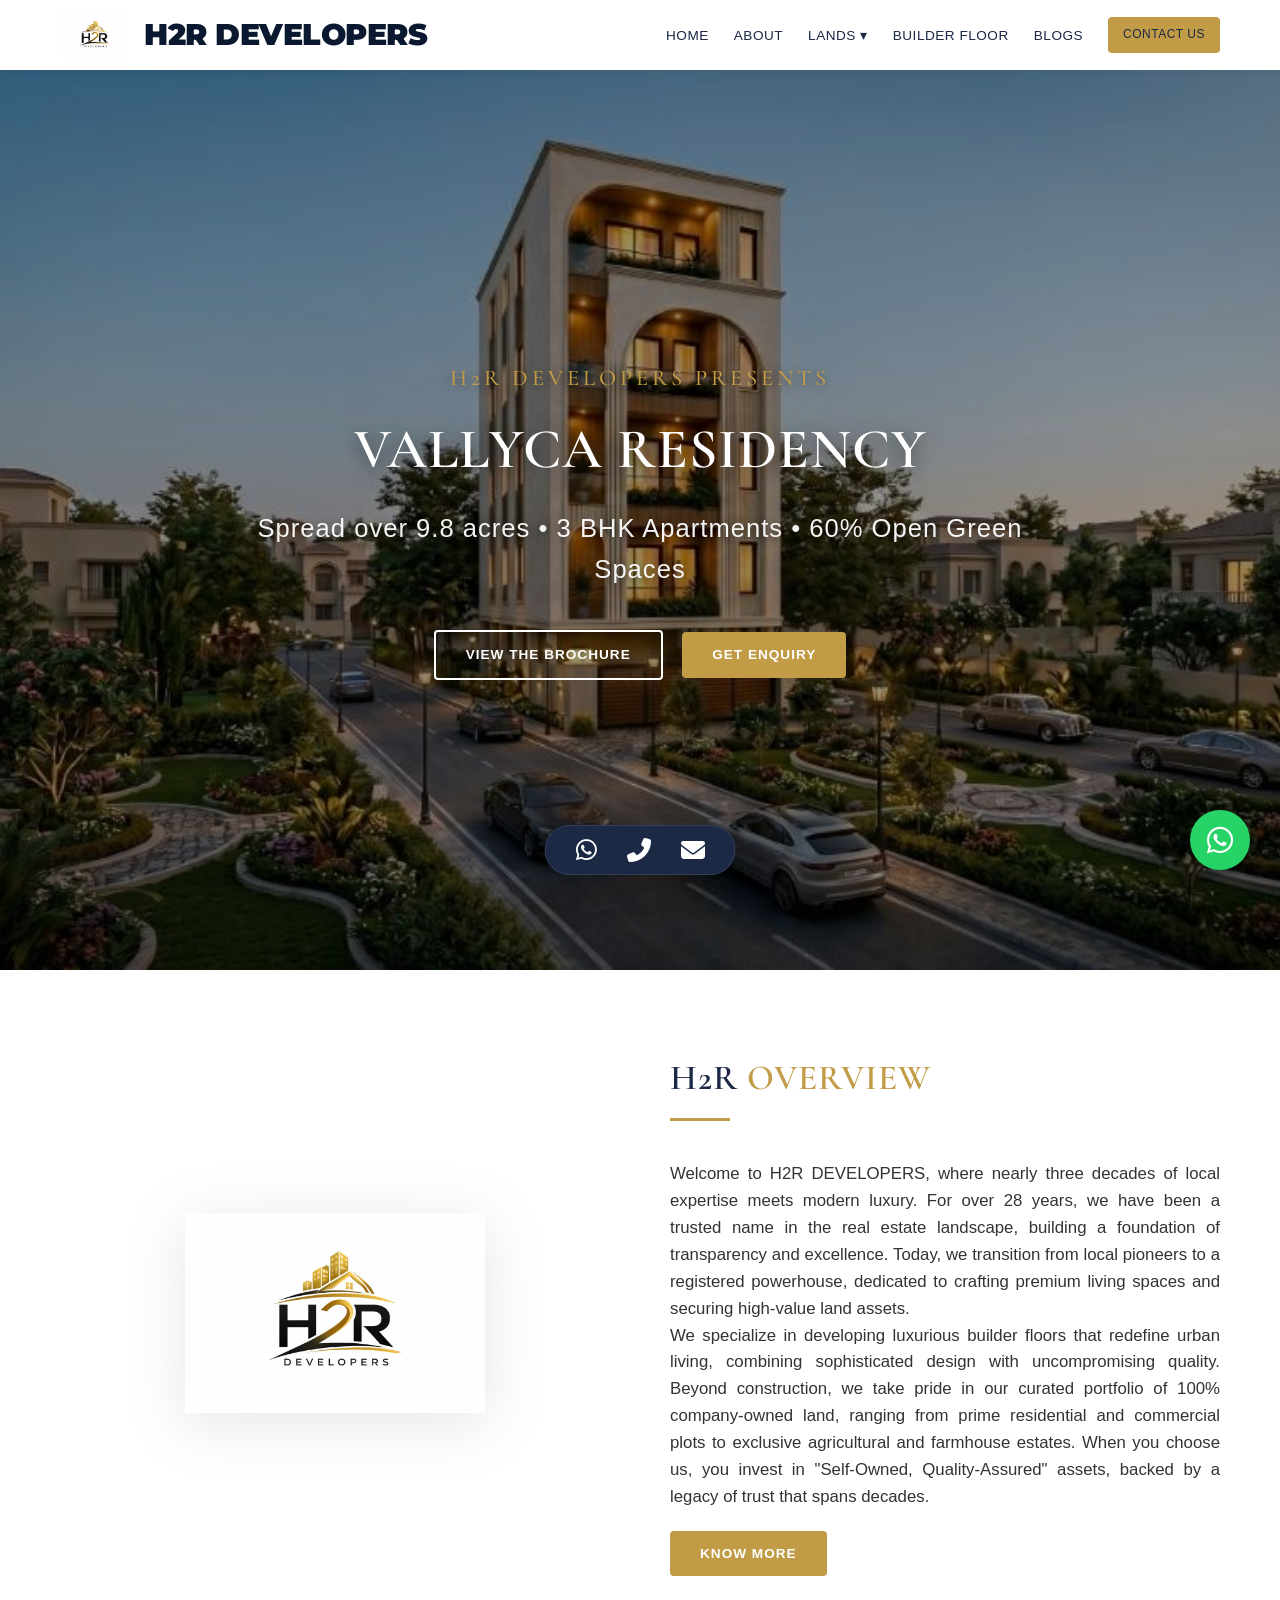
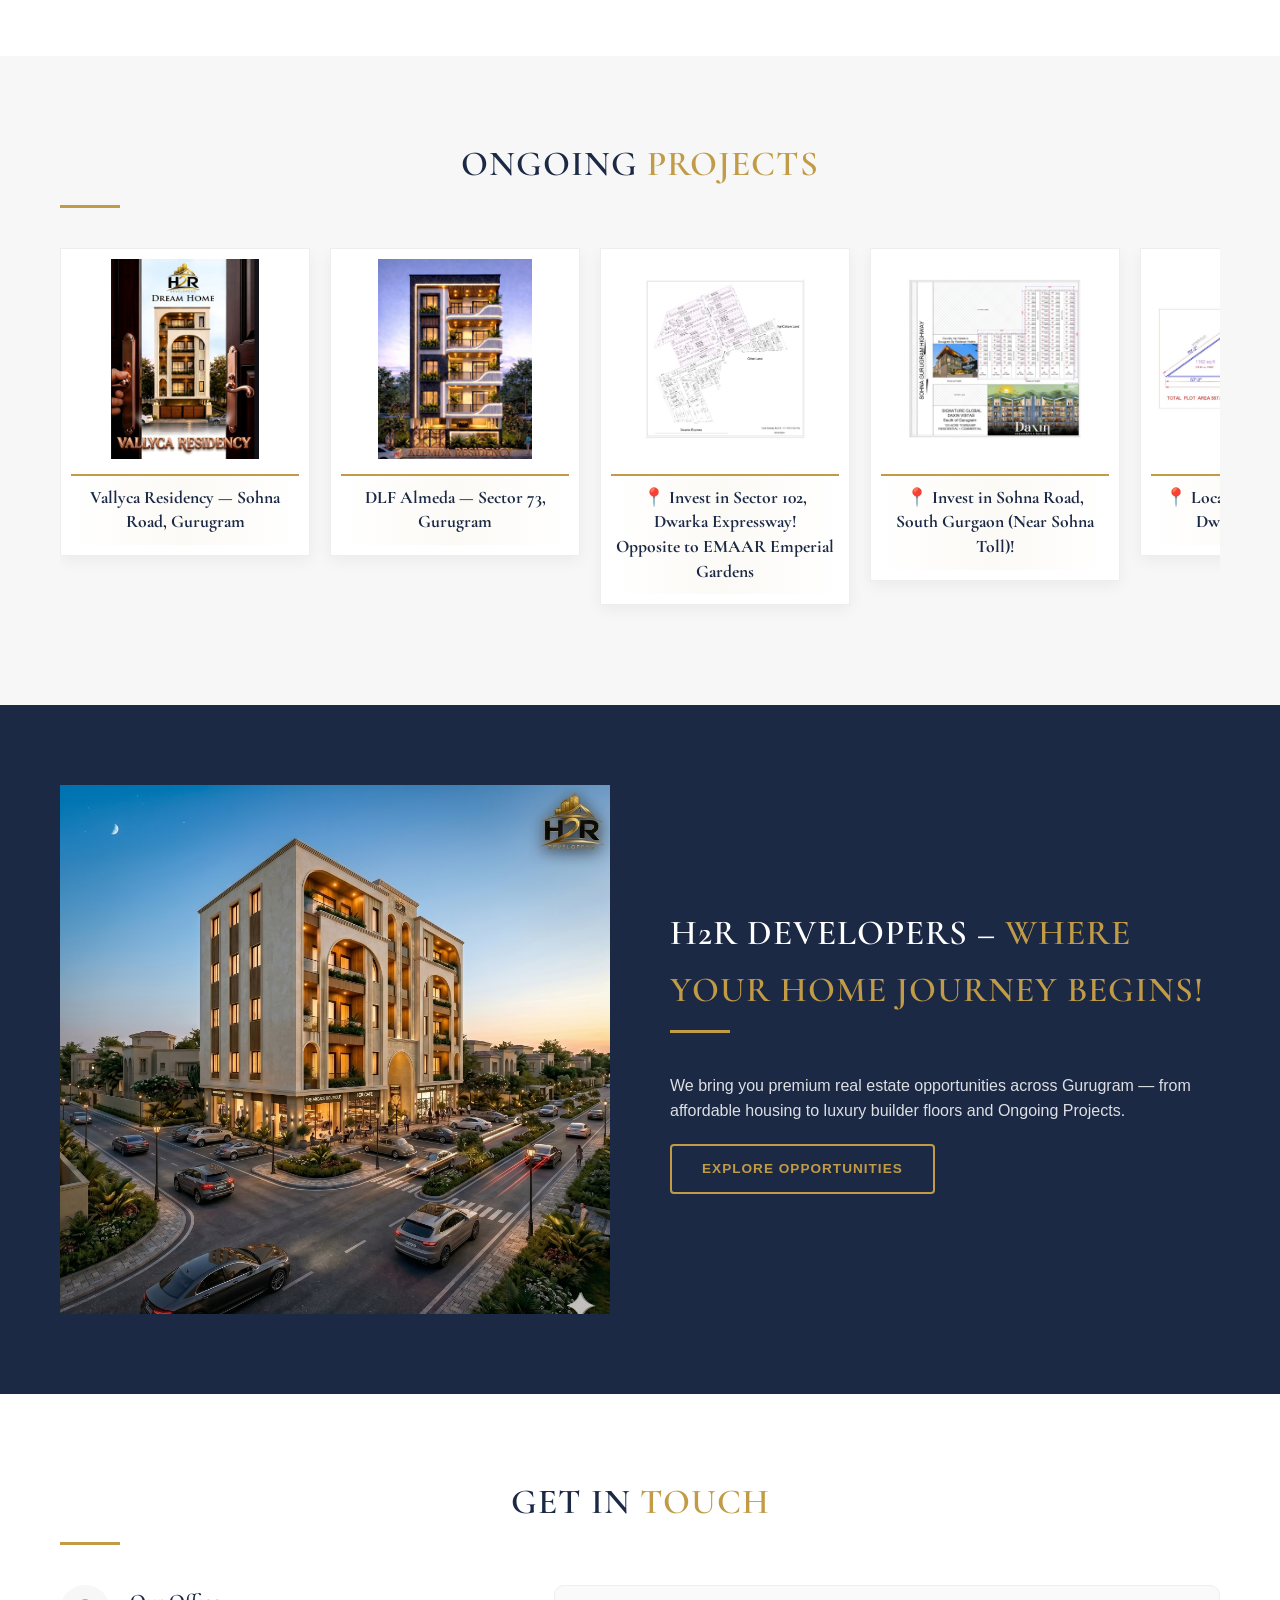
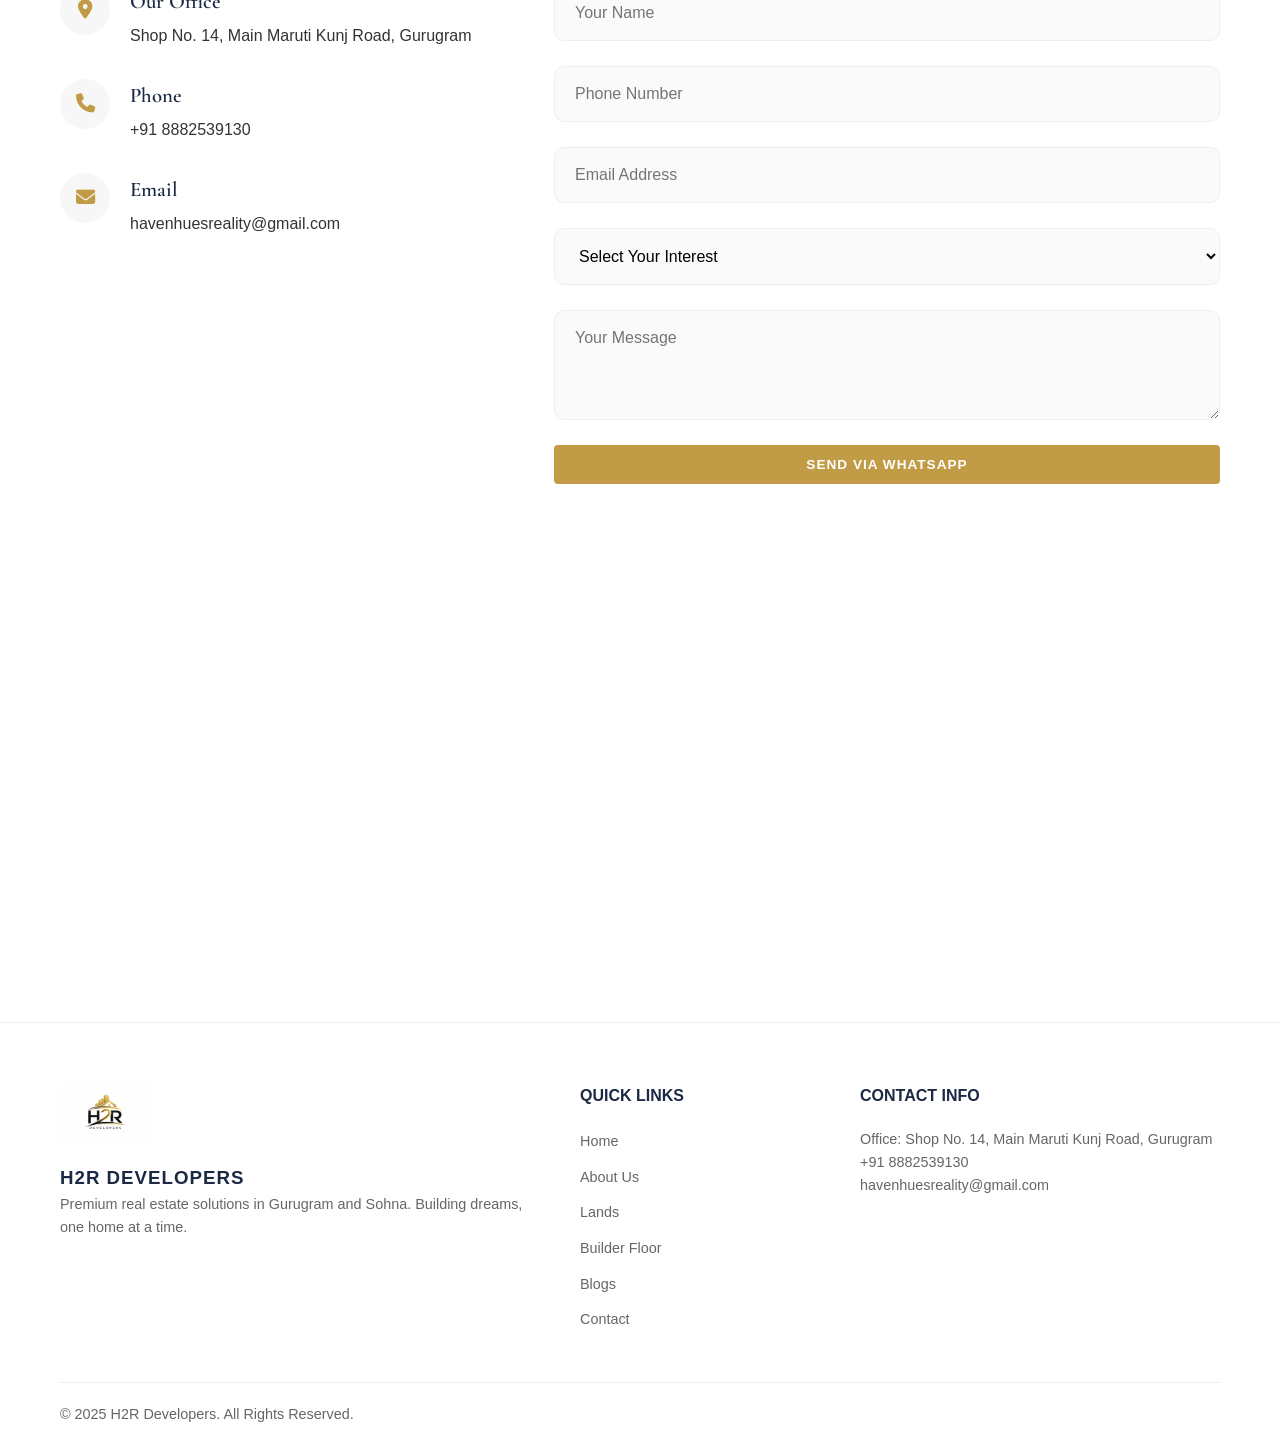
<file: index.html>
<!DOCTYPE html>
<html lang="en">

<head>
    <meta charset="UTF-8">
    <meta name="viewport" content="width=device-width, initial-scale=1.0">
    <title>H2R Developers - New Affordable Project in Sohna</title>
    <meta name="description"
        content="H2R Developers is an affordable housing launch, spread over an area of 9.8 acres of land, offering 3 BHK apartments with 60% open green spaces. Call Us Now">

    <link rel="preconnect" href="https://fonts.googleapis.com">
    <link rel="preconnect" href="https://fonts.gstatic.com" crossorigin>
    <link
        href="https://fonts.googleapis.com/css2?family=Cormorant+Garamond:ital,wght@0,300;0,400;0,600;0,700;1,400&family=Outfit:wght@300;400;500;600;700&display=swap"
        rel="stylesheet">
    <link rel="stylesheet" href="https://cdnjs.cloudflare.com/ajax/libs/font-awesome/6.4.0/css/all.min.css">
    <link rel="stylesheet" href="style.css">

    <style>
        /* Root Variables */
        :root {
            --primary-color: #1b2945;
            /* Precise Navy */
            --accent-color: #c19b45;
            /* Precise Metallic Gold */
            --accent-hover: #a8873c;
            --text-color: #333333;
            --text-light: #666666;
            --bg-light: #f7f7f7;
            --bg-dark: #1b2945;
            --white: #ffffff;
            --transition: all 0.3s ease;
            --container-width: 1200px;
            --serif-font: 'Cormorant Garamond', serif;
        }

        .parallax {
            background-attachment: scroll;
            background-position: center;
            background-repeat: no-repeat;
            background-size: cover;
        }

        /* Reset & Base Styles */
        * {
            margin: 0;
            padding: 0;
            box-sizing: border-box;
        }

        html {
            scroll-behavior: smooth;
        }

        body {
            font-family: 'Roboto', sans-serif;
            color: var(--text-color);
            line-height: 1.6;
            overflow-x: hidden;
            background-color: var(--white);
        }

        h1,
        h2,
        h3,
        h4,
        .nav-links a {
            font-family: 'Poppins', sans-serif;
            font-weight: 600;
        }

        h1,
        h2,
        h3 {
            color: var(--primary-color);
            text-transform: uppercase;
            letter-spacing: 1px;
        }

        ul {
            list-style: none;
        }

        a {
            text-decoration: none;
            color: inherit;
            transition: var(--transition);
        }

        img {
            max-width: 100%;
            display: block;
        }

        .container {
            max-width: var(--container-width);
            margin: 0 auto;
            padding: 0 20px;
        }

        .section {
            padding: 80px 0;
        }

        .bg-light {
            background-color: var(--bg-light);
        }

        .bg-dark {
            background-color: var(--bg-dark);
            color: var(--white);
        }

        .text-center {
            text-align: center;
        }

        .accent {
            color: var(--accent-color);
        }

        .section-title {
            font-size: 2.2rem;
            margin-bottom: 40px;
            position: relative;
            padding-bottom: 15px;
        }

        .section-title::after {
            content: '';
            position: absolute;
            bottom: 0;
            left: 0;
            width: 60px;
            height: 3px;
            background-color: var(--accent-color);
        }

        .text-center .section-title::after {
            left: 50%;
            transform: translateX(-50%);
        }

        .section-subtitle {
            font-size: 1.1rem;
            color: var(--text-light);
            margin-bottom: 50px;
            max-width: 800px;
            margin-left: auto;
            margin-right: auto;
        }

        /* Buttons */
        .btn {
            display: inline-block;
            padding: 12px 30px;
            font-weight: 600;
            text-transform: uppercase;
            letter-spacing: 1px;
            cursor: pointer;
            border: none;
            font-size: 0.85rem;
            border-radius: 4px;
            transition: var(--transition);
        }

        .btn-primary {
            background-color: var(--accent-color);
            color: var(--white);
        }

        .btn-primary:hover {
            background-color: var(--primary-color);
            transform: scale(1.05);
        }

        .btn-outline {
            border: 2px solid var(--accent-color);
            color: var(--accent-color);
            background: transparent;
        }

        .btn-outline:hover {
            background-color: var(--accent-color);
            color: var(--white);
        }

        /* Navbar */
        #navbar {
            position: sticky;
            top: 0;
            left: 0;
            width: 100%;
            z-index: 1000;
            padding: 10px 0;
            background-color: var(--white);
            box-shadow: 0 2px 10px rgba(0, 0, 0, 0.05);
            transition: var(--transition);
        }

        .nav-container {
            display: flex;
            justify-content: space-between;
            align-items: center;
            max-width: 1200px;
            margin: 0 auto;
            padding: 0 20px;
        }

        img.logo,
        #navbar .logo img {
            height: 50px;
            width: auto;
            padding: 2px 0;
            object-fit: contain;
        }

        .logo-link {
            display: flex;
            align-items: center;
            gap: 15px;
        }

        .brand-name {
            font-family: var(--serif-font);
            font-size: 1.1rem;
            color: var(--primary-color);
            font-weight: 700;
            letter-spacing: 1px;
            text-transform: uppercase;
        }

        /* Burger Menu */
        .burger {
            display: none;
            cursor: pointer;
            z-index: 1001;
        }

        .burger div {
            width: 25px;
            height: 3px;
            background-color: var(--primary-color);
            margin: 5px;
            transition: all 0.3s ease;
        }

        @media (max-width: 768px) {
            .brand-name { font-size: 0.9rem; display: block;
                /* Hide on small mobile to save space, or keep it? */
            }
        }


        .nav-links {
            display: flex;
            align-items: center;
            gap: 25px;
        }

        .nav-links a {
            color: var(--primary-color);
            font-weight: 500;
            font-size: 0.85rem;
            text-transform: uppercase;
            letter-spacing: 0.5px;
        }

        .nav-links a:hover {
            color: var(--accent-color);
        }

        /* Dropdown Menu */
        .dropdown {
            position: relative;
        }

        .dropdown-menu {
            position: absolute;
            top: 100%;
            left: 0;
            background-color: var(--white);
            min-width: 200px;
            box-shadow: 0 10px 20px rgba(0, 0, 0, 0.1);
            display: none;
            z-index: 1000;
            padding: 10px 0;
            border-top: 3px solid var(--accent-color);
        }

        .dropdown-menu li {
            width: 100%;
        }

        .dropdown-menu li a {
            padding: 12px 20px;
            display: block;
            color: var(--primary-color);
            font-size: 0.8rem;
            text-transform: capitalize;
            font-weight: 400;
        }

        .dropdown-menu li a:hover {
            background-color: var(--bg-light);
            color: var(--accent-color);
        }

        .dropdown:hover .dropdown-menu {
            display: block;
            animation: fadeInDown 0.3s ease;
        }

        .hero-title {
            font-size: 5rem;
            line-height: 1.1;
        }

        .hero-subtitle {
            font-size: 1.4rem;
            letter-spacing: 4px;
        }

        .hero-description {
            font-size: 1.6rem;
        }

        /* Hero Section */
        #hero {
            height: calc(100vh - 80px);
            /* Subtract navbar height approx */
            display: flex;
            align-items: center;
            color: var(--white);
            background-size: cover;
            background-position: center;
            position: relative;
        }

        .hero-overlay {
            position: absolute;
            top: 0;
            left: 0;
            width: 100%;
            height: 100%;
            background: rgba(0, 0, 0, 0.4);
        }

        .hero-content {
            position: relative;
            z-index: 1;
        }

        .hero-content h1 {
            font-size: 3.5rem;
            color: var(--white);
            line-height: 1.2;
            margin-bottom: 20px;
        }

        /* Amenities Grid (Sharp) */
        .amenities-grid {
            display: grid;
            grid-template-columns: repeat(3, 1fr);
            gap: 0;
            /* Sharp edges */
        }

        .amenity-item {
            position: relative;
            overflow: hidden;
            height: 300px;
        }

        .amenity-item img {
            width: 100%;
            height: 100%;
            object-fit: cover;
            transition: transform 0.5s ease;
        }

        .amenity-item:hover img {
            transform: scale(1.1);
        }

        .amenity-overlay {
            position: absolute;
            bottom: 0;
            left: 0;
            width: 100%;
            padding: 20px;
            background: linear-gradient(transparent, rgba(0, 0, 0, 0.8));
            color: var(--white);
        }

        /* Tables */
        .table-container {
            overflow-x: auto;
            margin: 40px 0;
        }

        table {
            width: 100%;
            border-collapse: collapse;
            background: var(--white);
        }

        th,
        td {
            padding: 15px;
            text-align: left;
            border: 1px solid #ddd;
        }

        th {
            background-color: var(--primary-color);
            color: var(--white);
            text-transform: uppercase;
        }

        tr:nth-child(even) {
            background-color: #f9f9f9;
        }

        /* Footer (Light) */
        footer {
            background-color: var(--white);
            color: var(--text-color);
            padding: 60px 0 20px;
            border-top: 1px solid #eee;
        }

        footer h4 {
            margin-bottom: 20px;
            color: var(--primary-color);
            text-transform: uppercase;
            font-size: 1rem;
        }

        footer p,
        footer li a {
            color: var(--text-light);
            font-size: 0.9rem;
        }

        footer li {
            margin-bottom: 10px;
        }

        .footer-bottom {
            margin-top: 40px;
            padding-top: 20px;
            border-top: 1px solid #eee;
            font-size: 0.8rem;
            color: #888;
        }

        /* Utility Classes */
        .grid-2 {
            display: grid;
            grid-template-columns: 1fr 1fr;
            gap: 60px;
            align-items: center;
        }

        .reveal-up {
            opacity: 0;
            transform: translateY(50px);
            transition: all 0.8s ease-out;
        }

        .reveal-left {
            opacity: 0;
            transform: translateX(-50px);
            transition: all 0.8s ease-out;
        }

        .reveal-right {
            opacity: 0;
            transform: translateX(50px);
            transition: all 0.8s ease-out;
        }

        .active {
            opacity: 1;
            transform: translate(0, 0);
        }

        .contact-grid {
            display: grid;
            grid-template-columns: 1fr 1.5fr;
            gap: 50px;
            margin-top: 40px;
        }

        .info-item {
            display: flex;
            gap: 20px;
            margin-bottom: 30px;
        }

        .info-item i {
            width: 50px;
            height: 50px;
            background: var(--bg-light);
            color: var(--accent-color);
            display: flex;
            align-items: center;
            justify-content: center;
            border-radius: 50%;
            font-size: 1.2rem;
        }

        .info-item h4 {
            font-family: var(--serif-font);
            font-size: 1.3rem;
            color: var(--primary-color);
            margin-bottom: 5px;
        }

        #contactForm input,
        #contactForm select,
        #contactForm textarea {
            width: 100%;
            padding: 15px;
            margin-bottom: 20px;
            border: 1px solid #ddd;
            border-radius: 8px;
            font-family: inherit;
            font-size: 0.95rem;
            display: block;
        }

        #contactForm input:focus,
        #contactForm select:focus,
        #contactForm textarea:focus {
            border-color: var(--accent-color);
            outline: none;
        }

        /* Overview Specifics */
        .overview-logo-container {
            text-align: center;
        }

        .overview-logo {
            width: 100%;
            max-width: 450px;
            margin: 0 auto;
            filter: drop-shadow(0 15px 30px rgba(0, 0, 0, 0.08));
        }

        .overview-text h3 {
            margin-bottom: 25px;
            font-size: 1.8rem;
            color: var(--primary-color);
        }

        .overview-text p {
            margin-bottom: 25px;
            font-size: 1.1rem;
            line-height: 1.8;
        }

        /* Land Gallery (About Section) */
        .land-gallery {
            display: flex;
            gap: 20px;
            overflow-x: auto;
            padding-bottom: 20px;
            scrollbar-width: thin;
            scrollbar-color: var(--accent-color) #eee;
        }

        .land-item {
            flex: 0 0 calc(25% - 15px);
            min-width: 250px;
            background-color: var(--white);
            padding: 10px;
            box-shadow: 0 5px 15px rgba(0, 0, 0, 0.05);
            border: 1px solid #eee;
            transition: var(--transition);
        }

        .land-item img {
            width: 100%;
            height: 200px;
            object-fit: contain;
            background-color: #fff;
        }

        .land-item-link { text-decoration: none; display: block; color: inherit; }
        .land-item-link:hover .land-item {
            transform: translateY(-10px);
            border-color: var(--accent-color);
            box-shadow: 0 10px 30px rgba(0, 0, 0, 0.1);
        }

        .land-desc {
            margin-top: 15px;
            font-family: var(--serif-font);
            font-size: 1.1rem;
            font-weight: 700;
            color: var(--primary-color);
            line-height: 1.4;
            text-align: center;
            padding: 10px 5px;
            background: linear-gradient(to right, transparent, rgba(193, 155, 69, 0.05), transparent);
            border-top: 2px solid var(--accent-color);
            transition: var(--transition);
        }

        .land-item:hover .land-desc {
            color: var(--accent-color);
            background: rgba(193, 155, 69, 0.1);
        }


        /* Responsive Tweak for Land Gallery */
        @media (max-width: 992px) {
            .land-item { flex: 0 0 calc(50% - 10px); }
        }
        @media (max-width: 768px) {
            .land-item { flex: 0 0 100% !important; }
            .hero-title { font-size: 2.4rem !important; }
        }

        /* Leadership Section */
        .leadership-grid {
            display: grid;
            grid-template-columns: repeat(3, 1fr);
            gap: 30px;
            margin-top: 50px;
        }

        .leader-card {
            background: var(--white);
            padding: 30px;
            border-radius: 8px;
            box-shadow: 0 10px 30px rgba(0, 0, 0, 0.05);
            text-align: center;
            transition: var(--transition);
            border: 1px solid #eee;
            height: 100%;
        }

        .leader-card:hover {
            transform: translateY(-10px);
            border-color: var(--accent-color);
        }

        .leader-img {
            width: 150px;
            height: 150px;
            border-radius: 50%;
            object-fit: cover;
            margin: 0 auto 20px;
            border: 3px solid var(--accent-color);
        }

        .leader-card h3 {
            margin-bottom: 5px;
            font-size: 1.2rem;
            text-transform: none;
        }

        .leader-card .designation {
            color: var(--accent-color);
            font-weight: 600;
            font-size: 0.9rem;
            margin-bottom: 15px;
            display: block;
        }

        .leader-card p {
            font-size: 0.85rem;
            color: var(--text-light);
            line-height: 1.6;
            text-align: justify;
        }

        @media (max-width: 992px) {
            .leadership-grid {
                grid-template-columns: 1fr 1fr;
            }
        }

        @media (max-width: 768px) {
            .leadership-grid {
                grid-template-columns: 1fr;
            }
        }

        /* Blog Page Specifics */
        .hero-blogs {
            height: 400px;
            display: flex;
            align-items: center;
            justify-content: center;
            background: linear-gradient(rgba(0, 0, 0, 0.7), rgba(0, 0, 0, 0.7)), url('blog1.png');
            background-size: cover;
            background-position: center;
            color: var(--white);
            text-align: center;
        }

        .hero-blogs h1 {
            font-family: var(--serif-font);
            font-size: 4rem;
            color: var(--white);
            text-transform: capitalize;
            letter-spacing: 2px;
        }

        .blog-grid {
            display: grid;
            grid-template-columns: repeat(3, 1fr);
            gap: 30px;
            margin-top: 50px;
        }

        .blog-card {
            background: var(--white);
            border: 1px solid #eee;
            transition: var(--transition);
        }

        .blog-card:hover {
            box-shadow: 0 15px 40px rgba(0, 0, 0, 0.1);
            transform: translateY(-5px);
        }

        .blog-img {
            height: 250px;
            overflow: hidden;
        }

        .blog-img img {
            width: 100%;
            height: 100%;
            object-fit: cover;
            transition: transform 0.5s ease;
        }

        .blog-card:hover .blog-img img {
            transform: scale(1.1);
        }

        .blog-info {
            padding: 25px;
        }

        .blog-date {
            font-size: 0.8rem;
            color: var(--accent-color);
            font-weight: 600;
            margin-bottom: 10px;
            display: block;
        }

        .blog-info h3 {
            font-family: var(--serif-font);
            font-size: 1.6rem;
            color: var(--primary-color);
            text-transform: none;
            line-height: 1.3;
            margin-bottom: 15px;
            letter-spacing: 0;
        }

        .blog-info p {
            font-size: 0.9rem;
            color: var(--text-light);
            margin-bottom: 20px;
        }

        .btn-ghost {
            display: block;
            width: 100%;
            padding: 12px;
            text-align: center;
            border: 1px solid #ddd;
            color: var(--primary-color);
            font-weight: 500;
            font-size: 0.85rem;
            transition: var(--transition);
        }

        .blog-card:hover .btn-ghost {
            background-color: var(--primary-color);
            color: var(--white);
            border-color: var(--primary-color);
        }

        @media (max-width: 992px) {
            .blog-grid {
                grid-template-columns: repeat(2, 1fr);
            }
        }

        @media (max-width: 768px) {
            .blog-grid {
                grid-template-columns: 1fr;
            }

            .hero-blogs h1 {
                font-size: 3rem;
            }
        }
    
    /* MOBILE UI FIXES */
    @media (max-width: 768px) {
        .nav-container {
            padding: 5px 15px !important;
        }
        .brand-name {
            font-size: 0.8rem !important;
            white-space: nowrap;
        }
        .nav-links {
            position: fixed !important;
            right: 0 !important;
            top: 0 !important;
            height: 100vh !important;
            width: 75% !important;
            background-color: #ffffff !important;
            display: flex !important;
            flex-direction: column !important;
            align-items: center !important;
            justify-content: center !important;
            transform: translateX(100%);
            transition: transform 0.4s ease-in-out !important;
            z-index: 2000 !important;
            box-shadow: -10px 0 30px rgba(0,0,0,0.15) !important;
            gap: 20px !important;
            padding-top: 50px !important;
        }
        .nav-links.nav-active {
            transform: translateX(0%) !important;
        }
        .nav-links li {
            margin: 10px 0 !important;
            width: 100%;
            text-align: center;
        }
        .nav-links a {
            font-size: 1.1rem !important;
            display: block;
            width: 100%;
            padding: 10px 0;
        }
        .burger {
            display: block !important;
            position: relative;
            z-index: 2001 !important;
        }
        .hero-title, .page-hero-content h1 {
            font-size: 2.2rem !important;
            line-height: 1.2 !important;
        }
        .promo-slider {
            margin: 15px auto !important;
            height: auto !important;
        }
        .slide img {
            height: 250px !important;
            object-fit: cover !important;
        }
        .section {
            padding: 50px 0 !important;
        }
        .section-title {
            font-size: 1.8rem !important;
        }
    }


    /* HERO FONT FIX */
    @media (max-width: 768px) {
        .page-hero-content h1 {
            font-size: 1.8rem !important;
            margin-bottom: 10px !important;
        }
        .page-hero-content p {
            font-size: 0.9rem !important;
        }
        .hero-title {
            font-size: 2rem !important;
        }
        .nav-container {
            justify-content: space-between !important;
        }
        .logo-link {
            gap: 8px !important;
        }
    }


    /* FINAL MOBILE UI FIXES */
    @media (max-width: 768px) {
        .page-hero-content h1, .hero-content h1 {
            font-size: 1.8rem !important;
            line-height: 1.2 !important;
            margin-bottom: 10px !important;
        }
        .page-hero-content p, .hero-content p {
            font-size: 0.9rem !important;
        }
        .nav-container {
            justify-content: space-between !important;
            padding: 5px 15px !important;
        }
        .logo-link {
            gap: 8px !important;
        }
        .brand-name {
            font-size: 0.8rem !important;
            white-space: nowrap !important;
            display: block !important;
        }
        .nav-links {
            padding-top: 80px !important;
            gap: 15px !important;
        }
        .nav-links a {
            font-size: 1rem !important;
        }
        .promo-slider {
            margin: 10px auto !important;
        }
        .slide img {
            height: 220px !important;
        }
    }


    /* SLIDER & HERO OVERLAP FIX */
    @media (max-width: 768px) {
        .page-hero {
            height: 300px !important;
            margin-bottom: 20px !important;
        }
        .page-hero-content h1 {
            font-size: 1.6rem !important;
            margin-bottom: 5px !important;
        }
        .promo-slider {
            width: 100% !important;
            margin: 10px 0 !important;
            border-radius: 8px !important;
            overflow: hidden !important;
        }
        .slides {
            display: flex !important;
            width: 100% !important;
        }
        .slide {
            flex: 0 0 100% !important;
            width: 100% !important;
            min-width: 100% !important;
        }
        .slide img {
            height: 220px !important;
            width: 100% !important;
            object-fit: cover !important;
        }
        .land-gallery {
            gap: 10px !important;
        }
    }

    /* Surgical Mobile Menu Fix */
    @media (max-width: 768px) {
        .mobile-nav-logo {
            display: flex !important;
            flex-direction: column;
            align-items: center;
            margin-bottom: 30px;
            border-bottom: 1px solid #eee;
            padding-bottom: 15px;
            width: 90%;
        }
        .mobile-nav-logo img {
            height: 50px !important;
            margin-bottom: 8px;
        }
        .mobile-nav-logo span {
            font-family: 'Cormorant Garamond', serif;
            font-weight: 700;
            color: #0a192f;
            font-size: 0.9rem;
        }
        .nav-links {
            justify-content: flex-start !important;
            padding-top: 60px !important;
        }
        .nav-links a {
            opacity: 1 !important;
            color: #0a192f !important;
            transform: none !important;
        }
    }
    .mobile-nav-logo { display: none; }

    
    .brand-name {
        font-family: 'Playfair Display', serif !important;
        font-size: 1.8rem !important;
        font-weight: 800 !important;
        letter-spacing: 1px !important;
        color: #0a192f !important;
    }
    @media (max-width: 768px) {
        .logo-link img.logo {
            height: 55px !important;
        }
        .brand-name {
            font-size: 1.3rem !important;
        }
    }

    /* Navbar Branding Upgrade - Montserrat Fix */
    .brand-name {
        font-family: 'Montserrat', sans-serif !important;
        font-size: 1.9rem !important;
        font-weight: 900 !important;
        letter-spacing: -0.5px !important;
        color: #0a192f !important;
        text-transform: uppercase !important;
    }
    @media (max-width: 768px) {
        .brand-name {
            font-size: 1.4rem !important;
        }
    }
</style>
<link href="https://fonts.googleapis.com/css2?family=Playfair+Display:wght@700;800&display=swap" rel="stylesheet">
<link href="https://fonts.googleapis.com/css2?family=Montserrat:wght@900&display=swap" rel="stylesheet">
</head>

<body>

    <!-- Navbar -->
    <nav id="navbar">
        <div class="nav-container">
            <a href="index.html" class="logo-link">
                <img src="logo.png" alt="H2R Developers Logo" class="logo">
                <span class="brand-name">H2R DEVELOPERS</span>
            </a>
            <ul class="nav-links" id="navLinks">
                <li class="mobile-nav-logo">
                    <img src="logo.png" alt="H2R Logo">
                    <span>H2R DEVELOPERS</span>
                </li>
                <li><a href="index.html">Home</a></li>
                <li><a href="about.html">About</a></li>
                <li class="dropdown">
                    <a href="lands.html">Lands ▾</a>
                    <ul class="dropdown-menu">
                        <li><a href="lands.html#residential">Residential</a></li>
                        <li><a href="agricultural.html">Agricultural</a></li>
                        <li><a href="lands.html#farmhouse">Farmhouse</a></li>
                    </ul>
                </li>
                <li><a href="#" class="open-projects-modal">Builder Floor</a></li>
                <li><a href="blogs.html">Blogs</a></li>
                <li><a href="contact.html" class="btn btn-primary"
                        style="padding: 8px 15px; font-size: 0.75rem;">Contact us</a></li>
            </ul>
            <div class="burger">
                <div class="line1"></div>
                <div class="line2"></div>
                <div class="line3"></div>
            </div>
        </div>
    </nav>

    <!-- Hero Section -->
    <section id="home" class="parallax"
        style="background-image: url('home_hero_new.jpg'); height: 100vh; display: flex; align-items: center; justify-content: center; position: relative; text-align: center;">
        <div class="hero-overlay"></div>
        <div class="hero-content reveal-up" style="max-width: 900px; color: white; padding: 0 20px;">
            <p class="hero-subtitle"
                style="font-family: var(--serif-font); font-weight: 500; margin-bottom: 20px; color: var(--accent-color); text-shadow: 0 2px 10px rgba(0,0,0,0.5);">
                H2R DEVELOPERS PRESENTS</p>
            <h1 class="hero-title"
                style="font-family: var(--serif-font); margin-bottom: 25px; text-shadow: 0 4px 20px rgba(0,0,0,0.6);">
                Vallyca Residency</h1>
            <p class="hero-description"
                style="font-weight: 400; letter-spacing: 1px; color: rgba(255,255,255,0.95); text-shadow: 0 2px 10px rgba(0,0,0,0.5);">
                Spread over 9.8 acres • 3 BHK Apartments • 60% Open Green Spaces</p>
            <div class="hero-cta" style="margin-top: 40px;">
                <a href="https://drive.google.com/file/d/1JsvW18z8duRLI33MzwbEsHPbWFeJ5lmO/view?usp=sharing"
                    class="btn btn-outline" style="border-color: white; color: white; margin-right: 15px;"
                    target="_blank">View the
                    Brochure</a>
                <a href="#contact" class="btn btn-primary">Get Enquiry</a>
            </div>
        </div>
    </section>

    <!-- Overview Section -->
    <section id="overview" class="section">
        <div class="container grid-2">
            <div class="reveal-left" style="text-align: center;">
                <img src="logo.png" alt="H2R Logo"
                    style="max-width: 300px; margin: 0 auto; filter: drop-shadow(0 10px 30px rgba(0,0,0,0.1));">
            </div>
            <div class="reveal-right">
                <h2 class="section-title">H2R <span class="accent">OVERVIEW</span></h2>
                <p style="text-align: justify; font-size: 1.05rem;">Welcome to H2R DEVELOPERS, where nearly three
                    decades of local expertise meets modern luxury. For over 28 years, we have been a trusted name in
                    the real estate landscape, building a foundation of transparency and excellence. Today, we
                    transition from local pioneers to a registered powerhouse, dedicated to crafting premium living
                    spaces and securing high-value land assets.</p>
                <p style="text-align: justify; font-size: 1.05rem;">We specialize in developing luxurious builder floors
                    that redefine urban living, combining sophisticated design with uncompromising quality. Beyond
                    construction, we take pride in our curated portfolio of 100% company-owned land, ranging from prime
                    residential and commercial plots to exclusive agricultural and farmhouse estates. When you choose
                    us, you invest in "Self-Owned, Quality-Assured" assets, backed by a legacy of trust that spans
                    decades.</p>
                <a href="about.html" class="btn btn-primary" style="margin-top: 20px;">Know More</a>
            </div>
        </div>
    </section>

    <!-- Land Gallery -->
    <section id="lands" class="section bg-light">
        <div class="container">
            <h2 class="section-title text-center">ONGOING <span class="accent">PROJECTS</span></h2>
            <div class="land-gallery">
                <a href="builder-floor.html" class="land-item-link">
                    <div class="land-item">
                        <img src="dlf_almeda.jpg" alt="Vallyca Residency">
                        <p class="land-desc">Vallyca Residency — Sohna Road, Gurugram</p>
                    </div>
                </a>
                <a href="contact.html" class="land-item-link">
                    <div class="land-item">
                        <img src="dlf_almeda_new.jpg" alt="DLF Almeda">
                        <p class="land-desc">DLF Almeda — Sector 73, Gurugram</p>
                    </div>
                </a>
                <a href="lands.html" class="land-item-link">
                    <div class="land-item">
                        <img src="land1.jpg" alt="Land Plan 1">
                        <p class="land-desc">📍 Invest in Sector 102, Dwarka Expressway!<br>Opposite to EMAAR Emperial Gardens</p>
                    </div>
                </a>
                <a href="lands.html" class="land-item-link">
                    <div class="land-item">
                        <img src="land2.jpg" alt="Land Plan 2">
                        <p class="land-desc">📍 Invest in Sohna Road, South Gurgaon (Near Sohna Toll)!</p>
                    </div>
                </a>
                <a href="lands.html" class="land-item-link">
                    <div class="land-item">
                        <img src="land3.jpg" alt="Land Plan 3">
                        <p class="land-desc">📍 Location Sector 99, Main Dwarka Expressway</p>
                    </div>
                </a>
                <a href="lands.html" class="land-item-link">
                    <div class="land-item">
                        <img src="land4.jpg" alt="Land Plan 4">
                        <p class="land-desc">Exclusive 2621 Sq. Yard Agricultural Estate</p>
                    </div>
                </a>
            </div>
        </div>
    </section>


    <!-- Commercial Section (H2R Developers) -->
    <section id="commercial" class="section bg-dark">
        <div class="container grid-2">
            <div class="reveal-left">
                <img src="homebegins.png" alt="H2R Developers Commercial">
            </div>
            <div class="reveal-right">
                <h2 class="section-title" style="color: white;">H2R DEVELOPERS – <span class="accent">WHERE YOUR HOME
                        JOURNEY
                        BEGINS!</span></h2>
                <p style="color: rgba(255,255,255,0.85); margin-bottom: 20px;">We bring you premium real estate
                    opportunities across Gurugram — from affordable housing to luxury builder floors and Ongoing
                    Projects.</p>
                <a href="about.html" class="btn btn-outline" style="border-color: #c19b45; color: #c19b45;">Explore
                    Opportunities</a>
            </div>
        </div>
    </section>

    <!-- Contact Section -->
    <section id="contact" class="section">
        <div class="container">
            <h2 class="section-title text-center">GET IN <span class="accent">TOUCH</span></h2>
            <div class="contact-grid">
                <div class="contact-info reveal-left">
                    <div class="info-item">
                        <i class="fas fa-location-dot"></i>
                        <div>
                            <h4>Our Office</h4>
                            <p>Shop No. 14, Main Maruti Kunj Road, Gurugram</p>
                        </div>
                    </div>
                    <div class="info-item">
                        <i class="fas fa-phone"></i>
                        <div>
                            <h4>Phone</h4>
                            <p>+91 8882539130</p>
                        </div>
                    </div>
                    <div class="info-item">
                        <i class="fas fa-envelope"></i>
                        <div>
                            <h4>Email</h4>
                            <p>havenhuesreality@gmail.com</p>
                        </div>
                    </div>
                </div>
                <div class="contact-form reveal-right">
                    <form id="contactForm">
                        <input type="text" name="Name" placeholder="Your Name" required>
                        <input type="tel" name="Phone" placeholder="Phone Number" required>
                        <input type="email" name="Email" placeholder="Email Address">
                        <select name="Interest">
                            <option value="">Select Your Interest</option>
                            <option value="Vallyca Residency">Vallyca Residency (3BHK)</option>
                            <option value="Builder Floor">Builder Floor</option>
                            <option value="Ongoing Projects">Ongoing Projects</option>
                            <option value="Agricultural Land">Agricultural Land</option>
                        </select>
                        <textarea name="Message" placeholder="Your Message" rows="4"></textarea>
                        <button type="submit" class="btn btn-primary" style="width: 100%;">Send via WhatsApp</button>
                    </form>
                </div>
            </div>
            <div class="map-container reveal-up" style="margin-top: 50px;">
                <iframe
                    src="https://www.google.com/maps/embed?pb=!1m18!1m12!1m3!1d14044.889564799667!2d77.08724500000001!3d28.3521253!2m3!1f0!2f0!3f0!3m2!1i1024!2i768!4f13.1!3m3!1m2!1s0x390d23bf8e934c3d%3A0x2f4c893d41325a2!2sMaruti%20Kunj%2C%20Haryana%20122102!5e0!3m2!1sen!2sin!4v1778775405356!5m2!1sen!2sin"
                    width="100%" height="400" style="border:0; border-radius: 12px;" allowfullscreen="" loading="lazy"
                    referrerpolicy="no-referrer-when-downgrade"></iframe>
            </div>
        </div>
    </section>

    <!-- Footer -->
    <footer>
        <div class="container">
            <div class="footer-grid">
                <div class="footer-col">
                    <img src="logo.png" alt="H2R Developers" class="footer-logo">
                    <h3>H2R Developers</h3>
                    <p>Premium real estate solutions in Gurugram and Sohna. Building dreams, one home at a time.</p>
                </div>
                <div class="footer-col">
                    <h4>Quick Links</h4>
                    <ul>
                        <li><a href="index.html">Home</a></li>
                        <li><a href="about.html">About Us</a></li>
                        <li><a href="lands.html">Lands</a></li>
                        <li><a href="#" class="open-projects-modal">Builder Floor</a></li>
                        <li><a href="blogs.html">Blogs</a></li>
                        <li><a href="contact.html">Contact</a></li>
                    </ul>
                </div>
                <div class="footer-col">
                    <h4>Contact Info</h4>
                    <p>Office: Shop No. 14, Main Maruti Kunj Road, Gurugram</p>
                    <p>+91 8882539130</p>
                    <p>havenhuesreality@gmail.com</p>
                </div>
            </div>
            <div class="footer-bottom">
                <p>&copy; 2025 H2R Developers. All Rights Reserved.</p>
            </div>
        </div>
    </footer>

    <script src="script.js"></script>

    <script>
        document.addEventListener('DOMContentLoaded', () => {

            // 1. Sticky Navbar
            const navbar = document.getElementById('navbar');
            window.addEventListener('scroll', () => {
                if (window.scrollY > 100) {
                    navbar.classList.add('scrolled');
                } else {
                    navbar.classList.remove('scrolled');
                }
            });

            // 2. Scroll Animations (Intersection Observer)
            const observerOptions = {
                threshold: 0.1,
                rootMargin: "0px 0px -50px 0px"
            };

            const observer = new IntersectionObserver((entries) => {
                entries.forEach(entry => {
                    if (entry.isIntersecting) {
                        entry.target.classList.add('active');
                    }
                });
            }, observerOptions);

            const animateElements = document.querySelectorAll('.reveal-left, .reveal-right, .reveal-up');
            animateElements.forEach(el => observer.observe(el));

            // 3. Smooth Scroll
            document.querySelectorAll('a[href^="#"]').forEach(anchor => {
                anchor.addEventListener('click', function (e) {
                    e.preventDefault();
                    const target = document.querySelector(this.getAttribute('href'));
                    if (target) {
                        const offsetTop = target.offsetTop - 70;
                        window.scrollTo({
                            top: offsetTop,
                            behavior: 'smooth'
                        });
                    }
                });
            });

            // 4. Robust WhatsApp Form Submission
            document.addEventListener('submit', (e) => {
                e.preventDefault();
                const form = e.target;

                const formData = new FormData(form);
                let message = `New Inquiry from H2R Developers Website:\n\n`;

                formData.forEach((value, key) => {
                    if (value && value.trim() !== "") {
                        message += `*${key}*: ${value}\n`;
                    }
                });

                const encodedMessage = encodeURIComponent(message);
                const whatsappNumber = "919876543210";
                const whatsappUrl = `https://wa.me/${whatsappNumber}?text=${encodedMessage}`;

                window.open(whatsappUrl, '_blank');
                alert('Opening WhatsApp to send your inquiry...');
                form.reset();
            });

            // 5. Mobile Nav Toggle
            const burger = document.querySelector('.burger');
            const nav = document.querySelector('.nav-links');
            const navLinks = document.querySelectorAll('.nav-links li');

            if (burger) {
                burger.addEventListener('click', () => {
                    // Toggle Nav
                    nav.classList.toggle('nav-active');

                    // Burger Animation
                    burger.classList.toggle('toggle');
                });
            }
        });

        // Add keyframes for mobile menu via JS
        const style = document.createElement('style');
        style.textContent = `
    @keyframes navLinkFade {
        from { opacity: 0; transform: translateX(50px); }
        to { opacity: 1; transform: translateX(0px); }
    }
    .toggle .line1 { transform: rotate(-45deg) translate(-5px, 6px); }
    .toggle .line2 { opacity: 0; }
    .toggle .line3 { transform: rotate(45deg) translate(-5px, -6px); }
`;
        document.head.appendChild(style);

    </script>
    <!-- Fixed Contact Bar -->
    <div class="fixed-contact-bar">
        <a href="https://wa.me/918882539130" target="_blank" title="WhatsApp"><i class="fab fa-whatsapp"></i></a>
        <a href="tel:+918882539130" title="Call Us"><i class="fas fa-phone-alt"></i></a>
        <a href="mailto:havenhuesreality@gmail.com" title="Email Us"><i class="fas fa-envelope"></i></a>
    </div>
    <a href="https://wa.me/918882539130" class="whatsapp-float" target="_blank" title="Chat on WhatsApp">
        <i class="fab fa-whatsapp"></i>
    </a>

<!-- Projects Modal -->
<style>
.projects-modal {
    display: none;
    position: fixed;
    z-index: 9999;
    left: 0;
    top: 0;
    width: 100%;
    height: 100%;
    background-color: rgba(0,0,0,0.8);
    backdrop-filter: blur(5px);
    align-items: center;
    justify-content: center;
    opacity: 0;
    transition: opacity 0.3s ease;
}

.projects-modal.show {
    display: flex;
    opacity: 1;
}

.projects-modal-content {
    background-color: #fff;
    padding: 40px;
    border-radius: 12px;
    width: 90%;
    max-width: 800px;
    position: relative;
    transform: translateY(-20px);
    transition: transform 0.3s ease;
    box-shadow: 0 20px 50px rgba(0,0,0,0.3);
}

.projects-modal.show .projects-modal-content {
    transform: translateY(0);
}

.projects-modal-close {
    position: absolute;
    top: 15px;
    right: 20px;
    font-size: 32px;
    font-weight: 300;
    color: #666;
    cursor: pointer;
    transition: color 0.3s ease;
}

.projects-modal-close:hover {
    color: #c19b45;
}

.projects-modal-title {
    font-family: 'Cormorant Garamond', serif;
    font-size: 2.5rem;
    color: #0a192f;
    text-align: center;
    margin-bottom: 30px;
}

.projects-modal-grid {
    display: grid;
    grid-template-columns: 1fr 1fr;
    gap: 30px;
}

.projects-modal-card {
    background: #fff;
    border-radius: 8px;
    overflow: hidden;
    box-shadow: 0 5px 20px rgba(0,0,0,0.08);
    border: 1px solid #eee;
    transition: transform 0.3s ease;
}

.projects-modal-card:hover {
    transform: translateY(-5px);
    box-shadow: 0 10px 30px rgba(0,0,0,0.12);
}

.projects-modal-card img {
    width: 100%;
    height: 220px;
    object-fit: cover;
}

.projects-modal-info {
    padding: 25px;
    text-align: center;
}

.projects-modal-info h3 {
    font-family: 'Cormorant Garamond', serif;
    color: #0a192f;
    font-size: 1.6rem;
    margin-bottom: 10px;
}

.projects-modal-info p {
    color: #666;
    font-size: 0.95rem;
    margin-bottom: 20px;
}

@media (max-width: 768px) {
    .projects-modal-grid {
        grid-template-columns: 1fr;
    }
    .projects-modal-content {
        padding: 30px 20px;
        max-height: 90vh;
        overflow-y: auto;
    }
}

    /* MOBILE UI FIXES */
    @media (max-width: 768px) {
        .nav-container {
            padding: 5px 15px !important;
        }
        .brand-name {
            font-size: 0.8rem !important;
            white-space: nowrap;
        }
        .nav-links {
            position: fixed !important;
            right: 0 !important;
            top: 0 !important;
            height: 100vh !important;
            width: 75% !important;
            background-color: #ffffff !important;
            display: flex !important;
            flex-direction: column !important;
            align-items: center !important;
            justify-content: center !important;
            transform: translateX(100%);
            transition: transform 0.4s ease-in-out !important;
            z-index: 2000 !important;
            box-shadow: -10px 0 30px rgba(0,0,0,0.15) !important;
            gap: 20px !important;
            padding-top: 50px !important;
        }
        .nav-links.nav-active {
            transform: translateX(0%) !important;
        }
        .nav-links li {
            margin: 10px 0 !important;
            width: 100%;
            text-align: center;
        }
        .nav-links a {
            font-size: 1.1rem !important;
            display: block;
            width: 100%;
            padding: 10px 0;
        }
        .burger {
            display: block !important;
            position: relative;
            z-index: 2001 !important;
        }
        .hero-title, .page-hero-content h1 {
            font-size: 2.2rem !important;
            line-height: 1.2 !important;
        }
        .promo-slider {
            margin: 15px auto !important;
            height: auto !important;
        }
        .slide img {
            height: 250px !important;
            object-fit: cover !important;
        }
        .section {
            padding: 50px 0 !important;
        }
        .section-title {
            font-size: 1.8rem !important;
        }
    }


    /* HERO FONT FIX */
    @media (max-width: 768px) {
        .page-hero-content h1 {
            font-size: 1.8rem !important;
            margin-bottom: 10px !important;
        }
        .page-hero-content p {
            font-size: 0.9rem !important;
        }
        .hero-title {
            font-size: 2rem !important;
        }
        .nav-container {
            justify-content: space-between !important;
        }
        .logo-link {
            gap: 8px !important;
        }
    }


    /* FINAL MOBILE UI FIXES */
    @media (max-width: 768px) {
        .page-hero-content h1, .hero-content h1 {
            font-size: 1.8rem !important;
            line-height: 1.2 !important;
            margin-bottom: 10px !important;
        }
        .page-hero-content p, .hero-content p {
            font-size: 0.9rem !important;
        }
        .nav-container {
            justify-content: space-between !important;
            padding: 5px 15px !important;
        }
        .logo-link {
            gap: 8px !important;
        }
        .brand-name {
            font-size: 0.8rem !important;
            white-space: nowrap !important;
            display: block !important;
        }
        .nav-links {
            padding-top: 80px !important;
            gap: 15px !important;
        }
        .nav-links a {
            font-size: 1rem !important;
        }
        .promo-slider {
            margin: 10px auto !important;
        }
        .slide img {
            height: 220px !important;
        }
    }


    /* SLIDER & HERO OVERLAP FIX */
    @media (max-width: 768px) {
        .page-hero {
            height: 300px !important;
            margin-bottom: 20px !important;
        }
        .page-hero-content h1 {
            font-size: 1.6rem !important;
            margin-bottom: 5px !important;
        }
        .promo-slider {
            width: 100% !important;
            margin: 10px 0 !important;
            border-radius: 8px !important;
            overflow: hidden !important;
        }
        .slides {
            display: flex !important;
            width: 100% !important;
        }
        .slide {
            flex: 0 0 100% !important;
            width: 100% !important;
            min-width: 100% !important;
        }
        .slide img {
            height: 220px !important;
            width: 100% !important;
            object-fit: cover !important;
        }
        .land-gallery {
            gap: 10px !important;
        }
    }


    
    .brand-name {
        font-family: 'Playfair Display', serif !important;
        font-size: 1.8rem !important;
        font-weight: 800 !important;
        letter-spacing: 1px !important;
        color: #0a192f !important;
    }
    @media (max-width: 768px) {
        .logo-link img.logo {
            height: 55px !important;
        }
        .brand-name {
            font-size: 1.3rem !important;
        }
    }

    /* Navbar Branding Upgrade - Montserrat Fix */
    .brand-name {
        font-family: 'Montserrat', sans-serif !important;
        font-size: 1.9rem !important;
        font-weight: 900 !important;
        letter-spacing: -0.5px !important;
        color: #0a192f !important;
        text-transform: uppercase !important;
    }
    @media (max-width: 768px) {
        .brand-name {
            font-size: 1.4rem !important;
        }
    }
</style>

<div id="projectsModal" class="projects-modal">
    <div class="projects-modal-content">
        <span class="projects-modal-close">&times;</span>
        <h2 class="projects-modal-title">Ongoing <span style="color: #c19b45;">Projects</span></h2>
        <div class="projects-modal-grid">
            
            <!-- Vallyca Residency -->
            <div class="projects-modal-card">
                <img src="dlf_almeda.jpg" alt="Vallyca Residency">
                <div class="projects-modal-info">
                    <h3>Vallyca Residency</h3>
                    <p><i class="fas fa-map-marker-alt" style="color: #c19b45;"></i> Sohna Road, Gurugram</p>
                    <a href="builder-floor.html" class="btn btn-primary" style="display: block; width: 100%; text-align: center; background-color: #c19b45; color: #fff; padding: 12px; border-radius: 4px; font-weight: 600; text-transform: uppercase;">View Details</a>
                </div>
            </div>

            <!-- DLF Almeda -->
            <div class="projects-modal-card">
                <img src="dlf_almeda_new.jpg" alt="DLF Almeda">
                <div class="projects-modal-info">
                    <h3>DLF Almeda</h3>
                    <p><i class="fas fa-map-marker-alt" style="color: #c19b45;"></i> Sector 73, Gurugram</p>
                    <a href="contact.html" class="btn btn-outline" style="display: block; width: 100%; text-align: center; border: 2px solid #c19b45; color: #c19b45; padding: 10px; border-radius: 4px; font-weight: 600; text-transform: uppercase;">Enquire Now</a>
                </div>
            </div>

        </div>
    </div>
</div>

<script>
document.addEventListener('DOMContentLoaded', () => {
    const modal = document.getElementById('projectsModal');
    const closeBtn = document.querySelector('.projects-modal-close');
    const openBtns = document.querySelectorAll('.open-projects-modal');

    if(modal && closeBtn) {
        openBtns.forEach(btn => {
            btn.addEventListener('click', (e) => {
                e.preventDefault();
                modal.classList.add('show');
            });
        });

        closeBtn.addEventListener('click', () => {
            modal.classList.remove('show');
        });

        window.addEventListener('click', (e) => {
            if (e.target === modal) {
                modal.classList.remove('show');
            }
        });
    }
});
</script>

</body>

</html>
</file>
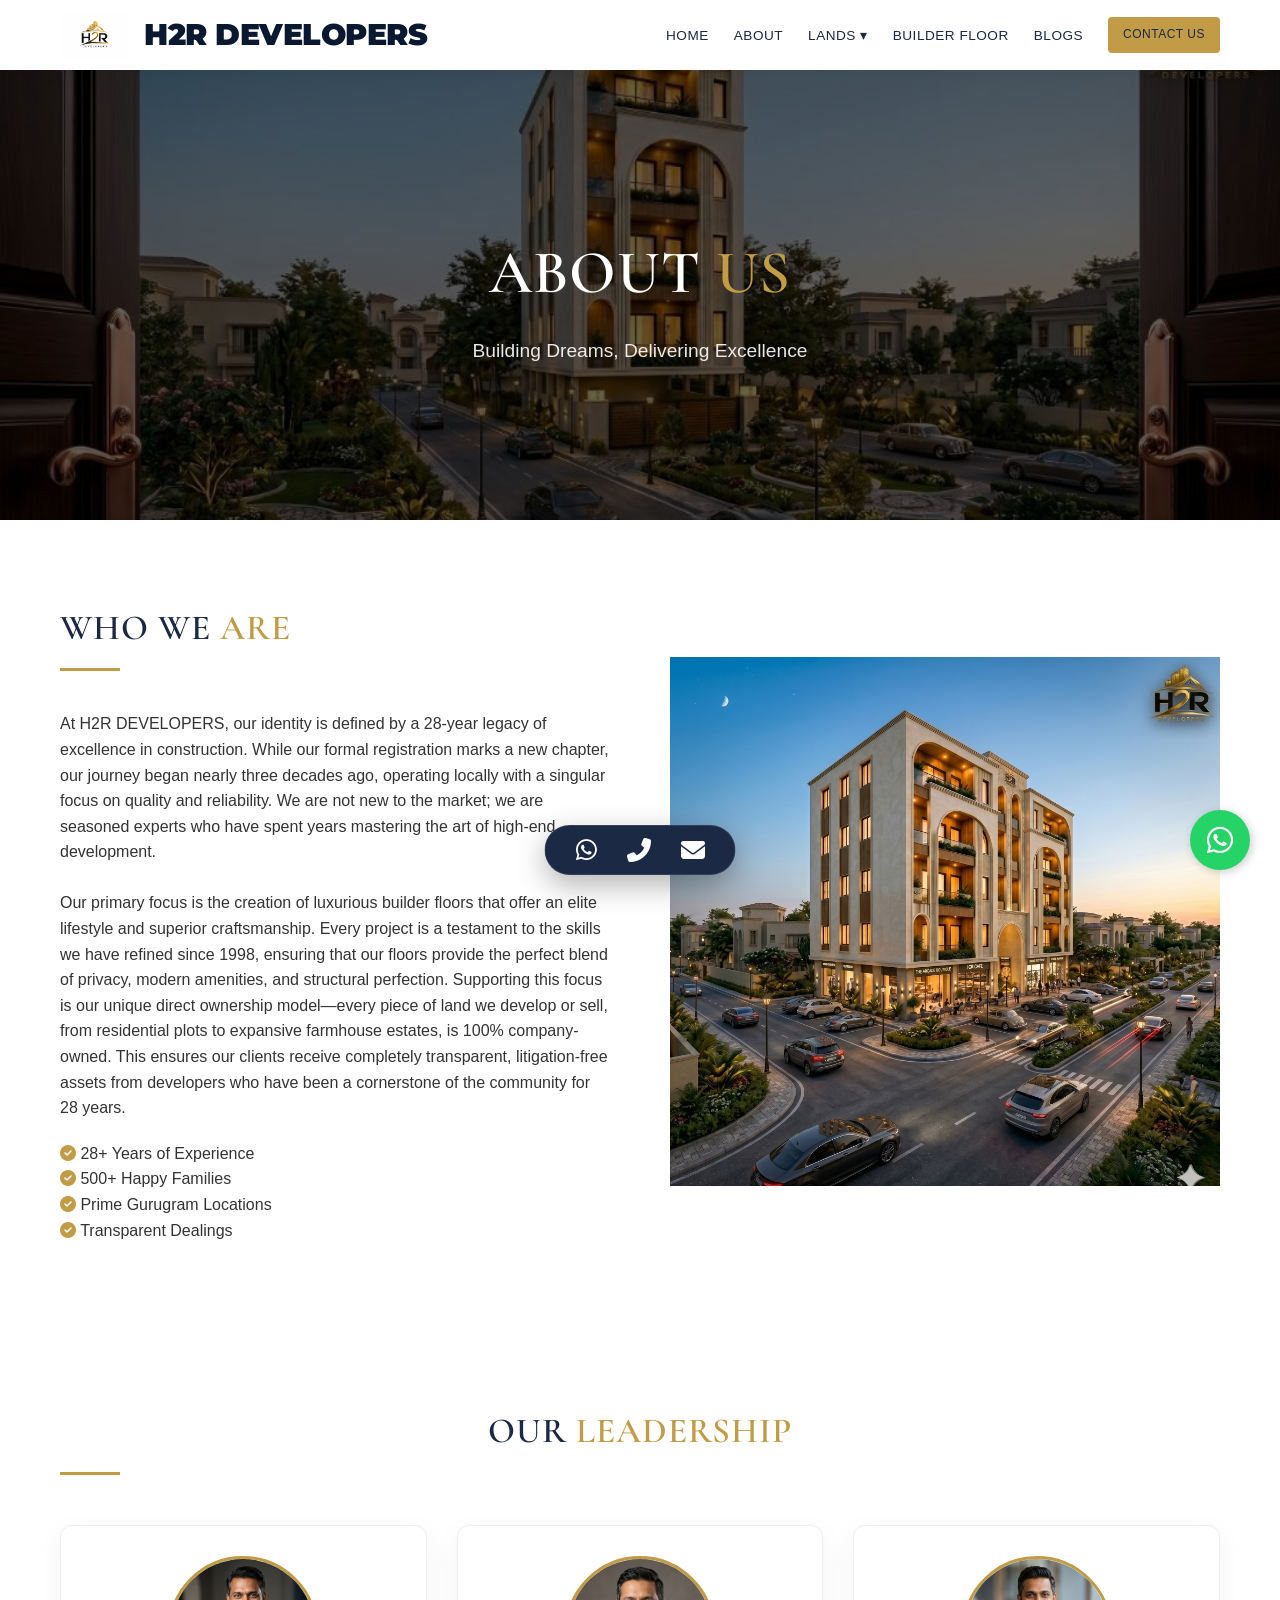
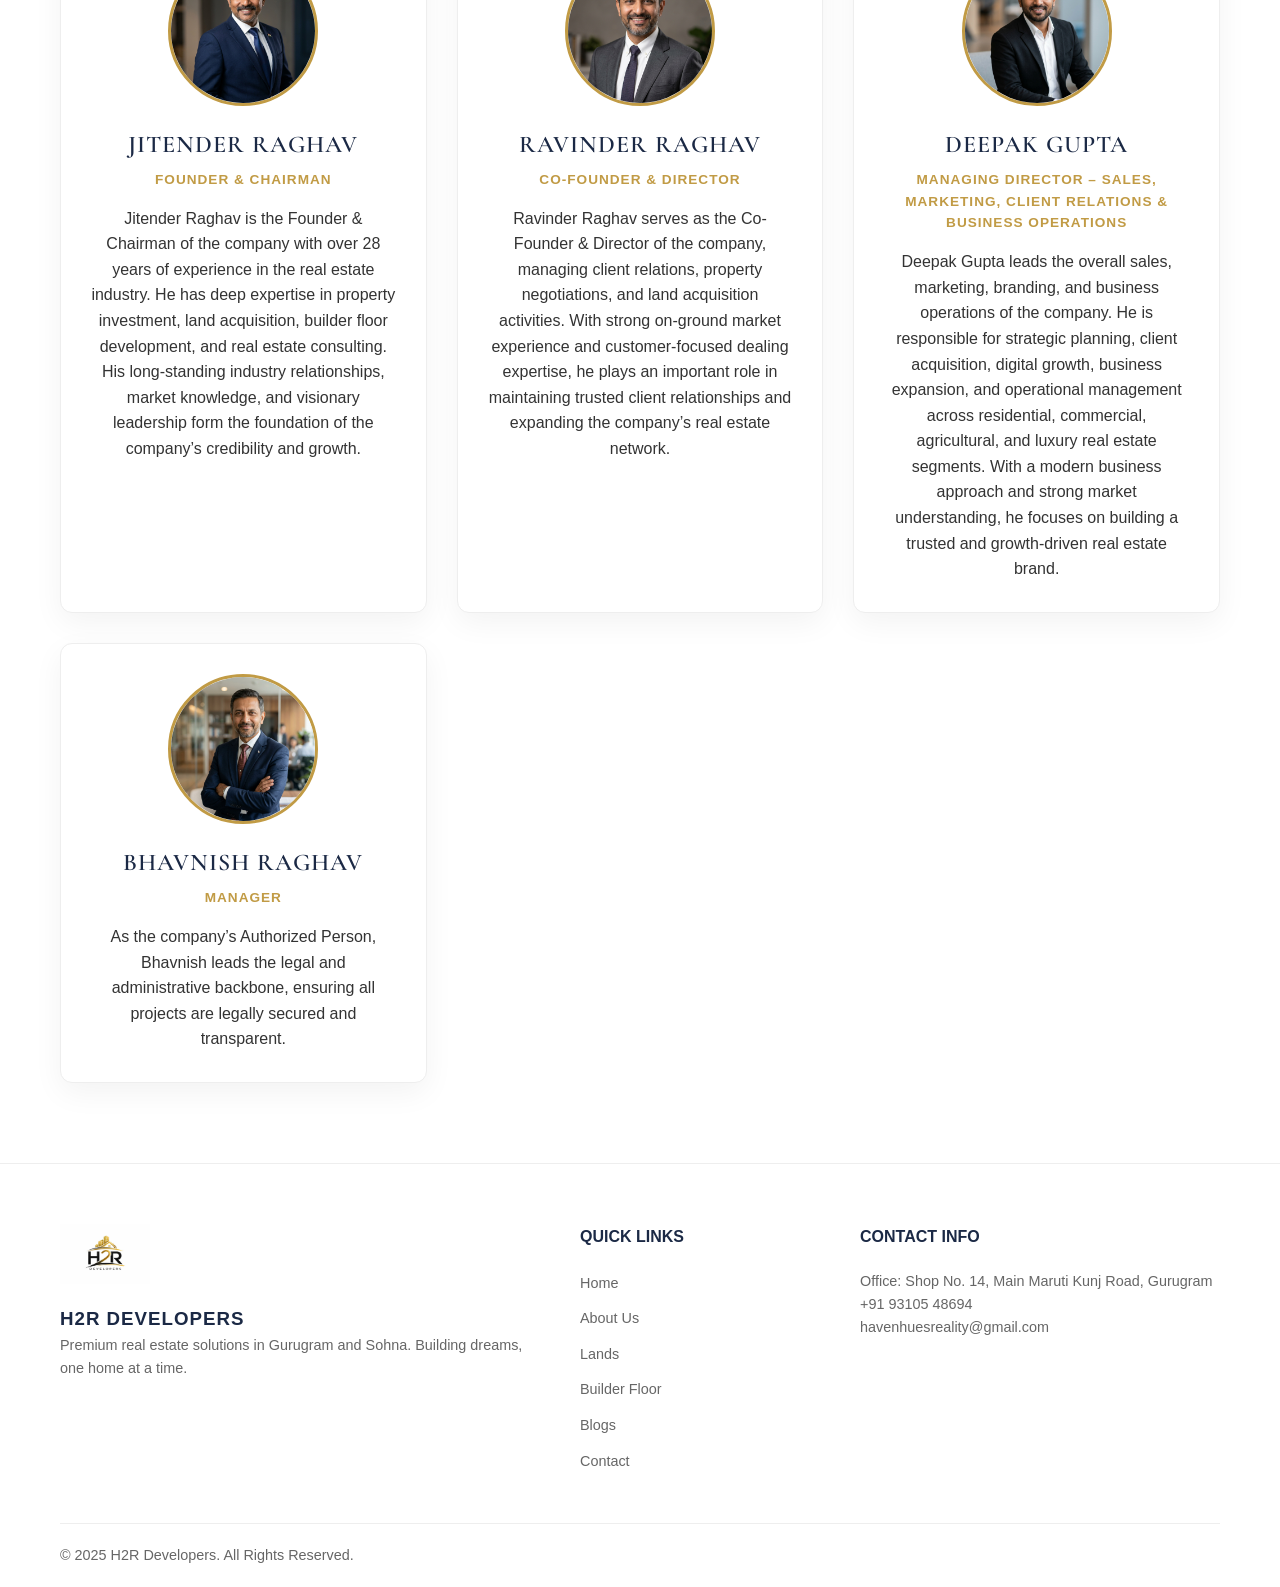
<file: about.html>
<!DOCTYPE html>
<html lang="en">

<head>
    <meta charset="UTF-8">
    <meta name="viewport" content="width=device-width, initial-scale=1.0">
    <title>About Us - H2R Developers</title>
    <meta name="description"
        content="Learn more about H2R Developers, our leadership team, mission, and ongoing projects in Gurugram.">

    <link rel="preconnect" href="https://fonts.googleapis.com">
    <link rel="preconnect" href="https://fonts.gstatic.com" crossorigin>
    <link
        href="https://fonts.googleapis.com/css2?family=Cormorant+Garamond:ital,wght@0,300;0,400;0,600;0,700;1,400&family=Outfit:wght@300;400;500;600;700&display=swap"
        rel="stylesheet">
    <link rel="stylesheet" href="https://cdnjs.cloudflare.com/ajax/libs/font-awesome/6.4.0/css/all.min.css">
    <link rel="stylesheet" href="style.css">

<style>
/* Root Variables */
:root {
    --primary-color: #1b2945; /* Precise Navy */
    --accent-color: #c19b45;  /* Precise Metallic Gold */
    --accent-hover: #a8873c;
    --text-color: #333333;
    --text-light: #666666;
    --bg-light: #f7f7f7;
    --bg-dark: #1b2945;
    --white: #ffffff;
    --transition: all 0.3s ease;
    --container-width: 1200px;
    --serif-font: 'Cormorant Garamond', serif;
}

.parallax {
    background-attachment: scroll;
    background-position: center;
    background-repeat: no-repeat;
    background-size: cover;
}

/* Reset & Base Styles */
* {
    margin: 0;
    padding: 0;
    box-sizing: border-box;
}

html {
    scroll-behavior: smooth;
}

body {
    font-family: 'Roboto', sans-serif;
    color: var(--text-color);
    line-height: 1.6;
    overflow-x: hidden;
    background-color: var(--white);
}

h1, h2, h3, h4, .nav-links a {
    font-family: 'Poppins', sans-serif;
    font-weight: 600;
}

h1, h2, h3 {
    color: var(--primary-color);
    text-transform: uppercase;
    letter-spacing: 1px;
}

ul {
    list-style: none;
}

a {
    text-decoration: none;
    color: inherit;
    transition: var(--transition);
}

img {
    max-width: 100%;
    display: block;
}

.container {
    max-width: var(--container-width);
    margin: 0 auto;
    padding: 0 20px;
}

.section {
    padding: 80px 0;
}

.bg-light { background-color: var(--bg-light); }
.bg-dark { background-color: var(--bg-dark); color: var(--white); }

.text-center { text-align: center; }
.accent { color: var(--accent-color); }

.section-title {
    font-size: 2.2rem;
    margin-bottom: 40px;
    position: relative;
    padding-bottom: 15px;
}

.section-title::after {
    content: '';
    position: absolute;
    bottom: 0;
    left: 0;
    width: 60px;
    height: 3px;
    background-color: var(--accent-color);
}

.text-center .section-title::after {
    left: 50%;
    transform: translateX(-50%);
}

.section-subtitle {
    font-size: 1.1rem;
    color: var(--text-light);
    margin-bottom: 50px;
    max-width: 800px;
    margin-left: auto;
    margin-right: auto;
}

/* Buttons */
.btn {
    display: inline-block;
    padding: 12px 30px;
    font-weight: 600;
    text-transform: uppercase;
    letter-spacing: 1px;
    cursor: pointer;
    border: none;
    font-size: 0.85rem;
    border-radius: 4px;
    transition: var(--transition);
}

.btn-primary {
    background-color: var(--accent-color);
    color: var(--white);
}

.btn-primary:hover {
    background-color: var(--primary-color);
    transform: scale(1.05);
}

.btn-outline {
    border: 2px solid var(--accent-color);
    color: var(--accent-color);
    background: transparent;
}

.btn-outline:hover {
    background-color: var(--accent-color);
    color: var(--white);
}

/* Navbar */
#navbar {
    position: sticky;
    top: 0;
    left: 0;
    width: 100%;
    z-index: 1000;
    padding: 10px 0;
    background-color: var(--white);
    box-shadow: 0 2px 10px rgba(0,0,0,0.05);
    transition: var(--transition);
}

.nav-container {
    display: flex;
    justify-content: space-between;
    align-items: center;
    max-width: 1200px;
    margin: 0 auto;
    padding: 0 20px;
}

img.logo, #navbar .logo img {
    height: 50px;
    width: auto;
    padding: 2px 0;
    object-fit: contain;
}

.logo-link {
    display: flex;
    align-items: center;
    gap: 15px;
}

.brand-name {
    font-family: var(--serif-font);
    font-size: 1.1rem;
    color: var(--primary-color);
    font-weight: 700;
    letter-spacing: 1px;
    text-transform: uppercase;
}

/* Burger Menu */
.burger {
    display: none;
    cursor: pointer;
    z-index: 1001;
}

.burger div {
    width: 25px;
    height: 3px;
    background-color: var(--primary-color);
    margin: 5px;
    transition: all 0.3s ease;
}

@media (max-width: 768px) {
    .brand-name { font-size: 0.9rem; display: block; /* Hide on small mobile to save space, or keep it? */
    }
}


.nav-links {
    display: flex;
    align-items: center;
    gap: 25px;
}

.nav-links a {
    color: var(--primary-color);
    font-weight: 500;
    font-size: 0.85rem;
    text-transform: uppercase;
    letter-spacing: 0.5px;
}

.nav-links a:hover {
    color: var(--accent-color);
}

/* Dropdown Menu */
.dropdown {
    position: relative;
}

.dropdown-menu {
    position: absolute;
    top: 100%;
    left: 0;
    background-color: var(--white);
    min-width: 200px;
    box-shadow: 0 10px 20px rgba(0,0,0,0.1);
    display: none;
    z-index: 1000;
    padding: 10px 0;
    border-top: 3px solid var(--accent-color);
}

.dropdown-menu li {
    width: 100%;
}

.dropdown-menu li a {
    padding: 12px 20px;
    display: block;
    color: var(--primary-color);
    font-size: 0.8rem;
    text-transform: capitalize;
    font-weight: 400;
}

.dropdown-menu li a:hover {
    background-color: var(--bg-light);
    color: var(--accent-color);
}

.dropdown:hover .dropdown-menu {
    display: block;
    animation: fadeInDown 0.3s ease;
}

/* Hero Section */
#hero {
    height: calc(100vh - 80px); /* Subtract navbar height approx */
    display: flex;
    align-items: center;
    color: var(--white);
    background-size: cover;
    background-position: center;
    position: relative;
}

.hero-overlay {
    position: absolute;
    top: 0;
    left: 0;
    width: 100%;
    height: 100%;
    background: rgba(0,0,0,0.4);
}

.hero-content {
    position: relative;
    z-index: 1;
}

.hero-content h1 {
    font-size: 3.5rem;
    color: var(--white);
    line-height: 1.2;
    margin-bottom: 20px;
}

/* Amenities Grid (Sharp) */
.amenities-grid {
    display: grid;
    grid-template-columns: repeat(3, 1fr);
    gap: 0; /* Sharp edges */
}

.amenity-item {
    position: relative;
    overflow: hidden;
    height: 300px;
}

.amenity-item img {
    width: 100%;
    height: 100%;
    object-fit: cover;
    transition: transform 0.5s ease;
}

.amenity-item:hover img {
    transform: scale(1.1);
}

.amenity-overlay {
    position: absolute;
    bottom: 0;
    left: 0;
    width: 100%;
    padding: 20px;
    background: linear-gradient(transparent, rgba(0,0,0,0.8));
    color: var(--white);
}

/* Tables */
.table-container {
    overflow-x: auto;
    margin: 40px 0;
}

table {
    width: 100%;
    border-collapse: collapse;
    background: var(--white);
}

th, td {
    padding: 15px;
    text-align: left;
    border: 1px solid #ddd;
}

th {
    background-color: var(--primary-color);
    color: var(--white);
    text-transform: uppercase;
}

tr:nth-child(even) {
    background-color: #f9f9f9;
}

/* Footer (Light) */
footer {
    background-color: var(--white);
    color: var(--text-color);
    padding: 60px 0 20px;
    border-top: 1px solid #eee;
}

footer h4 {
    margin-bottom: 20px;
    color: var(--primary-color);
    text-transform: uppercase;
    font-size: 1rem;
}

footer p, footer li a {
    color: var(--text-light);
    font-size: 0.9rem;
}

footer li {
    margin-bottom: 10px;
}

.footer-bottom {
    margin-top: 40px;
    padding-top: 20px;
    border-top: 1px solid #eee;
    font-size: 0.8rem;
    color: #888;
}

/* Utility Classes */
.grid-2 {
    display: grid;
    grid-template-columns: 1fr 1fr;
    gap: 60px;
    align-items: center;
}

.reveal-up {
    opacity: 0;
    transform: translateY(50px);
    transition: all 0.8s ease-out;
}

.reveal-left {
    opacity: 0;
    transform: translateX(-50px);
    transition: all 0.8s ease-out;
}

.reveal-right {
    opacity: 0;
    transform: translateX(50px);
    transition: all 0.8s ease-out;
}

.active {
    opacity: 1;
    transform: translate(0, 0);
}

.team-grid {
    display: grid;
    grid-template-columns: repeat(auto-fit, minmax(280px, 1fr));
    gap: 30px;
    margin-top: 50px;
}

.team-card {
    background: white;
    padding: 30px;
    border-radius: 12px;
    box-shadow: 0 10px 30px rgba(0,0,0,0.05);
    text-align: center;
    border: 1px solid #eee;
    transition: var(--transition);
}

.team-card:hover {
    transform: translateY(-10px);
    border-color: var(--accent-color);
}

.leader-img {
    width: 150px;
    height: 150px;
    border-radius: 50%;
    object-fit: cover;
    margin: 0 auto 20px;
    border: 3px solid var(--accent-color);
}

.team-card h3 {
    font-family: var(--serif-font);
    font-size: 1.5rem;
    color: var(--primary-color);
    margin-bottom: 5px;
}

.team-role {
    color: var(--accent-color);
    font-weight: 600;
    text-transform: uppercase;
    font-size: 0.85rem;
    margin-bottom: 15px;
    letter-spacing: 1px;
}

.contact-container {
    display: grid;
    grid-template-columns: 1fr 1.2fr;
    gap: 80px;
}

/* Page Heroes */
.page-hero {
    height: 450px;
    display: flex;
    align-items: center;
    justify-content: center;
    background-size: cover;
    background-position: center;
    background-repeat: no-repeat;
    position: relative;
    color: var(--white);
    text-align: center;
    margin-bottom: 0;
}

.hero-overlay {
    position: absolute;
    top: 0;
    left: 0;
    width: 100%;
    height: 100%;
    background: rgba(0, 0, 0, 0.6);
}

.page-hero-content {
    position: relative;
    z-index: 1;
    max-width: 800px;
    padding: 0 20px;
}

.page-hero-content h1 {
    font-family: var(--serif-font);
    font-size: 3.8rem;
    margin-bottom: 15px;
    color: var(--white);
}

.page-hero-content p {
    font-size: 1.2rem;
    color: rgba(255, 255, 255, 0.9);
}

.overview-logo-container {
    text-align: center;
}

.overview-logo {
    width: 100%;
    max-width: 450px;
    margin: 0 auto;
    filter: drop-shadow(0 15px 30px rgba(0,0,0,0.08));
}

.overview-text h3 {
    margin-bottom: 25px;
    font-size: 1.8rem;
    color: var(--primary-color);
}

.overview-text p {
    margin-bottom: 25px;
    font-size: 1.1rem;
    line-height: 1.8;
}

/* Land Gallery (About Section) */
.land-gallery {
    display: flex;
    gap: 20px;
    overflow-x: auto;
    padding-bottom: 20px;
    scrollbar-width: thin;
    scrollbar-color: var(--accent-color) #eee;
}

.land-item {
    flex: 0 0 calc(25% - 15px);
    min-width: 250px;
    background-color: var(--white);
    padding: 10px;
    box-shadow: 0 5px 15px rgba(0,0,0,0.05);
    border: 1px solid #eee;
    transition: var(--transition);
}

.land-item img {
    width: 100%;
    height: 200px;
    object-fit: contain;
    background-color: #fff;
}

.land-item:hover {
    transform: translateY(-10px);
    border-color: var(--accent-color);
    box-shadow: 0 10px 30px rgba(0,0,0,0.1);
}

.land-desc {
    margin-top: 15px;
    font-family: var(--serif-font);
    font-size: 1.1rem;
    font-weight: 700;
    color: var(--primary-color);
    line-height: 1.4;
    text-align: center;
    padding: 10px 5px;
    background: linear-gradient(to right, transparent, rgba(193, 155, 69, 0.05), transparent);
    border-top: 2px solid var(--accent-color);
    transition: var(--transition);
}

.land-item:hover .land-desc {
    color: var(--accent-color);
    background: rgba(193, 155, 69, 0.1);
}


/* Responsive Tweak */
@media (max-width: 992px) {
    .leadership-grid { grid-template-columns: repeat(2, 1fr); }
}
@media (max-width: 768px) {
    .leadership-grid { grid-template-columns: 1fr; }
}

/* Leadership Section */
.leadership-grid {
    display: grid;
    grid-template-columns: repeat(3, 1fr);
    gap: 30px;
    margin-top: 50px;
}

.leader-card {
    background: var(--white);
    padding: 30px;
    border-radius: 8px;
    box-shadow: 0 10px 30px rgba(0,0,0,0.05);
    text-align: center;
    transition: var(--transition);
    border: 1px solid #eee;
    height: 100%;
}

.leader-card:hover {
    transform: translateY(-10px);
    border-color: var(--accent-color);
}

.leader-img {
    width: 150px;
    height: 150px;
    border-radius: 50%;
    object-fit: cover;
    margin: 0 auto 20px;
    border: 3px solid var(--accent-color);
}

.leader-card h3 {
    margin-bottom: 5px;
    font-size: 1.2rem;
    text-transform: none;
}

.leader-card .designation {
    color: var(--accent-color);
    font-weight: 600;
    font-size: 0.9rem;
    margin-bottom: 15px;
    display: block;
}

.leader-card p {
    font-size: 0.85rem;
    color: var(--text-light);
    line-height: 1.6;
    text-align: justify;
}


/* Blog Page Specifics */
.hero-blogs {
    height: 400px;
    display: flex;
    align-items: center;
    justify-content: center;
    background: linear-gradient(rgba(0,0,0,0.7), rgba(0,0,0,0.7)), url('blog1.png');
    background-size: cover;
    background-position: center;
    color: var(--white);
    text-align: center;
}

.hero-blogs h1 {
    font-family: var(--serif-font);
    font-size: 4rem;
    color: var(--white);
    text-transform: capitalize;
    letter-spacing: 2px;
}

.blog-grid {
    display: grid;
    grid-template-columns: repeat(3, 1fr);
    gap: 30px;
    margin-top: 50px;
}

.blog-card {
    background: var(--white);
    border: 1px solid #eee;
    transition: var(--transition);
}

.blog-card:hover {
    box-shadow: 0 15px 40px rgba(0,0,0,0.1);
    transform: translateY(-5px);
}

.blog-img {
    height: 250px;
    overflow: hidden;
}

.blog-img img {
    width: 100%;
    height: 100%;
    object-fit: cover;
    transition: transform 0.5s ease;
}

.blog-card:hover .blog-img img {
    transform: scale(1.1);
}

.blog-info {
    padding: 25px;
}

.blog-date {
    font-size: 0.8rem;
    color: var(--accent-color);
    font-weight: 600;
    margin-bottom: 10px;
    display: block;
}

.blog-info h3 {
    font-family: var(--serif-font);
    font-size: 1.6rem;
    color: var(--primary-color);
    text-transform: none;
    line-height: 1.3;
    margin-bottom: 15px;
    letter-spacing: 0;
}

.blog-info p {
    font-size: 0.9rem;
    color: var(--text-light);
    margin-bottom: 20px;
}

.btn-ghost {
    display: block;
    width: 100%;
    padding: 12px;
    text-align: center;
    border: 1px solid #ddd;
    color: var(--primary-color);
    font-weight: 500;
    font-size: 0.85rem;
    transition: var(--transition);
}

.blog-card:hover .btn-ghost {
    background-color: var(--primary-color);
    color: var(--white);
    border-color: var(--primary-color);
}

@media (max-width: 992px) {
    .blog-grid {
        grid-template-columns: repeat(2, 1fr);
    }
}

@media (max-width: 768px) {
    .blog-grid {
        grid-template-columns: 1fr;
    }
    .hero-blogs h1 {
        font-size: 3rem;
    }
}


    /* MOBILE UI FIXES */
    @media (max-width: 768px) {
        .nav-container {
            padding: 5px 15px !important;
        }
        .brand-name {
            font-size: 0.8rem !important;
            white-space: nowrap;
        }
        .nav-links {
            position: fixed !important;
            right: 0 !important;
            top: 0 !important;
            height: 100vh !important;
            width: 75% !important;
            background-color: #ffffff !important;
            display: flex !important;
            flex-direction: column !important;
            align-items: center !important;
            justify-content: center !important;
            transform: translateX(100%);
            transition: transform 0.4s ease-in-out !important;
            z-index: 2000 !important;
            box-shadow: -10px 0 30px rgba(0,0,0,0.15) !important;
            gap: 20px !important;
            padding-top: 50px !important;
        }
        .nav-links.nav-active {
            transform: translateX(0%) !important;
        }
        .nav-links li {
            margin: 10px 0 !important;
            width: 100%;
            text-align: center;
        }
        .nav-links a {
            font-size: 1.1rem !important;
            display: block;
            width: 100%;
            padding: 10px 0;
        }
        .burger {
            display: block !important;
            position: relative;
            z-index: 2001 !important;
        }
        .hero-title, .page-hero-content h1 {
            font-size: 2.2rem !important;
            line-height: 1.2 !important;
        }
        .promo-slider {
            margin: 15px auto !important;
            height: auto !important;
        }
        .slide img {
            height: 250px !important;
            object-fit: cover !important;
        }
        .section {
            padding: 50px 0 !important;
        }
        .section-title {
            font-size: 1.8rem !important;
        }
    }


    /* HERO FONT FIX */
    @media (max-width: 768px) {
        .page-hero-content h1 {
            font-size: 1.8rem !important;
            margin-bottom: 10px !important;
        }
        .page-hero-content p {
            font-size: 0.9rem !important;
        }
        .hero-title {
            font-size: 2rem !important;
        }
        .nav-container {
            justify-content: space-between !important;
        }
        .logo-link {
            gap: 8px !important;
        }
    }


    /* FINAL MOBILE UI FIXES */
    @media (max-width: 768px) {
        .page-hero-content h1, .hero-content h1 {
            font-size: 1.8rem !important;
            line-height: 1.2 !important;
            margin-bottom: 10px !important;
        }
        .page-hero-content p, .hero-content p {
            font-size: 0.9rem !important;
        }
        .nav-container {
            justify-content: space-between !important;
            padding: 5px 15px !important;
        }
        .logo-link {
            gap: 8px !important;
        }
        .brand-name {
            font-size: 0.8rem !important;
            white-space: nowrap !important;
            display: block !important;
        }
        .nav-links {
            padding-top: 80px !important;
            gap: 15px !important;
        }
        .nav-links a {
            font-size: 1rem !important;
        }
        .promo-slider {
            margin: 10px auto !important;
        }
        .slide img {
            height: 220px !important;
        }
    }


    /* Surgical Mobile Menu Fix */
    @media (max-width: 768px) {
        .mobile-nav-logo {
            display: flex !important;
            flex-direction: column;
            align-items: center;
            margin-bottom: 30px;
            border-bottom: 1px solid #eee;
            padding-bottom: 15px;
            width: 90%;
        }
        .mobile-nav-logo img {
            height: 50px !important;
            margin-bottom: 8px;
        }
        .mobile-nav-logo span {
            font-family: 'Cormorant Garamond', serif;
            font-weight: 700;
            color: #0a192f;
            font-size: 0.9rem;
        }
        .nav-links {
            justify-content: flex-start !important;
            padding-top: 60px !important;
        }
        .nav-links a {
            opacity: 1 !important;
            color: #0a192f !important;
            transform: none !important;
        }
    }
    .mobile-nav-logo { display: none; }

    
    .brand-name {
        font-family: 'Playfair Display', serif !important;
        font-size: 1.8rem !important;
        font-weight: 800 !important;
        letter-spacing: 1px !important;
        color: #0a192f !important;
    }
    @media (max-width: 768px) {
        .logo-link img.logo {
            height: 55px !important;
        }
        .brand-name {
            font-size: 1.3rem !important;
        }
    }

    /* Navbar Branding Upgrade - Montserrat Fix */
    .brand-name {
        font-family: 'Montserrat', sans-serif !important;
        font-size: 1.9rem !important;
        font-weight: 900 !important;
        letter-spacing: -0.5px !important;
        color: #0a192f !important;
        text-transform: uppercase !important;
    }
    @media (max-width: 768px) {
        .brand-name {
            font-size: 1.4rem !important;
        }
    }
</style>
<link href="https://fonts.googleapis.com/css2?family=Playfair+Display:wght@700;800&display=swap" rel="stylesheet">
<link href="https://fonts.googleapis.com/css2?family=Montserrat:wght@900&display=swap" rel="stylesheet">
</head>

<body>

    <!-- Navbar -->
    <nav id="navbar">
        <div class="nav-container">
            <a href="index.html" class="logo-link">
                <img src="logo.png" alt="H2R Developers Logo" class="logo">
                <span class="brand-name">H2R DEVELOPERS</span>
            </a>
            <ul class="nav-links" id="navLinks">
                                <li class="mobile-nav-logo">
                    <img src="logo.png" alt="H2R Logo">
                    <span>H2R DEVELOPERS</span>
                </li>
<li><a href="index.html">Home</a></li>
                <li><a href="about.html">About</a></li>
                <li class="dropdown">
                    <a href="lands.html">Lands ▾</a>
                    <ul class="dropdown-menu">
                        <li><a href="lands.html#residential">Residential</a></li>
                        <li><a href="agricultural.html">Agricultural</a></li>
                        <li><a href="lands.html#farmhouse">Farmhouse</a></li>
                    </ul>
                </li>
                <li><a href="builder-floor.html">Builder Floor</a></li>
                <li><a href="blogs.html">Blogs</a></li>
                <li><a href="contact.html" class="btn btn-primary"
                        style="padding: 8px 15px; font-size: 0.75rem;">Contact us</a></li>
            </ul>
            <div class="burger"><div class="line1"></div><div class="line2"></div><div class="line3"></div></div>
        </div>
    </nav>

    <!-- Page Hero -->
    <section class="page-hero" style="background-image: url('home_hero_new.jpg');">
        <div class="hero-overlay"></div>
        <div class="page-hero-content">
            <h1>About <span class="accent">Us</span></h1>
            <p>Building Dreams, Delivering Excellence</p>
        </div>
    </section>

    <!-- About Content -->
    <section class="section">
        <div class="container grid-2">
            <div class="reveal-left">
                <h2 class="section-title">WHO WE <span class="accent">ARE</span></h2>
                <p>At H2R DEVELOPERS, our identity is defined by a 28-year legacy of excellence in construction. While our formal registration marks a new chapter, our journey began nearly three decades ago, operating locally with a singular focus on quality and reliability. We are not new to the market; we are seasoned experts who have spent years mastering the art of high-end development.</p>
                <br>
                <p>Our primary focus is the creation of luxurious builder floors that offer an elite lifestyle and superior craftsmanship. Every project is a testament to the skills we have refined since 1998, ensuring that our floors provide the perfect blend of privacy, modern amenities, and structural perfection. Supporting this focus is our unique direct ownership model—every piece of land we develop or sell, from residential plots to expansive farmhouse estates, is 100% company-owned. This ensures our clients receive completely transparent, litigation-free assets from developers who have been a cornerstone of the community for 28 years.</p>
                <ul class="feature-list" style="margin-top: 20px;">
                    <li><i class="fas fa-check-circle accent"></i> 28+ Years of Experience</li>
                    <li><i class="fas fa-check-circle accent"></i> 500+ Happy Families</li>
                    <li><i class="fas fa-check-circle accent"></i> Prime Gurugram Locations</li>
                    <li><i class="fas fa-check-circle accent"></i> Transparent Dealings</li>
                </ul>
            </div>
            <div class="reveal-right">
                <img src="homebegins.png" alt="H2R Developers Building">
            </div>
        </div>
    </section>

    <!-- Leadership -->
    <section class="section">
        <div class="container">
            <h2 class="section-title text-center">OUR <span class="accent">LEADERSHIP</span></h2>
            <div class="team-grid">
                <div class="team-card reveal-up">
                    <img src="jitender.png" alt="Jitender Raghav" class="leader-img">
                    <h3>Jitender Raghav</h3>
                    <p class="team-role">Founder & Chairman</p>
                    <p>Jitender Raghav is the Founder & Chairman of the company with over 28 years of experience in the real estate industry. He has deep expertise in property investment, land acquisition, builder floor development, and real estate consulting. His long-standing industry relationships, market knowledge, and visionary leadership form the foundation of the company’s credibility and growth.</p>
                </div>
                <div class="team-card reveal-up">
                    <img src="ravinder.png" alt="Ravinder Raghav" class="leader-img">
                    <h3>Ravinder Raghav</h3>
                    <p class="team-role">Co-Founder & Director</p>
                    <p>Ravinder Raghav serves as the Co-Founder & Director of the company, managing client relations, property negotiations, and land acquisition activities. With strong on-ground market experience and customer-focused dealing expertise, he plays an important role in maintaining trusted client relationships and expanding the company’s real estate network.</p>
                </div>
                <div class="team-card reveal-up">
                    <img src="deepak.png" alt="Deepak Gupta" class="leader-img">
                    <h3>Deepak Gupta</h3>
                    <p class="team-role">Managing Director – Sales, Marketing, Client Relations & Business Operations</p>
                    <p>Deepak Gupta leads the overall sales, marketing, branding, and business operations of the company. He is responsible for strategic planning, client acquisition, digital growth, business expansion, and operational management across residential, commercial, agricultural, and luxury real estate segments. With a modern business approach and strong market understanding, he focuses on building a trusted and growth-driven real estate brand.</p>
                </div>
                <div class="team-card reveal-up">
                    <img src="bhavnish.png" alt="Bhavnish Raghav" class="leader-img">
                    <h3>Bhavnish Raghav</h3>
                    <p class="team-role">Manager</p>
                    <p>As the company’s Authorized Person, Bhavnish leads the legal and administrative backbone, ensuring all projects are legally secured and transparent.</p>
                </div>
            </div>
        </div>
    </section>

    <!-- Footer -->
    <footer>
        <div class="container">
            <div class="footer-grid">
                <div class="footer-col">
                    <img src="logo.png" alt="H2R Developers" class="footer-logo">
                    <h3>H2R Developers</h3>
                    <p>Premium real estate solutions in Gurugram and Sohna. Building dreams, one home at a time.</p>
                </div>
                <div class="footer-col">
                    <h4>Quick Links</h4>
                    <ul>
                        <li><a href="index.html">Home</a></li>
                        <li><a href="about.html">About Us</a></li>
                        <li><a href="lands.html">Lands</a></li>
                        <li><a href="builder-floor.html">Builder Floor</a></li>
                        <li><a href="blogs.html">Blogs</a></li>
                        <li><a href="contact.html">Contact</a></li>
                    </ul>
                </div>
                <div class="footer-col">
                    <h4>Contact Info</h4>
                    <p>Office: Shop No. 14, Main Maruti Kunj Road, Gurugram</p>
                    <p>+91 93105 48694</p>
                    <p>havenhuesreality@gmail.com</p>
                </div>
            </div>
            <div class="footer-bottom">
                <p>&copy; 2025 H2R Developers. All Rights Reserved.</p>
            </div>
        </div>
    </footer>

    <script src="script.js"></script>

<script>
document.addEventListener('DOMContentLoaded', () => {
    
    // 1. Sticky Navbar
    const navbar = document.getElementById('navbar');
    window.addEventListener('scroll', () => {
        if (window.scrollY > 100) {
            navbar.classList.add('scrolled');
        } else {
            navbar.classList.remove('scrolled');
        }
    });

    // 2. Scroll Animations (Intersection Observer)
    const observerOptions = {
        threshold: 0.1,
        rootMargin: "0px 0px -50px 0px"
    };

    const observer = new IntersectionObserver((entries) => {
        entries.forEach(entry => {
            if (entry.isIntersecting) {
                entry.target.classList.add('active');
            }
        });
    }, observerOptions);

    const animateElements = document.querySelectorAll('.reveal-left, .reveal-right, .reveal-up');
    animateElements.forEach(el => observer.observe(el));

    // 3. Smooth Scroll
    document.querySelectorAll('a[href^="#"]').forEach(anchor => {
        anchor.addEventListener('click', function (e) {
            e.preventDefault();
            const target = document.querySelector(this.getAttribute('href'));
            if (target) {
                const offsetTop = target.offsetTop - 70;
                window.scrollTo({
                    top: offsetTop,
                    behavior: 'smooth'
                });
            }
        });
    });

    // 4. Robust WhatsApp Form Submission
    document.addEventListener('submit', (e) => {
        e.preventDefault();
        const form = e.target;
        
        const formData = new FormData(form);
        let message = `New Inquiry from H2R Developers Website:\n\n`;
        
        formData.forEach((value, key) => {
            if (value && value.trim() !== "") {
                message += `*${key}*: ${value}\n`;
            }
        });
        
        const encodedMessage = encodeURIComponent(message);
        const whatsappNumber = "919310548694";
        const whatsappUrl = `https://wa.me/${whatsappNumber}?text=${encodedMessage}`;
        
        window.open(whatsappUrl, '_blank');
        alert('Opening WhatsApp to send your inquiry...');
        form.reset();
    });

    // 5. Mobile Nav Toggle
    const burger = document.querySelector('.burger');
    const nav = document.querySelector('.nav-links');
    const navLinks = document.querySelectorAll('.nav-links li');

    if (burger) {
        burger.addEventListener('click', () => {
            // Toggle Nav
            nav.classList.toggle('nav-active');

            // Animate Links
            // Animation removed for visibility

            // Burger Animation
            burger.classList.toggle('toggle');
        });
    }
});

// Add keyframes for mobile menu via JS
const style = document.createElement('style');
style.textContent = `
    @keyframes navLinkFade {
        from { opacity: 0; transform: translateX(50px); }
        to { opacity: 1; transform: translateX(0px); }
    }
    .toggle .line1 { transform: rotate(-45deg) translate(-5px, 6px); }
    .toggle .line2 { opacity: 0; }
    .toggle .line3 { transform: rotate(45deg) translate(-5px, -6px); }
`;
document.head.appendChild(style);

</script>
    <!-- Fixed Contact Bar -->
    <div class="fixed-contact-bar">
        <a href="https://wa.me/919310548694" target="_blank" title="WhatsApp"><i class="fab fa-whatsapp"></i></a>
        <a href="tel:+919310548694" title="Call Us"><i class="fas fa-phone-alt"></i></a>
        <a href="mailto:havenhuesreality@gmail.com" title="Email Us"><i class="fas fa-envelope"></i></a>
    </div>
    <a href="https://wa.me/919310548694" class="whatsapp-float" target="_blank" title="Chat on WhatsApp">
        <i class="fab fa-whatsapp"></i>
    </a>
</body>

</html>
</file>
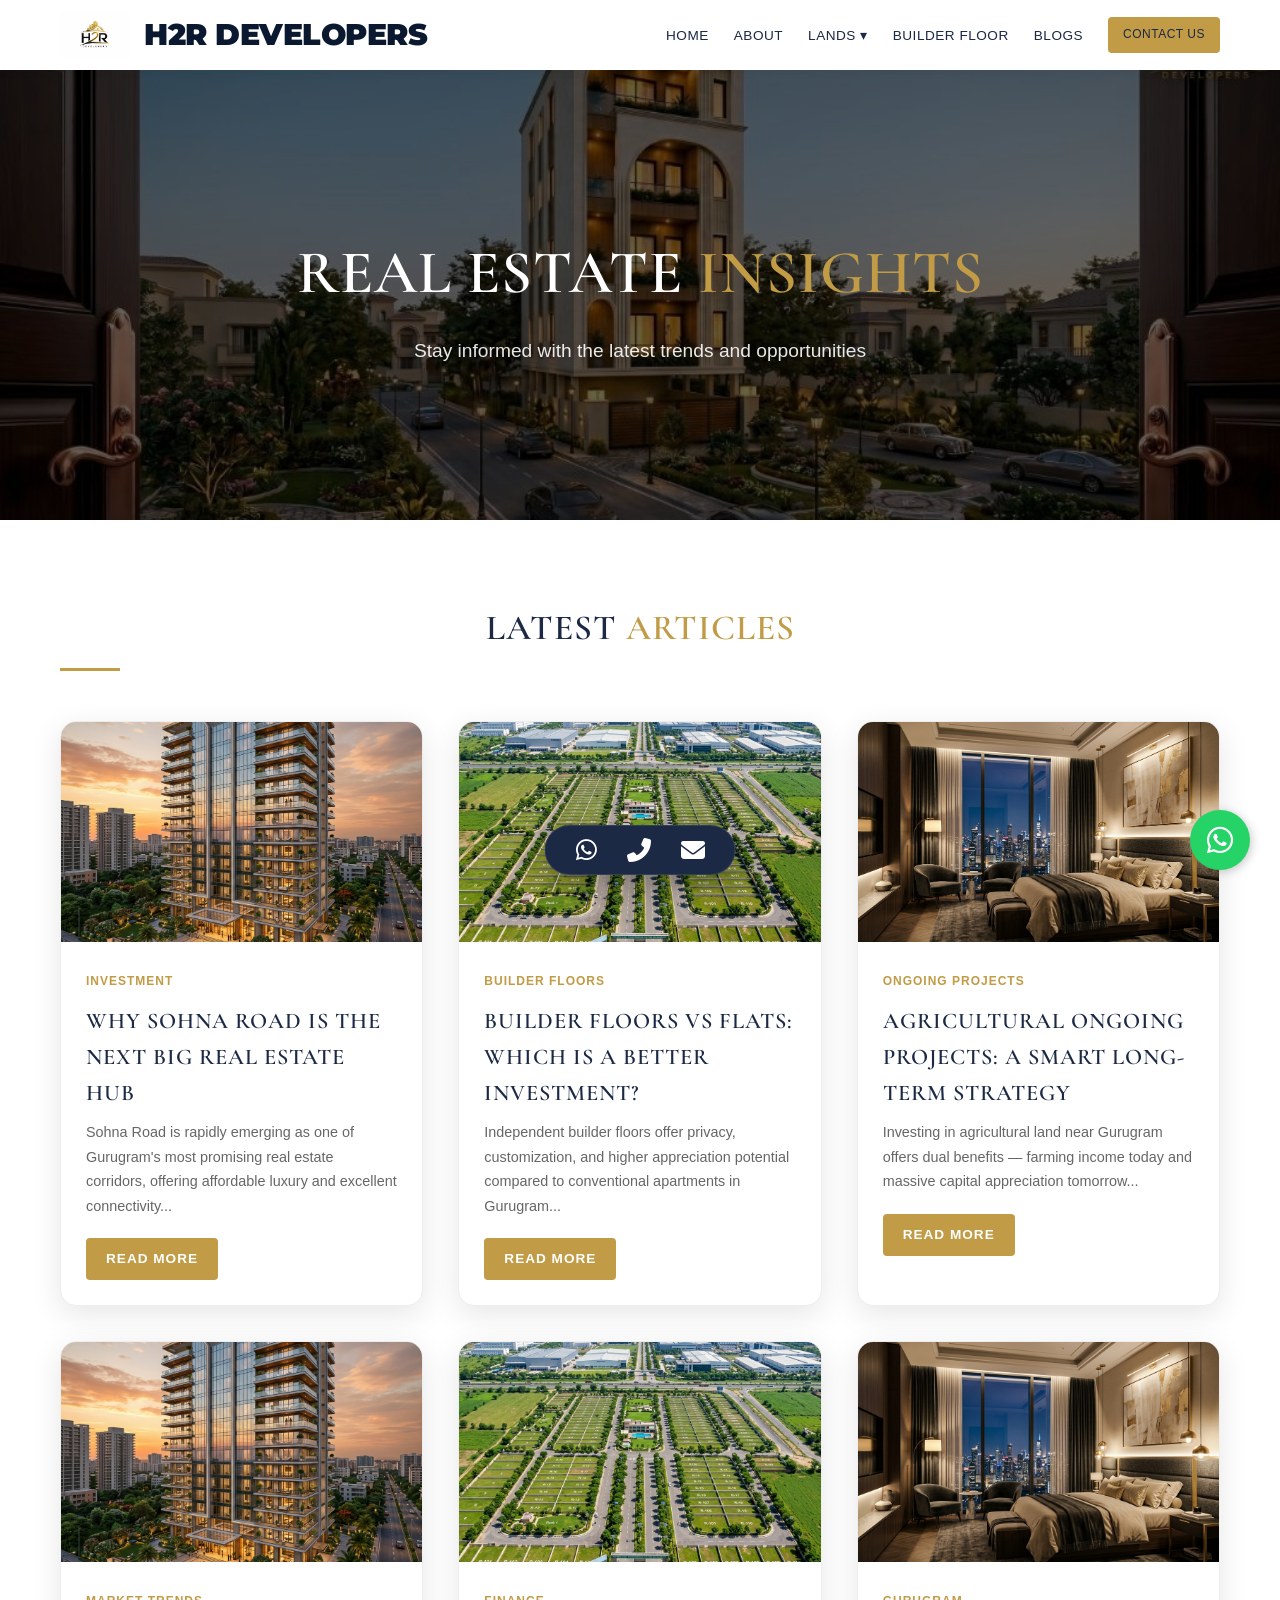
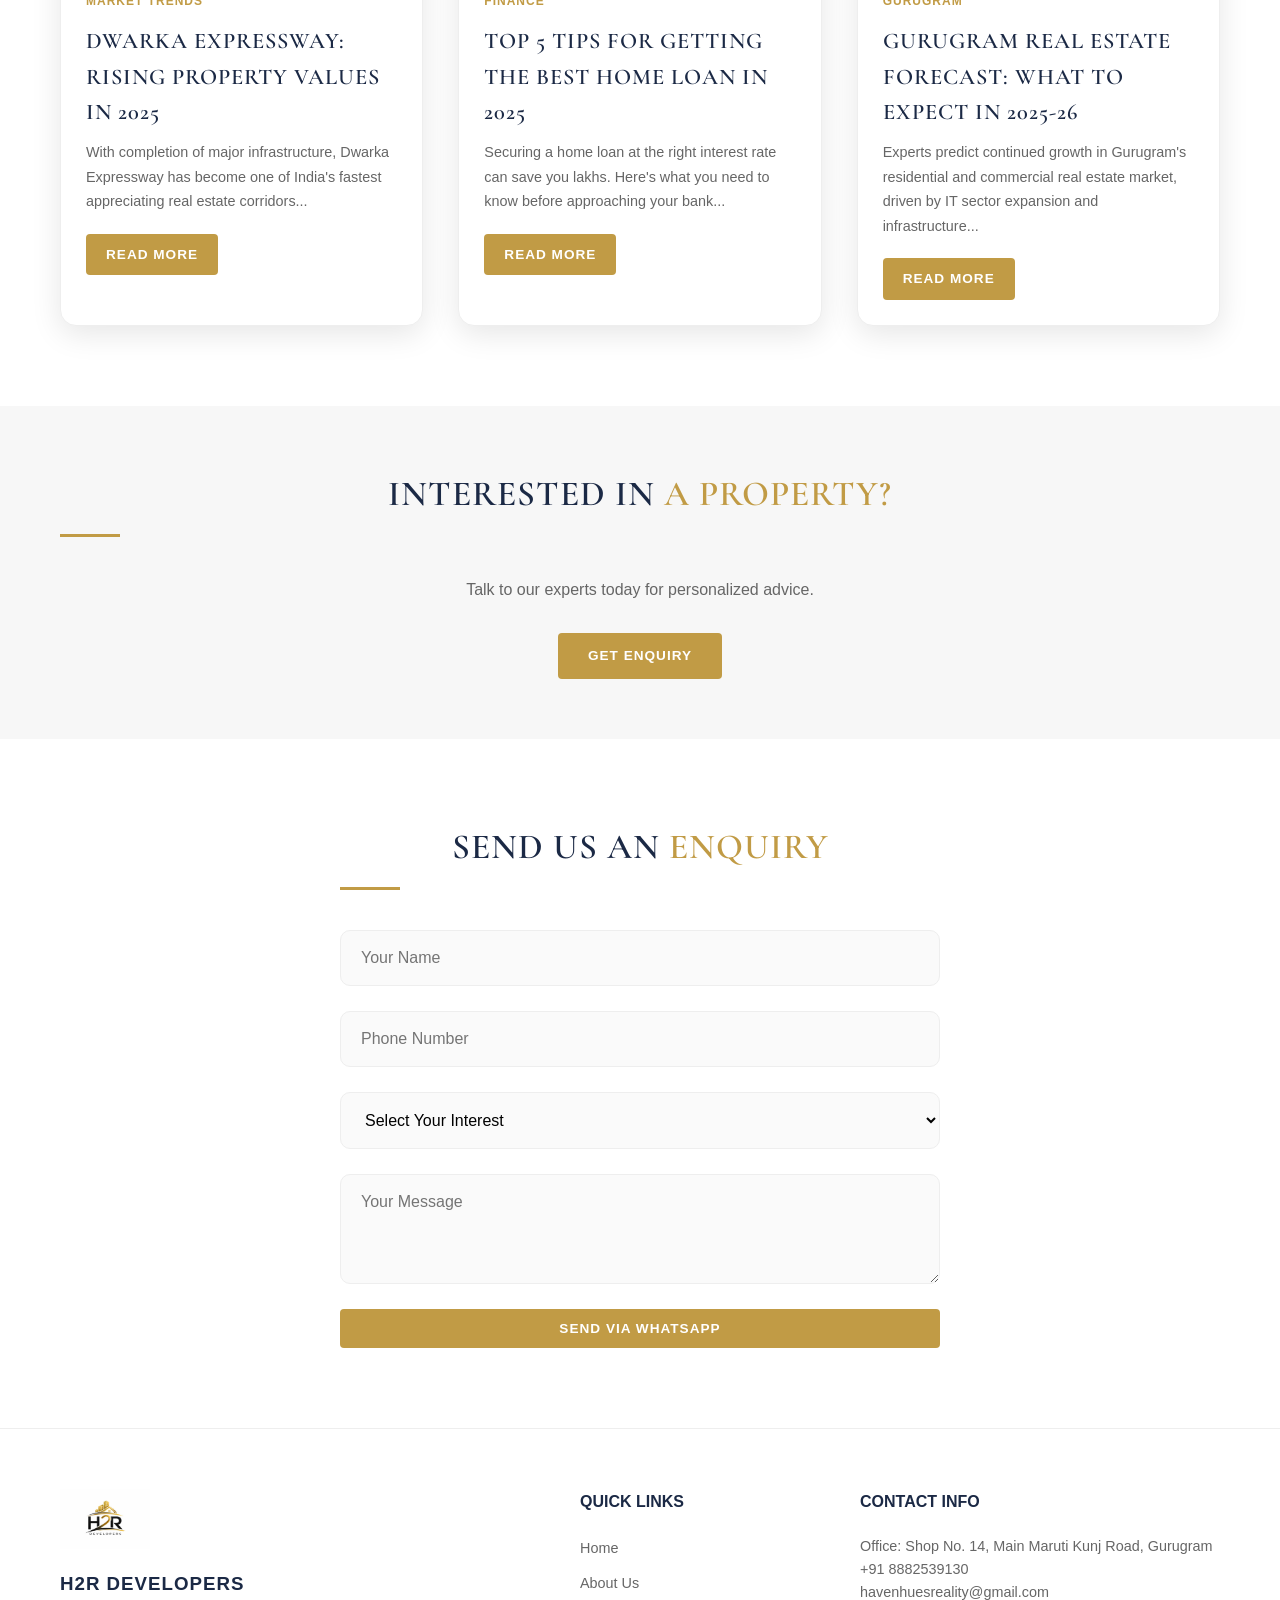
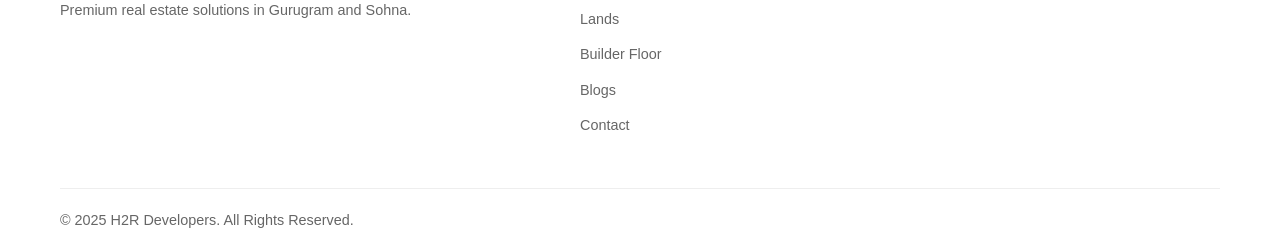
<file: blogs.html>
<!DOCTYPE html>
<html lang="en">

<head>
    <meta charset="UTF-8">
    <meta name="viewport" content="width=device-width, initial-scale=1.0">
    <title>Blogs - H2R Developers | Luxury Real Estate Trends</title>
    <meta name="description" content="Stay updated with the latest trends in luxury real estate, investment opportunities, and architectural designs in Gurgaon and Sohna.">

    <link rel="preconnect" href="https://fonts.googleapis.com">
    <link rel="preconnect" href="https://fonts.gstatic.com" crossorigin>
    <link href="https://fonts.googleapis.com/css2?family=Cormorant+Garamond:ital,wght@0,300;0,400;0,600;0,700;1,400&family=Outfit:wght@300;400;500;600;700&display=swap" rel="stylesheet">
    <link rel="stylesheet" href="https://cdnjs.cloudflare.com/ajax/libs/font-awesome/6.4.0/css/all.min.css">
    <link rel="stylesheet" href="style.css">

<style>
/* Root Variables */
:root {
    --primary-color: #1b2945; /* Precise Navy */
    --accent-color: #c19b45;  /* Precise Metallic Gold */
    --accent-hover: #a8873c;
    --text-color: #333333;
    --text-light: #666666;
    --bg-light: #f7f7f7;
    --bg-dark: #1b2945;
    --white: #ffffff;
    --transition: all 0.3s ease;
    --container-width: 1200px;
    --serif-font: 'Cormorant Garamond', serif;
}

.parallax {
    background-attachment: scroll;
    background-position: center;
    background-repeat: no-repeat;
    background-size: cover;
}

/* Reset & Base Styles */
* {
    margin: 0;
    padding: 0;
    box-sizing: border-box;
}

html {
    scroll-behavior: smooth;
}

body {
    font-family: 'Roboto', sans-serif;
    color: var(--text-color);
    line-height: 1.6;
    overflow-x: hidden;
    background-color: var(--white);
}

h1, h2, h3, h4, .nav-links a {
    font-family: 'Poppins', sans-serif;
    font-weight: 600;
}

h1, h2, h3 {
    color: var(--primary-color);
    text-transform: uppercase;
    letter-spacing: 1px;
}

ul {
    list-style: none;
}

a {
    text-decoration: none;
    color: inherit;
    transition: var(--transition);
}

img {
    max-width: 100%;
    display: block;
}

.container {
    max-width: var(--container-width);
    margin: 0 auto;
    padding: 0 20px;
}

.section {
    padding: 80px 0;
}

.bg-light { background-color: var(--bg-light); }
.bg-dark { background-color: var(--bg-dark); color: var(--white); }

.text-center { text-align: center; }
.accent { color: var(--accent-color); }

.section-title {
    font-size: 2.2rem;
    margin-bottom: 40px;
    position: relative;
    padding-bottom: 15px;
}

.section-title::after {
    content: '';
    position: absolute;
    bottom: 0;
    left: 0;
    width: 60px;
    height: 3px;
    background-color: var(--accent-color);
}

.text-center .section-title::after {
    left: 50%;
    transform: translateX(-50%);
}

.section-subtitle {
    font-size: 1.1rem;
    color: var(--text-light);
    margin-bottom: 50px;
    max-width: 800px;
    margin-left: auto;
    margin-right: auto;
}

/* Buttons */
.btn {
    display: inline-block;
    padding: 12px 30px;
    font-weight: 600;
    text-transform: uppercase;
    letter-spacing: 1px;
    cursor: pointer;
    border: none;
    font-size: 0.85rem;
    border-radius: 4px;
    transition: var(--transition);
}

.btn-primary {
    background-color: var(--accent-color);
    color: var(--white);
}

.btn-primary:hover {
    background-color: var(--primary-color);
    transform: scale(1.05);
}

.btn-outline {
    border: 2px solid var(--accent-color);
    color: var(--accent-color);
    background: transparent;
}

.btn-outline:hover {
    background-color: var(--accent-color);
    color: var(--white);
}

/* Navbar */
#navbar {
    position: sticky;
    top: 0;
    left: 0;
    width: 100%;
    z-index: 1000;
    padding: 10px 0;
    background-color: var(--white);
    box-shadow: 0 2px 10px rgba(0,0,0,0.05);
    transition: var(--transition);
}

.nav-container {
    display: flex;
    justify-content: space-between;
    align-items: center;
    max-width: 1200px;
    margin: 0 auto;
    padding: 0 20px;
}

img.logo, #navbar .logo img {
    height: 50px;
    width: auto;
    padding: 2px 0;
    object-fit: contain;
}

.logo-link {
    display: flex;
    align-items: center;
    gap: 15px;
}

.brand-name {
    font-family: var(--serif-font);
    font-size: 1.1rem;
    color: var(--primary-color);
    font-weight: 700;
    letter-spacing: 1px;
    text-transform: uppercase;
}

/* Burger Menu */
.burger {
    display: none;
    cursor: pointer;
    z-index: 1001;
}

.burger div {
    width: 25px;
    height: 3px;
    background-color: var(--primary-color);
    margin: 5px;
    transition: all 0.3s ease;
}

@media (max-width: 768px) {
    .brand-name { font-size: 0.9rem; display: block; /* Hide on small mobile to save space, or keep it? */
    }
}


.nav-links {
    display: flex;
    align-items: center;
    gap: 25px;
}

.nav-links a {
    color: var(--primary-color);
    font-weight: 500;
    font-size: 0.85rem;
    text-transform: uppercase;
    letter-spacing: 0.5px;
}

.nav-links a:hover {
    color: var(--accent-color);
}

/* Dropdown Menu */
.dropdown {
    position: relative;
}

.dropdown-menu {
    position: absolute;
    top: 100%;
    left: 0;
    background-color: var(--white);
    min-width: 200px;
    box-shadow: 0 10px 20px rgba(0,0,0,0.1);
    display: none;
    z-index: 1000;
    padding: 10px 0;
    border-top: 3px solid var(--accent-color);
}

.dropdown-menu li {
    width: 100%;
}

.dropdown-menu li a {
    padding: 12px 20px;
    display: block;
    color: var(--primary-color);
    font-size: 0.8rem;
    text-transform: capitalize;
    font-weight: 400;
}

.dropdown-menu li a:hover {
    background-color: var(--bg-light);
    color: var(--accent-color);
}

.dropdown:hover .dropdown-menu {
    display: block;
    animation: fadeInDown 0.3s ease;
}

/* Hero Section */
#hero {
    height: calc(100vh - 80px); /* Subtract navbar height approx */
    display: flex;
    align-items: center;
    color: var(--white);
    background-size: cover;
    background-position: center;
    position: relative;
}

.hero-overlay {
    position: absolute;
    top: 0;
    left: 0;
    width: 100%;
    height: 100%;
    background: rgba(0,0,0,0.4);
}

.hero-content {
    position: relative;
    z-index: 1;
}

.hero-content h1 {
    font-size: 3.5rem;
    color: var(--white);
    line-height: 1.2;
    margin-bottom: 20px;
}

/* Amenities Grid (Sharp) */
.amenities-grid {
    display: grid;
    grid-template-columns: repeat(3, 1fr);
    gap: 0; /* Sharp edges */
}

.amenity-item {
    position: relative;
    overflow: hidden;
    height: 300px;
}

.amenity-item img {
    width: 100%;
    height: 100%;
    object-fit: cover;
    transition: transform 0.5s ease;
}

.amenity-item:hover img {
    transform: scale(1.1);
}

.amenity-overlay {
    position: absolute;
    bottom: 0;
    left: 0;
    width: 100%;
    padding: 20px;
    background: linear-gradient(transparent, rgba(0,0,0,0.8));
    color: var(--white);
}

/* Tables */
.table-container {
    overflow-x: auto;
    margin: 40px 0;
}

table {
    width: 100%;
    border-collapse: collapse;
    background: var(--white);
}

th, td {
    padding: 15px;
    text-align: left;
    border: 1px solid #ddd;
}

th {
    background-color: var(--primary-color);
    color: var(--white);
    text-transform: uppercase;
}

tr:nth-child(even) {
    background-color: #f9f9f9;
}

/* Footer (Light) */
footer {
    background-color: var(--white);
    color: var(--text-color);
    padding: 60px 0 20px;
    border-top: 1px solid #eee;
}

footer h4 {
    margin-bottom: 20px;
    color: var(--primary-color);
    text-transform: uppercase;
    font-size: 1rem;
}

footer p, footer li a {
    color: var(--text-light);
    font-size: 0.9rem;
}

footer li {
    margin-bottom: 10px;
}

.footer-bottom {
    margin-top: 40px;
    padding-top: 20px;
    border-top: 1px solid #eee;
    font-size: 0.8rem;
    color: #888;
}

/* Utility Classes */
.grid-2 {
    display: grid;
    grid-template-columns: 1fr 1fr;
    gap: 60px;
    align-items: center;
}

.reveal-up {
    opacity: 0;
    transform: translateY(50px);
    transition: all 0.8s ease-out;
}

.reveal-left {
    opacity: 0;
    transform: translateX(-50px);
    transition: all 0.8s ease-out;
}

.reveal-right {
    opacity: 0;
    transform: translateX(50px);
    transition: all 0.8s ease-out;
}

.active {
    opacity: 1;
    transform: translate(0, 0);
}

.contact-grid {
    display: grid;
    grid-template-columns: 1fr 1.5fr;
    gap: 50px;
    margin-top: 40px;
}

.info-item {
    display: flex;
    gap: 20px;
    margin-bottom: 30px;
}

.info-item i {
    width: 50px;
    height: 50px;
    background: var(--bg-light);
    color: var(--accent-color);
    display: flex;
    align-items: center;
    justify-content: center;
    border-radius: 50%;
    font-size: 1.2rem;
}

.info-item h4 {
    font-family: var(--serif-font);
    font-size: 1.3rem;
    color: var(--primary-color);
    margin-bottom: 5px;
}

#contactForm input, #contactForm select, #contactForm textarea {
    width: 100%;
    padding: 15px;
    margin-bottom: 20px;
    border: 1px solid #ddd;
    border-radius: 8px;
    font-family: inherit;
    font-size: 0.95rem;
    display: block; 
}

#contactForm input:focus, #contactForm select:focus, #contactForm textarea:focus {
    border-color: var(--accent-color);
    outline: none;
}

/* Page Heroes */
.page-hero {
    height: 450px;
    display: flex;
    align-items: center;
    justify-content: center;
    background-size: cover;
    background-position: center;
    background-repeat: no-repeat;
    position: relative;
    color: var(--white);
    text-align: center;
    margin-bottom: 0;
}

.hero-overlay {
    position: absolute;
    top: 0;
    left: 0;
    width: 100%;
    height: 100%;
    background: rgba(0, 0, 0, 0.6);
}

.page-hero-content {
    position: relative;
    z-index: 1;
    max-width: 800px;
    padding: 0 20px;
}

.page-hero-content h1 {
    font-family: var(--serif-font);
    font-size: 3.8rem;
    margin-bottom: 15px;
    color: var(--white);
}

.page-hero-content p {
    font-size: 1.2rem;
    color: rgba(255, 255, 255, 0.9);
}

.overview-logo-container {
    text-align: center;
}

.overview-logo {
    width: 100%;
    max-width: 450px;
    margin: 0 auto;
    filter: drop-shadow(0 15px 30px rgba(0,0,0,0.08));
}

.overview-text h3 {
    margin-bottom: 25px;
    font-size: 1.8rem;
    color: var(--primary-color);
}

.overview-text p {
    margin-bottom: 25px;
    font-size: 1.1rem;
    line-height: 1.8;
}

/* Land Gallery (About Section) */
.land-gallery {
    display: flex;
    gap: 20px;
    overflow-x: auto;
    padding-bottom: 20px;
    scrollbar-width: thin;
    scrollbar-color: var(--accent-color) #eee;
}

.land-item {
    flex: 0 0 calc(25% - 15px);
    min-width: 250px;
    background-color: var(--white);
    padding: 10px;
    box-shadow: 0 5px 15px rgba(0,0,0,0.05);
    border: 1px solid #eee;
    transition: var(--transition);
}

.land-item img {
    width: 100%;
    height: 200px;
    object-fit: contain;
    background-color: #fff;
}

.land-item:hover {
    transform: translateY(-10px);
    border-color: var(--accent-color);
    box-shadow: 0 10px 30px rgba(0,0,0,0.1);
}

.land-desc {
    margin-top: 15px;
    font-family: var(--serif-font);
    font-size: 1.1rem;
    font-weight: 700;
    color: var(--primary-color);
    line-height: 1.4;
    text-align: center;
    padding: 10px 5px;
    background: linear-gradient(to right, transparent, rgba(193, 155, 69, 0.05), transparent);
    border-top: 2px solid var(--accent-color);
    transition: var(--transition);
}

.land-item:hover .land-desc {
    color: var(--accent-color);
    background: rgba(193, 155, 69, 0.1);
}


/* Responsive */
@media (max-width: 992px) {
    .grid-2, .contact-container {
        grid-template-columns: 1fr;
        gap: 40px;
    }
    
    .amenities-grid, .gallery-grid {
        grid-template-columns: repeat(2, 1fr);
    }
    
    .location-grid {
        grid-template-columns: repeat(2, 1fr);
    }
    
    .footer-grid {
        grid-template-columns: 1fr 1fr;
    }

    .land-item {
        flex: 0 0 calc(50% - 10px);
    }
}

@media (max-width: 768px) {
    .nav-links {
        position: fixed;
        right: -100%;
        top: 0;
        height: 100vh;
        width: 70%;
        background-color: var(--primary-color);
        flex-direction: column;
        justify-content: center;
        transition: var(--transition);
    }
    
    .nav-active {
        right: 0;
    }
    
    .burger {
        display: block;
    }
    
    .amenities-grid, .gallery-grid, .location-grid, .footer-grid {
        grid-template-columns: 1fr;
    }
    
    .hero-content h1 {
        font-size: 3rem;
    }

    .land-item {
        flex: 0 0 85%;
    }
}

@media (max-width: 768px) {
    .nav-links {
        position: fixed;
        right: -100%;
        top: 0;
        height: 100vh;
        width: 70%;
        background-color: var(--primary-color);
        flex-direction: column;
        justify-content: center;
        transition: var(--transition);
    }
    
    .nav-active {
        right: 0;
    }
    
    .burger {
        display: block;
    }
    
    .amenities-grid, .gallery-grid, .location-grid, .footer-grid {
        grid-template-columns: 1fr;
    }
    
    .hero-content h1 {
        font-size: 3rem;
    }
}

/* Leadership Section */
.leadership-grid {
    display: grid;
    grid-template-columns: repeat(3, 1fr);
    gap: 30px;
    margin-top: 50px;
}

.leader-card {
    background: var(--white);
    padding: 30px;
    border-radius: 8px;
    box-shadow: 0 10px 30px rgba(0,0,0,0.05);
    text-align: center;
    transition: var(--transition);
    border: 1px solid #eee;
    height: 100%;
}

.leader-card:hover {
    transform: translateY(-10px);
    border-color: var(--accent-color);
}

.leader-img {
    width: 150px;
    height: 150px;
    border-radius: 50%;
    object-fit: cover;
    margin: 0 auto 20px;
    border: 3px solid var(--accent-color);
}

.leader-card h3 {
    margin-bottom: 5px;
    font-size: 1.2rem;
    text-transform: none;
}

.leader-card .designation {
    color: var(--accent-color);
    font-weight: 600;
    font-size: 0.9rem;
    margin-bottom: 15px;
    display: block;
}

.leader-card p {
    font-size: 0.85rem;
    color: var(--text-light);
    line-height: 1.6;
    text-align: justify;
}

@media (max-width: 992px) {
    .leadership-grid {
        grid-template-columns: 1fr 1fr;
    }
}

@media (max-width: 768px) {
    .leadership-grid {
        grid-template-columns: 1fr;
    }
}
/* Blog Page Specifics */
.hero-blogs {
    height: 400px;
    display: flex;
    align-items: center;
    justify-content: center;
    background: linear-gradient(rgba(0,0,0,0.7), rgba(0,0,0,0.7)), url('blog1.png');
    background-size: cover;
    background-position: center;
    color: var(--white);
    text-align: center;
}

.hero-blogs h1 {
    font-family: var(--serif-font);
    font-size: 4rem;
    color: var(--white);
    text-transform: capitalize;
    letter-spacing: 2px;
}

.blog-grid {
    display: grid;
    grid-template-columns: repeat(3, 1fr);
    gap: 30px;
    margin-top: 50px;
}

.blog-card {
    background: var(--white);
    border: 1px solid #eee;
    transition: var(--transition);
}

.blog-card:hover {
    box-shadow: 0 15px 40px rgba(0,0,0,0.1);
    transform: translateY(-5px);
}

.blog-img {
    height: 250px;
    overflow: hidden;
}

.blog-img img {
    width: 100%;
    height: 100%;
    object-fit: cover;
    transition: transform 0.5s ease;
}

.blog-card:hover .blog-img img {
    transform: scale(1.1);
}

.blog-info {
    padding: 25px;
}

.blog-date {
    font-size: 0.8rem;
    color: var(--accent-color);
    font-weight: 600;
    margin-bottom: 10px;
    display: block;
}

.blog-info h3 {
    font-family: var(--serif-font);
    font-size: 1.6rem;
    color: var(--primary-color);
    text-transform: none;
    line-height: 1.3;
    margin-bottom: 15px;
    letter-spacing: 0;
}

.blog-info p {
    font-size: 0.9rem;
    color: var(--text-light);
    margin-bottom: 20px;
}

.btn-ghost {
    display: block;
    width: 100%;
    padding: 12px;
    text-align: center;
    border: 1px solid #ddd;
    color: var(--primary-color);
    font-weight: 500;
    font-size: 0.85rem;
    transition: var(--transition);
}

.blog-card:hover .btn-ghost {
    background-color: var(--primary-color);
    color: var(--white);
    border-color: var(--primary-color);
}

/* Responsive Tweak */
@media (max-width: 992px) {
    .blog-grid { grid-template-columns: repeat(2, 1fr); }
}
@media (max-width: 768px) {
    .blog-grid { grid-template-columns: 1fr; }
}


    /* MOBILE UI FIXES */
    @media (max-width: 768px) {
        .nav-container {
            padding: 5px 15px !important;
        }
        .brand-name {
            font-size: 0.8rem !important;
            white-space: nowrap;
        }
        .nav-links {
            position: fixed !important;
            right: 0 !important;
            top: 0 !important;
            height: 100vh !important;
            width: 75% !important;
            background-color: #ffffff !important;
            display: flex !important;
            flex-direction: column !important;
            align-items: center !important;
            justify-content: center !important;
            transform: translateX(100%);
            transition: transform 0.4s ease-in-out !important;
            z-index: 2000 !important;
            box-shadow: -10px 0 30px rgba(0,0,0,0.15) !important;
            gap: 20px !important;
            padding-top: 50px !important;
        }
        .nav-links.nav-active {
            transform: translateX(0%) !important;
        }
        .nav-links li {
            margin: 10px 0 !important;
            width: 100%;
            text-align: center;
        }
        .nav-links a {
            font-size: 1.1rem !important;
            display: block;
            width: 100%;
            padding: 10px 0;
        }
        .burger {
            display: block !important;
            position: relative;
            z-index: 2001 !important;
        }
        .hero-title, .page-hero-content h1 {
            font-size: 2.2rem !important;
            line-height: 1.2 !important;
        }
        .promo-slider {
            margin: 15px auto !important;
            height: auto !important;
        }
        .slide img {
            height: 250px !important;
            object-fit: cover !important;
        }
        .section {
            padding: 50px 0 !important;
        }
        .section-title {
            font-size: 1.8rem !important;
        }
    }


    /* HERO FONT FIX */
    @media (max-width: 768px) {
        .page-hero-content h1 {
            font-size: 1.8rem !important;
            margin-bottom: 10px !important;
        }
        .page-hero-content p {
            font-size: 0.9rem !important;
        }
        .hero-title {
            font-size: 2rem !important;
        }
        .nav-container {
            justify-content: space-between !important;
        }
        .logo-link {
            gap: 8px !important;
        }
    }


    /* FINAL MOBILE UI FIXES */
    @media (max-width: 768px) {
        .page-hero-content h1, .hero-content h1 {
            font-size: 1.8rem !important;
            line-height: 1.2 !important;
            margin-bottom: 10px !important;
        }
        .page-hero-content p, .hero-content p {
            font-size: 0.9rem !important;
        }
        .nav-container {
            justify-content: space-between !important;
            padding: 5px 15px !important;
        }
        .logo-link {
            gap: 8px !important;
        }
        .brand-name {
            font-size: 0.8rem !important;
            white-space: nowrap !important;
            display: block !important;
        }
        .nav-links {
            padding-top: 80px !important;
            gap: 15px !important;
        }
        .nav-links a {
            font-size: 1rem !important;
        }
        .promo-slider {
            margin: 10px auto !important;
        }
        .slide img {
            height: 220px !important;
        }
    }


    /* Surgical Mobile Menu Fix */
    @media (max-width: 768px) {
        .mobile-nav-logo {
            display: flex !important;
            flex-direction: column;
            align-items: center;
            margin-bottom: 30px;
            border-bottom: 1px solid #eee;
            padding-bottom: 15px;
            width: 90%;
        }
        .mobile-nav-logo img {
            height: 50px !important;
            margin-bottom: 8px;
        }
        .mobile-nav-logo span {
            font-family: 'Cormorant Garamond', serif;
            font-weight: 700;
            color: #0a192f;
            font-size: 0.9rem;
        }
        .nav-links {
            justify-content: flex-start !important;
            padding-top: 60px !important;
        }
        .nav-links a {
            opacity: 1 !important;
            color: #0a192f !important;
            transform: none !important;
        }
    }
    .mobile-nav-logo { display: none; }

    
    .brand-name {
        font-family: 'Playfair Display', serif !important;
        font-size: 1.8rem !important;
        font-weight: 800 !important;
        letter-spacing: 1px !important;
        color: #0a192f !important;
    }
    @media (max-width: 768px) {
        .logo-link img.logo {
            height: 55px !important;
        }
        .brand-name {
            font-size: 1.3rem !important;
        }
    }

    /* Navbar Branding Upgrade - Montserrat Fix */
    .brand-name {
        font-family: 'Montserrat', sans-serif !important;
        font-size: 1.9rem !important;
        font-weight: 900 !important;
        letter-spacing: -0.5px !important;
        color: #0a192f !important;
        text-transform: uppercase !important;
    }
    @media (max-width: 768px) {
        .brand-name {
            font-size: 1.4rem !important;
        }
    }
</style>
<link href="https://fonts.googleapis.com/css2?family=Playfair+Display:wght@700;800&display=swap" rel="stylesheet">
<link href="https://fonts.googleapis.com/css2?family=Montserrat:wght@900&display=swap" rel="stylesheet">
</head>

<body>

    <!-- Navbar -->
    <nav id="navbar">
        <div class="nav-container">
            <a href="index.html" class="logo-link">
                <img src="logo.png" alt="H2R Developers Logo" class="logo">
                <span class="brand-name">H2R DEVELOPERS</span>
            </a>
            <ul class="nav-links" id="navLinks">
                                <li class="mobile-nav-logo">
                    <img src="logo.png" alt="H2R Logo">
                    <span>H2R DEVELOPERS</span>
                </li>
<li><a href="index.html">Home</a></li>
                <li><a href="about.html">About</a></li>
                <li class="dropdown">
                    <a href="lands.html">Lands ▾</a>
                    <ul class="dropdown-menu">
                        <li><a href="lands.html#residential">Residential</a></li>
                        <li><a href="agricultural.html">Agricultural</a></li>
                        <li><a href="lands.html#farmhouse">Farmhouse</a></li>
                    </ul>
                </li>
                <li><a href="#" class="open-projects-modal">Builder Floor</a></li>
                <li><a href="blogs.html">Blogs</a></li>
                <li><a href="contact.html" class="btn btn-primary" style="padding: 8px 15px; font-size: 0.75rem;">Contact us</a></li>
            </ul>
            <div class="burger"><div class="line1"></div><div class="line2"></div><div class="line3"></div></div>
        </div>
    </nav>

    <!-- Page Hero -->
    <section class="page-hero" style="background-image: url('home_hero_new.jpg');">
        <div class="hero-overlay"></div>
        <div class="page-hero-content">
            <h1>Real Estate <span class="accent">Insights</span></h1>
            <p>Stay informed with the latest trends and opportunities</p>
        </div>
    </section>

    <!-- Blog Grid -->
    <section class="section">
        <div class="container">
            <h2 class="section-title text-center">LATEST <span class="accent">ARTICLES</span></h2>
            <div class="blog-grid" style="display: grid; grid-template-columns: repeat(auto-fit, minmax(320px, 1fr)); gap: 35px; margin-top: 50px;">

                <article class="blog-card reveal-up" style="background: white; border-radius: 16px; overflow: hidden; box-shadow: 0 8px 30px rgba(0,0,0,0.1); transition: transform 0.3s ease;">
                    <img src="blog1.png" alt="Sohna Road Real Estate" style="width: 100%; height: 220px; object-fit: cover;">
                    <div style="padding: 25px;">
                        <span style="font-size: 0.75rem; font-weight: 600; text-transform: uppercase; letter-spacing: 1px; color: var(--accent-color);">Investment</span>
                        <h3 style="font-family: var(--serif-font); font-size: 1.4rem; margin: 10px 0; color: var(--primary-color);">Why Sohna Road is the Next Big Real Estate Hub</h3>
                        <p style="color: var(--text-light); font-size: 0.9rem; line-height: 1.7;">Sohna Road is rapidly emerging as one of Gurugram's most promising real estate corridors, offering affordable luxury and excellent connectivity...</p>
                        <a href="contact.html" class="btn btn-primary" style="margin-top: 20px; display: inline-block; font-size: 0.85rem; padding: 10px 20px;">Read More</a>
                    </div>
                </article>

                <article class="blog-card reveal-up" style="background: white; border-radius: 16px; overflow: hidden; box-shadow: 0 8px 30px rgba(0,0,0,0.1); transition: transform 0.3s ease;">
                    <img src="blog2.png" alt="Builder Floor Investment" style="width: 100%; height: 220px; object-fit: cover;">
                    <div style="padding: 25px;">
                        <span style="font-size: 0.75rem; font-weight: 600; text-transform: uppercase; letter-spacing: 1px; color: var(--accent-color);">Builder Floors</span>
                        <h3 style="font-family: var(--serif-font); font-size: 1.4rem; margin: 10px 0; color: var(--primary-color);">Builder Floors vs Flats: Which is a Better Investment?</h3>
                        <p style="color: var(--text-light); font-size: 0.9rem; line-height: 1.7;">Independent builder floors offer privacy, customization, and higher appreciation potential compared to conventional apartments in Gurugram...</p>
                        <a href="contact.html" class="btn btn-primary" style="margin-top: 20px; display: inline-block; font-size: 0.85rem; padding: 10px 20px;">Read More</a>
                    </div>
                </article>

                <article class="blog-card reveal-up" style="background: white; border-radius: 16px; overflow: hidden; box-shadow: 0 8px 30px rgba(0,0,0,0.1); transition: transform 0.3s ease;">
                    <img src="blog3.png" alt="Agricultural Land" style="width: 100%; height: 220px; object-fit: cover;">
                    <div style="padding: 25px;">
                        <span style="font-size: 0.75rem; font-weight: 600; text-transform: uppercase; letter-spacing: 1px; color: var(--accent-color);">Ongoing Projects</span>
                        <h3 style="font-family: var(--serif-font); font-size: 1.4rem; margin: 10px 0; color: var(--primary-color);">Agricultural Ongoing Projects: A Smart Long-Term Strategy</h3>
                        <p style="color: var(--text-light); font-size: 0.9rem; line-height: 1.7;">Investing in agricultural land near Gurugram offers dual benefits — farming income today and massive capital appreciation tomorrow...</p>
                        <a href="contact.html" class="btn btn-primary" style="margin-top: 20px; display: inline-block; font-size: 0.85rem; padding: 10px 20px;">Read More</a>
                    </div>
                </article>

                <article class="blog-card reveal-up" style="background: white; border-radius: 16px; overflow: hidden; box-shadow: 0 8px 30px rgba(0,0,0,0.1); transition: transform 0.3s ease;">
                    <img src="blog1.png" alt="Dwarka Expressway" style="width: 100%; height: 220px; object-fit: cover;">
                    <div style="padding: 25px;">
                        <span style="font-size: 0.75rem; font-weight: 600; text-transform: uppercase; letter-spacing: 1px; color: var(--accent-color);">Market Trends</span>
                        <h3 style="font-family: var(--serif-font); font-size: 1.4rem; margin: 10px 0; color: var(--primary-color);">Dwarka Expressway: Rising Property Values in 2025</h3>
                        <p style="color: var(--text-light); font-size: 0.9rem; line-height: 1.7;">With completion of major infrastructure, Dwarka Expressway has become one of India's fastest appreciating real estate corridors...</p>
                        <a href="contact.html" class="btn btn-primary" style="margin-top: 20px; display: inline-block; font-size: 0.85rem; padding: 10px 20px;">Read More</a>
                    </div>
                </article>

                <article class="blog-card reveal-up" style="background: white; border-radius: 16px; overflow: hidden; box-shadow: 0 8px 30px rgba(0,0,0,0.1); transition: transform 0.3s ease;">
                    <img src="blog2.png" alt="Home Loan Tips" style="width: 100%; height: 220px; object-fit: cover;">
                    <div style="padding: 25px;">
                        <span style="font-size: 0.75rem; font-weight: 600; text-transform: uppercase; letter-spacing: 1px; color: var(--accent-color);">Finance</span>
                        <h3 style="font-family: var(--serif-font); font-size: 1.4rem; margin: 10px 0; color: var(--primary-color);">Top 5 Tips for Getting the Best Home Loan in 2025</h3>
                        <p style="color: var(--text-light); font-size: 0.9rem; line-height: 1.7;">Securing a home loan at the right interest rate can save you lakhs. Here's what you need to know before approaching your bank...</p>
                        <a href="contact.html" class="btn btn-primary" style="margin-top: 20px; display: inline-block; font-size: 0.85rem; padding: 10px 20px;">Read More</a>
                    </div>
                </article>

                <article class="blog-card reveal-up" style="background: white; border-radius: 16px; overflow: hidden; box-shadow: 0 8px 30px rgba(0,0,0,0.1); transition: transform 0.3s ease;">
                    <img src="blog3.png" alt="Gurugram Real Estate" style="width: 100%; height: 220px; object-fit: cover;">
                    <div style="padding: 25px;">
                        <span style="font-size: 0.75rem; font-weight: 600; text-transform: uppercase; letter-spacing: 1px; color: var(--accent-color);">Gurugram</span>
                        <h3 style="font-family: var(--serif-font); font-size: 1.4rem; margin: 10px 0; color: var(--primary-color);">Gurugram Real Estate Forecast: What to Expect in 2025-26</h3>
                        <p style="color: var(--text-light); font-size: 0.9rem; line-height: 1.7;">Experts predict continued growth in Gurugram's residential and commercial real estate market, driven by IT sector expansion and infrastructure...</p>
                        <a href="contact.html" class="btn btn-primary" style="margin-top: 20px; display: inline-block; font-size: 0.85rem; padding: 10px 20px;">Read More</a>
                    </div>
                </article>

            </div>
        </div>
    </section>

    <!-- CTA -->
    <section class="section bg-light" style="text-align: center; padding: 60px 20px;">
        <div class="container">
            <h2 class="section-title">INTERESTED IN <span class="accent">A PROPERTY?</span></h2>
            <p style="color: var(--text-light); margin: 20px 0 30px;">Talk to our experts today for personalized advice.</p>
            <a href="contact.html" class="btn btn-primary">Get Enquiry</a>
        </div>
    </section>

    <!-- Newsletter Form -->
    <section class="section" style="text-align: center;">
        <div class="container">
            <div id="contact" style="max-width: 600px; margin: 0 auto;">
                <h2 class="section-title">SEND US AN <span class="accent">ENQUIRY</span></h2>
                <form id="contactForm" style="margin-top: 30px;">
                    <input type="text" name="Name" placeholder="Your Name" required style="width: 100%; margin-bottom: 15px;">
                    <input type="tel" name="Phone" placeholder="Phone Number" required style="width: 100%; margin-bottom: 15px;">
                    <select name="Interest" style="width: 100%; margin-bottom: 15px;">
                        <option value="">Select Your Interest</option>
                        <option value="Vallyca Residency">Vallyca Residency (3BHK)</option>
                        <option value="Builder Floor">Builder Floor</option>
                        <option value="Ongoing Projects">Ongoing Projects</option>
                        <option value="Agricultural Land">Agricultural Land</option>
                    </select>
                    <textarea name="Message" placeholder="Your Message" rows="4" style="width: 100%; margin-bottom: 15px;"></textarea>
                    <button type="submit" class="btn btn-primary" style="width: 100%;">Send via WhatsApp</button>
                </form>
            </div>
        </div>
    </section>

    <!-- Footer -->
    <footer>
        <div class="container">
            <div class="footer-grid">
                <div class="footer-col">
                    <img src="logo.png" alt="H2R Developers" class="footer-logo">
                    <h3>H2R Developers</h3>
                    <p>Premium real estate solutions in Gurugram and Sohna.</p>
                </div>
                <div class="footer-col">
                    <h4>Quick Links</h4>
                    <ul>
                        <li><a href="index.html">Home</a></li>
                        <li><a href="about.html">About Us</a></li>
                        <li><a href="lands.html">Lands</a></li>
                        <li><a href="#" class="open-projects-modal">Builder Floor</a></li>
                        <li><a href="blogs.html">Blogs</a></li>
                        <li><a href="contact.html">Contact</a></li>
                    </ul>
                </div>
                <div class="footer-col">
                    <h4>Contact Info</h4>
                    <p>Office: Shop No. 14, Main Maruti Kunj Road, Gurugram</p>
                    <p>+91 8882539130</p>
                    <p>havenhuesreality@gmail.com</p>
                </div>
            </div>
            <div class="footer-bottom">
                <p>&copy; 2025 H2R Developers. All Rights Reserved.</p>
            </div>
        </div>
    </footer>

    <script src="script.js"></script>

<script>
document.addEventListener('DOMContentLoaded', () => {
    
    // 1. Sticky Navbar
    const navbar = document.getElementById('navbar');
    window.addEventListener('scroll', () => {
        if (window.scrollY > 100) {
            navbar.classList.add('scrolled');
        } else {
            navbar.classList.remove('scrolled');
        }
    });

    // 2. Scroll Animations (Intersection Observer)
    const observerOptions = {
        threshold: 0.1,
        rootMargin: "0px 0px -50px 0px"
    };

    const observer = new IntersectionObserver((entries) => {
        entries.forEach(entry => {
            if (entry.isIntersecting) {
                entry.target.classList.add('active');
            }
        });
    }, observerOptions);

    const animateElements = document.querySelectorAll('.reveal-left, .reveal-right, .reveal-up');
    animateElements.forEach(el => observer.observe(el));

    // 3. Smooth Scroll
    document.querySelectorAll('a[href^="#"]').forEach(anchor => {
        anchor.addEventListener('click', function (e) {
            e.preventDefault();
            const target = document.querySelector(this.getAttribute('href'));
            if (target) {
                const offsetTop = target.offsetTop - 70;
                window.scrollTo({
                    top: offsetTop,
                    behavior: 'smooth'
                });
            }
        });
    });

    // 4. Robust WhatsApp Form Submission
    document.addEventListener('submit', (e) => {
        e.preventDefault();
        const form = e.target;
        
        const formData = new FormData(form);
        let message = `New Inquiry from H2R Developers Website:\n\n`;
        
        formData.forEach((value, key) => {
            if (value && value.trim() !== "") {
                message += `*${key}*: ${value}\n`;
            }
        });
        
        const encodedMessage = encodeURIComponent(message);
        const whatsappNumber = "918882539130";
        const whatsappUrl = `https://wa.me/${whatsappNumber}?text=${encodedMessage}`;
        
        window.open(whatsappUrl, '_blank');
        alert('Opening WhatsApp to send your inquiry...');
        form.reset();
    });

    // 5. Mobile Nav Toggle
    const burger = document.querySelector('.burger');
    const nav = document.querySelector('.nav-links');
    const navLinks = document.querySelectorAll('.nav-links li');

    if (burger) {
        burger.addEventListener('click', () => {
            // Toggle Nav
            nav.classList.toggle('nav-active');

            // Animate Links
            // Animation removed for visibility

            // Burger Animation
            burger.classList.toggle('toggle');
        });
    }
});

// Add keyframes for mobile menu via JS
const style = document.createElement('style');
style.textContent = `
    @keyframes navLinkFade {
        from { opacity: 0; transform: translateX(50px); }
        to { opacity: 1; transform: translateX(0px); }
    }
    .toggle .line1 { transform: rotate(-45deg) translate(-5px, 6px); }
    .toggle .line2 { opacity: 0; }
    .toggle .line3 { transform: rotate(45deg) translate(-5px, -6px); }
`;
document.head.appendChild(style);

</script>
    <!-- Fixed Contact Bar -->
    <div class="fixed-contact-bar">
        <a href="https://wa.me/918882539130" target="_blank" title="WhatsApp"><i class="fab fa-whatsapp"></i></a>
        <a href="tel:+918882539130" title="Call Us"><i class="fas fa-phone-alt"></i></a>
        <a href="mailto:havenhuesreality@gmail.com" title="Email Us"><i class="fas fa-envelope"></i></a>
    </div>
    <a href="https://wa.me/918882539130" class="whatsapp-float" target="_blank" title="Chat on WhatsApp">
        <i class="fab fa-whatsapp"></i>
    </a>

<!-- Projects Modal -->
<style>
.projects-modal {
    display: none;
    position: fixed;
    z-index: 9999;
    left: 0;
    top: 0;
    width: 100%;
    height: 100%;
    background-color: rgba(0,0,0,0.8);
    backdrop-filter: blur(5px);
    align-items: center;
    justify-content: center;
    opacity: 0;
    transition: opacity 0.3s ease;
}

.projects-modal.show {
    display: flex;
    opacity: 1;
}

.projects-modal-content {
    background-color: #fff;
    padding: 40px;
    border-radius: 12px;
    width: 90%;
    max-width: 800px;
    position: relative;
    transform: translateY(-20px);
    transition: transform 0.3s ease;
    box-shadow: 0 20px 50px rgba(0,0,0,0.3);
}

.projects-modal.show .projects-modal-content {
    transform: translateY(0);
}

.projects-modal-close {
    position: absolute;
    top: 15px;
    right: 20px;
    font-size: 32px;
    font-weight: 300;
    color: #666;
    cursor: pointer;
    transition: color 0.3s ease;
}

.projects-modal-close:hover {
    color: #c19b45;
}

.projects-modal-title {
    font-family: 'Cormorant Garamond', serif;
    font-size: 2.5rem;
    color: #0a192f;
    text-align: center;
    margin-bottom: 30px;
}

.projects-modal-grid {
    display: grid;
    grid-template-columns: 1fr 1fr;
    gap: 30px;
}

.projects-modal-card {
    background: #fff;
    border-radius: 8px;
    overflow: hidden;
    box-shadow: 0 5px 20px rgba(0,0,0,0.08);
    border: 1px solid #eee;
    transition: transform 0.3s ease;
}

.projects-modal-card:hover {
    transform: translateY(-5px);
    box-shadow: 0 10px 30px rgba(0,0,0,0.12);
}

.projects-modal-card img {
    width: 100%;
    height: 220px;
    object-fit: cover;
}

.projects-modal-info {
    padding: 25px;
    text-align: center;
}

.projects-modal-info h3 {
    font-family: 'Cormorant Garamond', serif;
    color: #0a192f;
    font-size: 1.6rem;
    margin-bottom: 10px;
}

.projects-modal-info p {
    color: #666;
    font-size: 0.95rem;
    margin-bottom: 20px;
}

@media (max-width: 768px) {
    .projects-modal-grid {
        grid-template-columns: 1fr;
    }
    .projects-modal-content {
        padding: 30px 20px;
        max-height: 90vh;
        overflow-y: auto;
    }
}

    /* MOBILE UI FIXES */
    @media (max-width: 768px) {
        .nav-container {
            padding: 5px 15px !important;
        }
        .brand-name {
            font-size: 0.8rem !important;
            white-space: nowrap;
        }
        .nav-links {
            position: fixed !important;
            right: 0 !important;
            top: 0 !important;
            height: 100vh !important;
            width: 75% !important;
            background-color: #ffffff !important;
            display: flex !important;
            flex-direction: column !important;
            align-items: center !important;
            justify-content: center !important;
            transform: translateX(100%);
            transition: transform 0.4s ease-in-out !important;
            z-index: 2000 !important;
            box-shadow: -10px 0 30px rgba(0,0,0,0.15) !important;
            gap: 20px !important;
            padding-top: 50px !important;
        }
        .nav-links.nav-active {
            transform: translateX(0%) !important;
        }
        .nav-links li {
            margin: 10px 0 !important;
            width: 100%;
            text-align: center;
        }
        .nav-links a {
            font-size: 1.1rem !important;
            display: block;
            width: 100%;
            padding: 10px 0;
        }
        .burger {
            display: block !important;
            position: relative;
            z-index: 2001 !important;
        }
        .hero-title, .page-hero-content h1 {
            font-size: 2.2rem !important;
            line-height: 1.2 !important;
        }
        .promo-slider {
            margin: 15px auto !important;
            height: auto !important;
        }
        .slide img {
            height: 250px !important;
            object-fit: cover !important;
        }
        .section {
            padding: 50px 0 !important;
        }
        .section-title {
            font-size: 1.8rem !important;
        }
    }


    /* HERO FONT FIX */
    @media (max-width: 768px) {
        .page-hero-content h1 {
            font-size: 1.8rem !important;
            margin-bottom: 10px !important;
        }
        .page-hero-content p {
            font-size: 0.9rem !important;
        }
        .hero-title {
            font-size: 2rem !important;
        }
        .nav-container {
            justify-content: space-between !important;
        }
        .logo-link {
            gap: 8px !important;
        }
    }


    /* FINAL MOBILE UI FIXES */
    @media (max-width: 768px) {
        .page-hero-content h1, .hero-content h1 {
            font-size: 1.8rem !important;
            line-height: 1.2 !important;
            margin-bottom: 10px !important;
        }
        .page-hero-content p, .hero-content p {
            font-size: 0.9rem !important;
        }
        .nav-container {
            justify-content: space-between !important;
            padding: 5px 15px !important;
        }
        .logo-link {
            gap: 8px !important;
        }
        .brand-name {
            font-size: 0.8rem !important;
            white-space: nowrap !important;
            display: block !important;
        }
        .nav-links {
            padding-top: 80px !important;
            gap: 15px !important;
        }
        .nav-links a {
            font-size: 1rem !important;
        }
        .promo-slider {
            margin: 10px auto !important;
        }
        .slide img {
            height: 220px !important;
        }
    }


    /* Surgical Mobile Menu Fix */
    @media (max-width: 768px) {
        .mobile-nav-logo {
            display: flex !important;
            flex-direction: column;
            align-items: center;
            margin-bottom: 30px;
            border-bottom: 1px solid #eee;
            padding-bottom: 15px;
            width: 90%;
        }
        .mobile-nav-logo img {
            height: 50px !important;
            margin-bottom: 8px;
        }
        .mobile-nav-logo span {
            font-family: 'Cormorant Garamond', serif;
            font-weight: 700;
            color: #0a192f;
            font-size: 0.9rem;
        }
        .nav-links {
            justify-content: flex-start !important;
            padding-top: 60px !important;
        }
        .nav-links a {
            opacity: 1 !important;
            color: #0a192f !important;
            transform: none !important;
        }
    }
    .mobile-nav-logo { display: none; }

    
    .brand-name {
        font-family: 'Playfair Display', serif !important;
        font-size: 1.8rem !important;
        font-weight: 800 !important;
        letter-spacing: 1px !important;
        color: #0a192f !important;
    }
    @media (max-width: 768px) {
        .logo-link img.logo {
            height: 55px !important;
        }
        .brand-name {
            font-size: 1.3rem !important;
        }
    }

    /* Navbar Branding Upgrade - Montserrat Fix */
    .brand-name {
        font-family: 'Montserrat', sans-serif !important;
        font-size: 1.9rem !important;
        font-weight: 900 !important;
        letter-spacing: -0.5px !important;
        color: #0a192f !important;
        text-transform: uppercase !important;
    }
    @media (max-width: 768px) {
        .brand-name {
            font-size: 1.4rem !important;
        }
    }
</style>

<div id="projectsModal" class="projects-modal">
    <div class="projects-modal-content">
        <span class="projects-modal-close">&times;</span>
        <h2 class="projects-modal-title">Ongoing <span style="color: #c19b45;">Projects</span></h2>
        <div class="projects-modal-grid">
            
            <!-- Vallyca Residency -->
            <div class="projects-modal-card">
                <img src="dlf_almeda.jpg" alt="Vallyca Residency">
                <div class="projects-modal-info">
                    <h3>Vallyca Residency</h3>
                    <p><i class="fas fa-map-marker-alt" style="color: #c19b45;"></i> Sohna Road, Gurugram</p>
                    <a href="builder-floor.html" class="btn btn-primary" style="display: block; width: 100%; text-align: center; background-color: #c19b45; color: #fff; padding: 12px; border-radius: 4px; font-weight: 600; text-transform: uppercase;">View Details</a>
                </div>
            </div>

            <!-- DLF Almeda -->
            <div class="projects-modal-card">
                <img src="dlf_almeda_new.jpg" alt="DLF Almeda">
                <div class="projects-modal-info">
                    <h3>DLF Almeda</h3>
                    <p><i class="fas fa-map-marker-alt" style="color: #c19b45;"></i> Sector 73, Gurugram</p>
                    <a href="contact.html" class="btn btn-outline" style="display: block; width: 100%; text-align: center; border: 2px solid #c19b45; color: #c19b45; padding: 10px; border-radius: 4px; font-weight: 600; text-transform: uppercase;">Enquire Now</a>
                </div>
            </div>

        </div>
    </div>
</div>

<script>
document.addEventListener('DOMContentLoaded', () => {
    const modal = document.getElementById('projectsModal');
    const closeBtn = document.querySelector('.projects-modal-close');
    const openBtns = document.querySelectorAll('.open-projects-modal');

    if(modal && closeBtn) {
        openBtns.forEach(btn => {
            btn.addEventListener('click', (e) => {
                e.preventDefault();
                modal.classList.add('show');
            });
        });

        closeBtn.addEventListener('click', () => {
            modal.classList.remove('show');
        });

        window.addEventListener('click', (e) => {
            if (e.target === modal) {
                modal.classList.remove('show');
            }
        });
    }
});
</script>

</body>

</html>
</file>
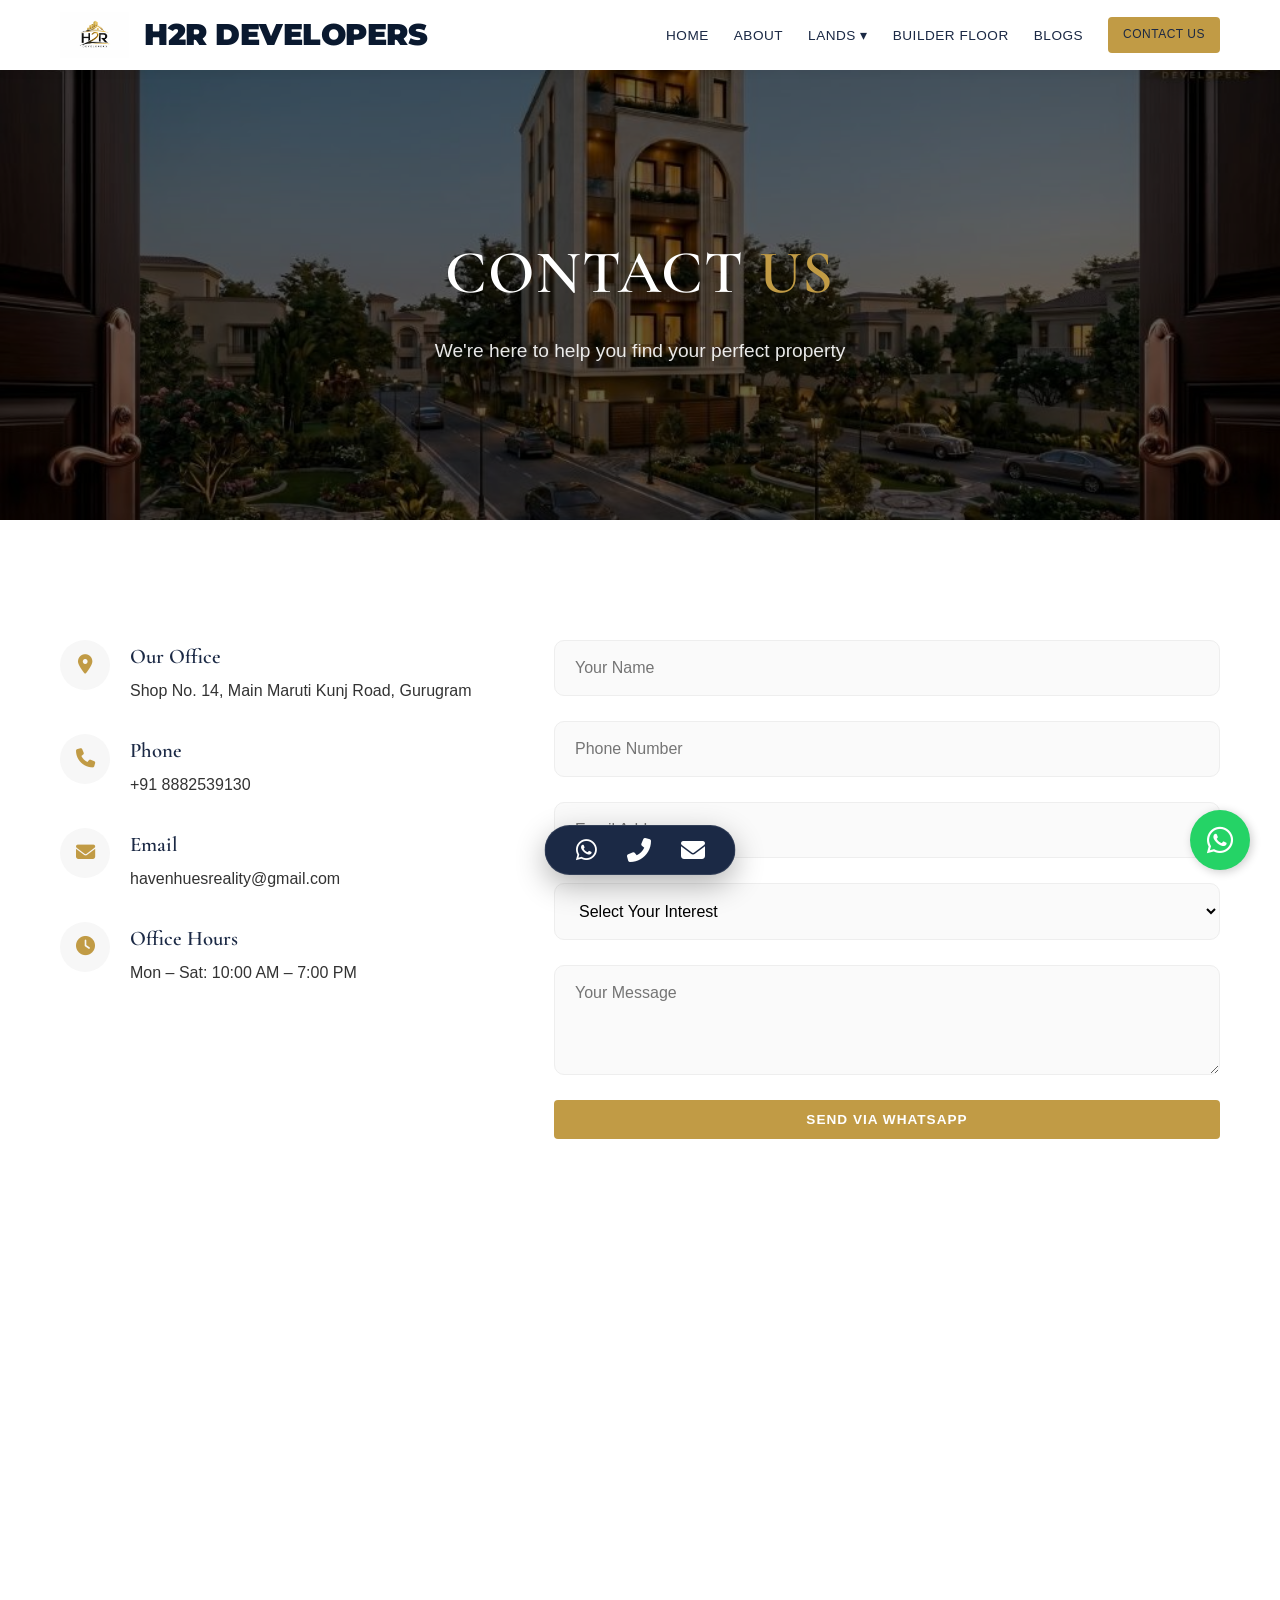
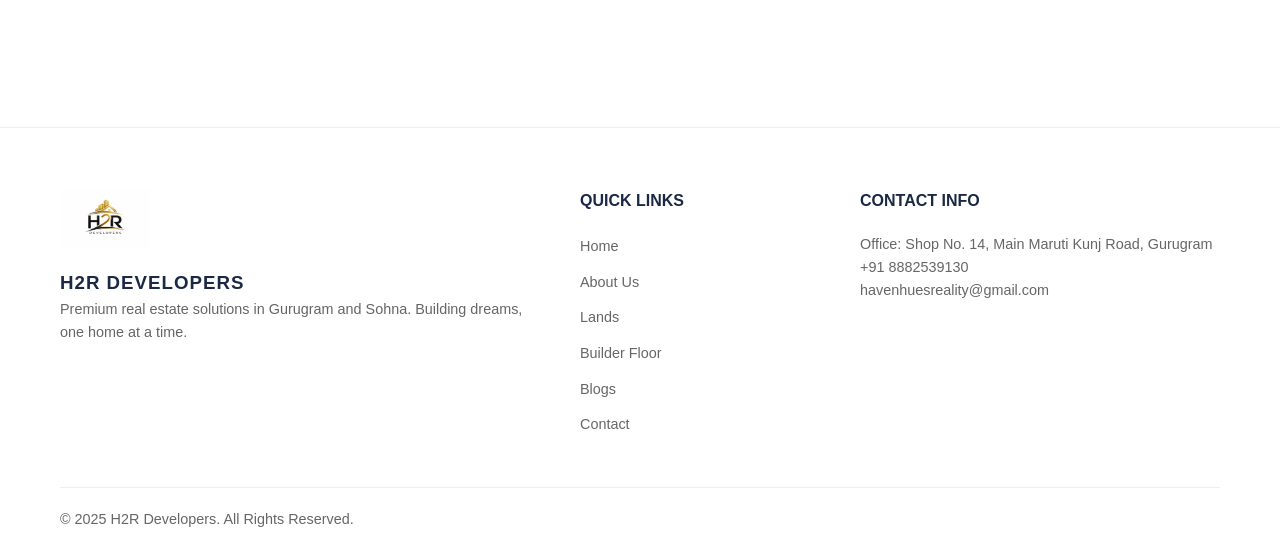
<file: contact.html>
<!DOCTYPE html>
<html lang="en">

<head>
    <meta charset="UTF-8">
    <meta name="viewport" content="width=device-width, initial-scale=1.0">
    <title>Contact Us - H2R Developers</title>
    <meta name="description" content="Contact H2R Developers for real estate inquiries in Gurugram and Sohna.">

    <link rel="preconnect" href="https://fonts.googleapis.com">
    <link rel="preconnect" href="https://fonts.gstatic.com" crossorigin>
    <link
        href="https://fonts.googleapis.com/css2?family=Cormorant+Garamond:ital,wght@0,300;0,400;0,600;0,700;1,400&family=Outfit:wght@300;400;500;600;700&display=swap"
        rel="stylesheet">
    <link rel="stylesheet" href="https://cdnjs.cloudflare.com/ajax/libs/font-awesome/6.4.0/css/all.min.css">
    <link rel="stylesheet" href="style.css">

<style>
/* Root Variables */
:root {
    --primary-color: #1b2945; /* Precise Navy */
    --accent-color: #c19b45;  /* Precise Metallic Gold */
    --accent-hover: #a8873c;
    --text-color: #333333;
    --text-light: #666666;
    --bg-light: #f7f7f7;
    --bg-dark: #1b2945;
    --white: #ffffff;
    --transition: all 0.3s ease;
    --container-width: 1200px;
    --serif-font: 'Cormorant Garamond', serif;
}

.parallax {
    background-attachment: scroll;
    background-position: center;
    background-repeat: no-repeat;
    background-size: cover;
}

/* Reset & Base Styles */
* {
    margin: 0;
    padding: 0;
    box-sizing: border-box;
}

html {
    scroll-behavior: smooth;
}

body {
    font-family: 'Roboto', sans-serif;
    color: var(--text-color);
    line-height: 1.6;
    overflow-x: hidden;
    background-color: var(--white);
}

h1, h2, h3, h4, .nav-links a {
    font-family: 'Poppins', sans-serif;
    font-weight: 600;
}

h1, h2, h3 {
    color: var(--primary-color);
    text-transform: uppercase;
    letter-spacing: 1px;
}

ul {
    list-style: none;
}

a {
    text-decoration: none;
    color: inherit;
    transition: var(--transition);
}

img {
    max-width: 100%;
    display: block;
}

.container {
    max-width: var(--container-width);
    margin: 0 auto;
    padding: 0 20px;
}

.section {
    padding: 80px 0;
}

.bg-light { background-color: var(--bg-light); }
.bg-dark { background-color: var(--bg-dark); color: var(--white); }

.text-center { text-align: center; }
.accent { color: var(--accent-color); }

.section-title {
    font-size: 2.2rem;
    margin-bottom: 40px;
    position: relative;
    padding-bottom: 15px;
}

.section-title::after {
    content: '';
    position: absolute;
    bottom: 0;
    left: 0;
    width: 60px;
    height: 3px;
    background-color: var(--accent-color);
}

.text-center .section-title::after {
    left: 50%;
    transform: translateX(-50%);
}

.section-subtitle {
    font-size: 1.1rem;
    color: var(--text-light);
    margin-bottom: 50px;
    max-width: 800px;
    margin-left: auto;
    margin-right: auto;
}

/* Buttons */
.btn {
    display: inline-block;
    padding: 12px 30px;
    font-weight: 600;
    text-transform: uppercase;
    letter-spacing: 1px;
    cursor: pointer;
    border: none;
    font-size: 0.85rem;
    border-radius: 4px;
    transition: var(--transition);
}

.btn-primary {
    background-color: var(--accent-color);
    color: var(--white);
}

.btn-primary:hover {
    background-color: var(--primary-color);
    transform: scale(1.05);
}

.btn-outline {
    border: 2px solid var(--accent-color);
    color: var(--accent-color);
    background: transparent;
}

.btn-outline:hover {
    background-color: var(--accent-color);
    color: var(--white);
}

/* Navbar */
#navbar {
    position: sticky;
    top: 0;
    left: 0;
    width: 100%;
    z-index: 1000;
    padding: 10px 0;
    background-color: var(--white);
    box-shadow: 0 2px 10px rgba(0,0,0,0.05);
    transition: var(--transition);
}

.nav-container {
    display: flex;
    justify-content: space-between;
    align-items: center;
    max-width: 1200px;
    margin: 0 auto;
    padding: 0 20px;
}

img.logo, #navbar .logo img {
    height: 50px;
    width: auto;
    padding: 2px 0;
    object-fit: contain;
}

.logo-link {
    display: flex;
    align-items: center;
    gap: 15px;
}

.brand-name {
    font-family: var(--serif-font);
    font-size: 1.1rem;
    color: var(--primary-color);
    font-weight: 700;
    letter-spacing: 1px;
    text-transform: uppercase;
}

/* Burger Menu */
.burger {
    display: none;
    cursor: pointer;
    z-index: 1001;
}

.burger div {
    width: 25px;
    height: 3px;
    background-color: var(--primary-color);
    margin: 5px;
    transition: all 0.3s ease;
}

@media (max-width: 768px) {
    .brand-name { font-size: 0.9rem; display: block; /* Hide on small mobile to save space, or keep it? */
    }
}


.nav-links {
    display: flex;
    align-items: center;
    gap: 25px;
}

.nav-links a {
    color: var(--primary-color);
    font-weight: 500;
    font-size: 0.85rem;
    text-transform: uppercase;
    letter-spacing: 0.5px;
}

.nav-links a:hover {
    color: var(--accent-color);
}

/* Dropdown Menu */
.dropdown {
    position: relative;
}

.dropdown-menu {
    position: absolute;
    top: 100%;
    left: 0;
    background-color: var(--white);
    min-width: 200px;
    box-shadow: 0 10px 20px rgba(0,0,0,0.1);
    display: none;
    z-index: 1000;
    padding: 10px 0;
    border-top: 3px solid var(--accent-color);
}

.dropdown-menu li {
    width: 100%;
}

.dropdown-menu li a {
    padding: 12px 20px;
    display: block;
    color: var(--primary-color);
    font-size: 0.8rem;
    text-transform: capitalize;
    font-weight: 400;
}

.dropdown-menu li a:hover {
    background-color: var(--bg-light);
    color: var(--accent-color);
}

.dropdown:hover .dropdown-menu {
    display: block;
    animation: fadeInDown 0.3s ease;
}

/* Hero Section */
#hero {
    height: calc(100vh - 80px); /* Subtract navbar height approx */
    display: flex;
    align-items: center;
    color: var(--white);
    background-size: cover;
    background-position: center;
    position: relative;
}

.hero-overlay {
    position: absolute;
    top: 0;
    left: 0;
    width: 100%;
    height: 100%;
    background: rgba(0,0,0,0.4);
}

.hero-content {
    position: relative;
    z-index: 1;
}

.hero-content h1 {
    font-size: 3.5rem;
    color: var(--white);
    line-height: 1.2;
    margin-bottom: 20px;
}

/* Amenities Grid (Sharp) */
.amenities-grid {
    display: grid;
    grid-template-columns: repeat(3, 1fr);
    gap: 0; /* Sharp edges */
}

.amenity-item {
    position: relative;
    overflow: hidden;
    height: 300px;
}

.amenity-item img {
    width: 100%;
    height: 100%;
    object-fit: cover;
    transition: transform 0.5s ease;
}

.amenity-item:hover img {
    transform: scale(1.1);
}

.amenity-overlay {
    position: absolute;
    bottom: 0;
    left: 0;
    width: 100%;
    padding: 20px;
    background: linear-gradient(transparent, rgba(0,0,0,0.8));
    color: var(--white);
}

/* Tables */
.table-container {
    overflow-x: auto;
    margin: 40px 0;
}

table {
    width: 100%;
    border-collapse: collapse;
    background: var(--white);
}

th, td {
    padding: 15px;
    text-align: left;
    border: 1px solid #ddd;
}

th {
    background-color: var(--primary-color);
    color: var(--white);
    text-transform: uppercase;
}

tr:nth-child(even) {
    background-color: #f9f9f9;
}

/* Footer (Light) */
footer {
    background-color: var(--white);
    color: var(--text-color);
    padding: 60px 0 20px;
    border-top: 1px solid #eee;
}

footer h4 {
    margin-bottom: 20px;
    color: var(--primary-color);
    text-transform: uppercase;
    font-size: 1rem;
}

footer p, footer li a {
    color: var(--text-light);
    font-size: 0.9rem;
}

footer li {
    margin-bottom: 10px;
}

.footer-bottom {
    margin-top: 40px;
    padding-top: 20px;
    border-top: 1px solid #eee;
    font-size: 0.8rem;
    color: #888;
}

/* Utility Classes */
.grid-2 {
    display: grid;
    grid-template-columns: 1fr 1fr;
    gap: 60px;
    align-items: center;
}

.reveal-up {
    opacity: 0;
    transform: translateY(50px);
    transition: all 0.8s ease-out;
}

.reveal-left {
    opacity: 0;
    transform: translateX(-50px);
    transition: all 0.8s ease-out;
}

.reveal-right {
    opacity: 0;
    transform: translateX(50px);
    transition: all 0.8s ease-out;
}

.active {
    opacity: 1;
    transform: translate(0, 0);
}

.contact-grid {
    display: grid;
    grid-template-columns: 1fr 1.5fr;
    gap: 50px;
    margin-top: 40px;
}

.info-item {
    display: flex;
    gap: 20px;
    margin-bottom: 30px;
}

.info-item i {
    width: 50px;
    height: 50px;
    background: var(--bg-light);
    color: var(--accent-color);
    display: flex;
    align-items: center;
    justify-content: center;
    border-radius: 50%;
    font-size: 1.2rem;
}

.info-item h4 {
    font-family: var(--serif-font);
    font-size: 1.3rem;
    color: var(--primary-color);
    margin-bottom: 5px;
}

#contactForm input, #contactForm select, #contactForm textarea {
    width: 100%;
    padding: 15px;
    margin-bottom: 20px;
    border: 1px solid #ddd;
    border-radius: 8px;
    font-family: inherit;
    font-size: 0.95rem;
    display: block; 
}

#contactForm input:focus, #contactForm select:focus, #contactForm textarea:focus {
    border-color: var(--accent-color);
    outline: none;
}

/* Page Heroes */
.page-hero {
    height: 450px;
    display: flex;
    align-items: center;
    justify-content: center;
    background-size: cover;
    background-position: center;
    background-repeat: no-repeat;
    position: relative;
    color: var(--white);
    text-align: center;
    margin-bottom: 0;
}

.hero-overlay {
    position: absolute;
    top: 0;
    left: 0;
    width: 100%;
    height: 100%;
    background: rgba(0, 0, 0, 0.6);
}

.page-hero-content {
    position: relative;
    z-index: 1;
    max-width: 800px;
    padding: 0 20px;
}

.page-hero-content h1 {
    font-family: var(--serif-font);
    font-size: 3.8rem;
    margin-bottom: 15px;
    color: var(--white);
}

.page-hero-content p {
    font-size: 1.2rem;
    color: rgba(255, 255, 255, 0.9);
}

.overview-logo-container {
    text-align: center;
}

.overview-logo {
    width: 100%;
    max-width: 450px;
    margin: 0 auto;
    filter: drop-shadow(0 15px 30px rgba(0,0,0,0.08));
}

.overview-text h3 {
    margin-bottom: 25px;
    font-size: 1.8rem;
    color: var(--primary-color);
}

.overview-text p {
    margin-bottom: 25px;
    font-size: 1.1rem;
    line-height: 1.8;
}

/* Land Gallery (About Section) */
.land-gallery {
    display: flex;
    gap: 20px;
    overflow-x: auto;
    padding-bottom: 20px;
    scrollbar-width: thin;
    scrollbar-color: var(--accent-color) #eee;
}

.land-item {
    flex: 0 0 calc(25% - 15px);
    min-width: 250px;
    background-color: var(--white);
    padding: 10px;
    box-shadow: 0 5px 15px rgba(0,0,0,0.05);
    border: 1px solid #eee;
    transition: var(--transition);
}

.land-item img {
    width: 100%;
    height: 200px;
    object-fit: contain;
    background-color: #fff;
}

.land-item:hover {
    transform: translateY(-10px);
    border-color: var(--accent-color);
    box-shadow: 0 10px 30px rgba(0,0,0,0.1);
}

.land-desc {
    margin-top: 15px;
    font-family: var(--serif-font);
    font-size: 1.1rem;
    font-weight: 700;
    color: var(--primary-color);
    line-height: 1.4;
    text-align: center;
    padding: 10px 5px;
    background: linear-gradient(to right, transparent, rgba(193, 155, 69, 0.05), transparent);
    border-top: 2px solid var(--accent-color);
    transition: var(--transition);
}

.land-item:hover .land-desc {
    color: var(--accent-color);
    background: rgba(193, 155, 69, 0.1);
}


        /* Responsive Tweak */
        @media (max-width: 768px) {
            .info-item { flex-direction: column; align-items: center; text-align: center; }
        }

/* Leadership Section */
.leadership-grid {
    display: grid;
    grid-template-columns: repeat(3, 1fr);
    gap: 30px;
    margin-top: 50px;
}

.leader-card {
    background: var(--white);
    padding: 30px;
    border-radius: 8px;
    box-shadow: 0 10px 30px rgba(0,0,0,0.05);
    text-align: center;
    transition: var(--transition);
    border: 1px solid #eee;
    height: 100%;
}

.leader-card:hover {
    transform: translateY(-10px);
    border-color: var(--accent-color);
}

.leader-img {
    width: 150px;
    height: 150px;
    border-radius: 50%;
    object-fit: cover;
    margin: 0 auto 20px;
    border: 3px solid var(--accent-color);
}

.leader-card h3 {
    margin-bottom: 5px;
    font-size: 1.2rem;
    text-transform: none;
}

.leader-card .designation {
    color: var(--accent-color);
    font-weight: 600;
    font-size: 0.9rem;
    margin-bottom: 15px;
    display: block;
}

.leader-card p {
    font-size: 0.85rem;
    color: var(--text-light);
    line-height: 1.6;
    text-align: justify;
}

@media (max-width: 992px) {
    .leadership-grid {
        grid-template-columns: 1fr 1fr;
    }
}

@media (max-width: 768px) {
    .leadership-grid {
        grid-template-columns: 1fr;
    }
}
/* Blog Page Specifics */
.hero-blogs {
    height: 400px;
    display: flex;
    align-items: center;
    justify-content: center;
    background: linear-gradient(rgba(0,0,0,0.7), rgba(0,0,0,0.7)), url('blog1.png');
    background-size: cover;
    background-position: center;
    color: var(--white);
    text-align: center;
}

.hero-blogs h1 {
    font-family: var(--serif-font);
    font-size: 4rem;
    color: var(--white);
    text-transform: capitalize;
    letter-spacing: 2px;
}

.blog-grid {
    display: grid;
    grid-template-columns: repeat(3, 1fr);
    gap: 30px;
    margin-top: 50px;
}

.blog-card {
    background: var(--white);
    border: 1px solid #eee;
    transition: var(--transition);
}

.blog-card:hover {
    box-shadow: 0 15px 40px rgba(0,0,0,0.1);
    transform: translateY(-5px);
}

.blog-img {
    height: 250px;
    overflow: hidden;
}

.blog-img img {
    width: 100%;
    height: 100%;
    object-fit: cover;
    transition: transform 0.5s ease;
}

.blog-card:hover .blog-img img {
    transform: scale(1.1);
}

.blog-info {
    padding: 25px;
}

.blog-date {
    font-size: 0.8rem;
    color: var(--accent-color);
    font-weight: 600;
    margin-bottom: 10px;
    display: block;
}

.blog-info h3 {
    font-family: var(--serif-font);
    font-size: 1.6rem;
    color: var(--primary-color);
    text-transform: none;
    line-height: 1.3;
    margin-bottom: 15px;
    letter-spacing: 0;
}

.blog-info p {
    font-size: 0.9rem;
    color: var(--text-light);
    margin-bottom: 20px;
}

.btn-ghost {
    display: block;
    width: 100%;
    padding: 12px;
    text-align: center;
    border: 1px solid #ddd;
    color: var(--primary-color);
    font-weight: 500;
    font-size: 0.85rem;
    transition: var(--transition);
}

.blog-card:hover .btn-ghost {
    background-color: var(--primary-color);
    color: var(--white);
    border-color: var(--primary-color);
}

@media (max-width: 992px) {
    .blog-grid {
        grid-template-columns: repeat(2, 1fr);
    }
}

@media (max-width: 768px) {
    .blog-grid {
        grid-template-columns: 1fr;
    }
    .hero-blogs h1 {
        font-size: 3rem;
    }
}


    /* MOBILE UI FIXES */
    @media (max-width: 768px) {
        .nav-container {
            padding: 5px 15px !important;
        }
        .brand-name {
            font-size: 0.8rem !important;
            white-space: nowrap;
        }
        .nav-links {
            position: fixed !important;
            right: 0 !important;
            top: 0 !important;
            height: 100vh !important;
            width: 75% !important;
            background-color: #ffffff !important;
            display: flex !important;
            flex-direction: column !important;
            align-items: center !important;
            justify-content: center !important;
            transform: translateX(100%);
            transition: transform 0.4s ease-in-out !important;
            z-index: 2000 !important;
            box-shadow: -10px 0 30px rgba(0,0,0,0.15) !important;
            gap: 20px !important;
            padding-top: 50px !important;
        }
        .nav-links.nav-active {
            transform: translateX(0%) !important;
        }
        .nav-links li {
            margin: 10px 0 !important;
            width: 100%;
            text-align: center;
        }
        .nav-links a {
            font-size: 1.1rem !important;
            display: block;
            width: 100%;
            padding: 10px 0;
        }
        .burger {
            display: block !important;
            position: relative;
            z-index: 2001 !important;
        }
        .hero-title, .page-hero-content h1 {
            font-size: 2.2rem !important;
            line-height: 1.2 !important;
        }
        .promo-slider {
            margin: 15px auto !important;
            height: auto !important;
        }
        .slide img {
            height: 250px !important;
            object-fit: cover !important;
        }
        .section {
            padding: 50px 0 !important;
        }
        .section-title {
            font-size: 1.8rem !important;
        }
    }


    /* HERO FONT FIX */
    @media (max-width: 768px) {
        .page-hero-content h1 {
            font-size: 1.8rem !important;
            margin-bottom: 10px !important;
        }
        .page-hero-content p {
            font-size: 0.9rem !important;
        }
        .hero-title {
            font-size: 2rem !important;
        }
        .nav-container {
            justify-content: space-between !important;
        }
        .logo-link {
            gap: 8px !important;
        }
    }


    /* FINAL MOBILE UI FIXES */
    @media (max-width: 768px) {
        .page-hero-content h1, .hero-content h1 {
            font-size: 1.8rem !important;
            line-height: 1.2 !important;
            margin-bottom: 10px !important;
        }
        .page-hero-content p, .hero-content p {
            font-size: 0.9rem !important;
        }
        .nav-container {
            justify-content: space-between !important;
            padding: 5px 15px !important;
        }
        .logo-link {
            gap: 8px !important;
        }
        .brand-name {
            font-size: 0.8rem !important;
            white-space: nowrap !important;
            display: block !important;
        }
        .nav-links {
            padding-top: 80px !important;
            gap: 15px !important;
        }
        .nav-links a {
            font-size: 1rem !important;
        }
        .promo-slider {
            margin: 10px auto !important;
        }
        .slide img {
            height: 220px !important;
        }
    }


    /* Surgical Mobile Menu Fix */
    @media (max-width: 768px) {
        .mobile-nav-logo {
            display: flex !important;
            flex-direction: column;
            align-items: center;
            margin-bottom: 30px;
            border-bottom: 1px solid #eee;
            padding-bottom: 15px;
            width: 90%;
        }
        .mobile-nav-logo img {
            height: 50px !important;
            margin-bottom: 8px;
        }
        .mobile-nav-logo span {
            font-family: 'Cormorant Garamond', serif;
            font-weight: 700;
            color: #0a192f;
            font-size: 0.9rem;
        }
        .nav-links {
            justify-content: flex-start !important;
            padding-top: 60px !important;
        }
        .nav-links a {
            opacity: 1 !important;
            color: #0a192f !important;
            transform: none !important;
        }
    }
    .mobile-nav-logo { display: none; }

    
    .brand-name {
        font-family: 'Playfair Display', serif !important;
        font-size: 1.8rem !important;
        font-weight: 800 !important;
        letter-spacing: 1px !important;
        color: #0a192f !important;
    }
    @media (max-width: 768px) {
        .logo-link img.logo {
            height: 55px !important;
        }
        .brand-name {
            font-size: 1.3rem !important;
        }
    }

    /* Navbar Branding Upgrade - Montserrat Fix */
    .brand-name {
        font-family: 'Montserrat', sans-serif !important;
        font-size: 1.9rem !important;
        font-weight: 900 !important;
        letter-spacing: -0.5px !important;
        color: #0a192f !important;
        text-transform: uppercase !important;
    }
    @media (max-width: 768px) {
        .brand-name {
            font-size: 1.4rem !important;
        }
    }
</style>
<link href="https://fonts.googleapis.com/css2?family=Playfair+Display:wght@700;800&display=swap" rel="stylesheet">
<link href="https://fonts.googleapis.com/css2?family=Montserrat:wght@900&display=swap" rel="stylesheet">
</head>

<body>

    <!-- Navbar -->
    <nav id="navbar">
        <div class="nav-container">
            <a href="index.html" class="logo-link">
                <img src="logo.png" alt="H2R Developers Logo" class="logo">
                <span class="brand-name">H2R DEVELOPERS</span>
            </a>
            <ul class="nav-links" id="navLinks">
                                <li class="mobile-nav-logo">
                    <img src="logo.png" alt="H2R Logo">
                    <span>H2R DEVELOPERS</span>
                </li>
<li><a href="index.html">Home</a></li>
                <li><a href="about.html">About</a></li>
                <li class="dropdown">
                    <a href="lands.html">Lands ▾</a>
                    <ul class="dropdown-menu">
                        <li><a href="lands.html#residential">Residential</a></li>
                        <li><a href="agricultural.html">Agricultural</a></li>
                        <li><a href="lands.html#farmhouse">Farmhouse</a></li>
                    </ul>
                </li>
                <li><a href="#" class="open-projects-modal">Builder Floor</a></li>
                <li><a href="blogs.html">Blogs</a></li>
                <li><a href="contact.html" class="btn btn-primary"
                        style="padding: 8px 15px; font-size: 0.75rem;">Contact us</a></li>
            </ul>
            <div class="burger"><div class="line1"></div><div class="line2"></div><div class="line3"></div></div>
        </div>
    </nav>

    <!-- Page Hero -->
    <section class="page-hero" style="background-image: url('home_hero_new.jpg');">
        <div class="hero-overlay"></div>
        <div class="page-hero-content">
            <h1>Contact <span class="accent">Us</span></h1>
            <p>We're here to help you find your perfect property</p>
        </div>
    </section>

    <!-- Contact Section -->
    <section id="contact" class="section">
        <div class="container">
            <div class="contact-grid">
                <div class="contact-info reveal-left">
                    <div class="info-item">
                        <i class="fas fa-location-dot"></i>
                        <div>
                            <h4>Our Office</h4>
                            <p>Shop No. 14, Main Maruti Kunj Road, Gurugram</p>
                        </div>
                    </div>
                    <div class="info-item">
                        <i class="fas fa-phone"></i>
                        <div>
                            <h4>Phone</h4>
                            <p>+91 8882539130</p>
                        </div>
                    </div>
                    <div class="info-item">
                        <i class="fas fa-envelope"></i>
                        <div>
                            <h4>Email</h4>
                            <p>havenhuesreality@gmail.com</p>
                        </div>
                    </div>
                    <div class="info-item">
                        <i class="fas fa-clock"></i>
                        <div>
                            <h4>Office Hours</h4>
                            <p>Mon – Sat: 10:00 AM – 7:00 PM</p>
                        </div>
                    </div>
                </div>
                <div class="contact-form reveal-right">
                    <form id="contactForm">
                        <input type="text" name="Name" placeholder="Your Name" required>
                        <input type="tel" name="Phone" placeholder="Phone Number" required>
                        <input type="email" name="Email" placeholder="Email Address">
                        <select name="Interest">
                            <option value="">Select Your Interest</option>
                            <option value="Vallyca Residency">Vallyca Residency (3BHK)</option>
                            <option value="Builder Floor">Builder Floor</option>
                            <option value="Ongoing Projects">Ongoing Projects</option>
                            <option value="Agricultural Land">Agricultural Land</option>
                        </select>
                        <textarea name="Message" placeholder="Your Message" rows="4"></textarea>
                        <button type="submit" class="btn btn-primary" style="width: 100%;">Send via WhatsApp</button>
                    </form>
                </div>
            </div>

            <!-- Map -->
            <div class="map-container reveal-up" style="margin-top: 50px;">
                <iframe
                    src="https://www.google.com/maps/embed?pb=!1m18!1m12!1m3!1d14044.889564799667!2d77.08724500000001!3d28.3521253!2m3!1f0!2f0!3f0!3m2!1i1024!2i768!4f13.1!3m3!1m2!1s0x390d23bf8e934c3d%3A0x2f4c893d41325a2!2sMaruti%20Kunj%2C%20Haryana%20122102!5e0!3m2!1sen!2sin!4v1778775405356!5m2!1sen!2sin"
                    width="100%" height="450" style="border:0; border-radius: 12px;" allowfullscreen="" loading="lazy"
                    referrerpolicy="no-referrer-when-downgrade"></iframe>
            </div>
        </div>
    </section>

    <!-- Footer -->
    <footer>
        <div class="container">
            <div class="footer-grid">
                <div class="footer-col">
                    <img src="logo.png" alt="H2R Developers" class="footer-logo">
                    <h3>H2R Developers</h3>
                    <p>Premium real estate solutions in Gurugram and Sohna. Building dreams, one home at a time.</p>
                </div>
                <div class="footer-col">
                    <h4>Quick Links</h4>
                    <ul>
                        <li><a href="index.html">Home</a></li>
                        <li><a href="about.html">About Us</a></li>
                        <li><a href="lands.html">Lands</a></li>
                        <li><a href="#" class="open-projects-modal">Builder Floor</a></li>
                        <li><a href="blogs.html">Blogs</a></li>
                        <li><a href="contact.html">Contact</a></li>
                    </ul>
                </div>
                <div class="footer-col">
                    <h4>Contact Info</h4>
                    <p>Office: Shop No. 14, Main Maruti Kunj Road, Gurugram</p>
                    <p>+91 8882539130</p>
                    <p>havenhuesreality@gmail.com</p>
                </div>
            </div>
            <div class="footer-bottom">
                <p>&copy; 2025 H2R Developers. All Rights Reserved.</p>
            </div>
        </div>
    </footer>

    <script src="script.js"></script>

<script>
document.addEventListener('DOMContentLoaded', () => {
    
    // 1. Sticky Navbar
    const navbar = document.getElementById('navbar');
    window.addEventListener('scroll', () => {
        if (window.scrollY > 100) {
            navbar.classList.add('scrolled');
        } else {
            navbar.classList.remove('scrolled');
        }
    });

    // 2. Scroll Animations (Intersection Observer)
    const observerOptions = {
        threshold: 0.1,
        rootMargin: "0px 0px -50px 0px"
    };

    const observer = new IntersectionObserver((entries) => {
        entries.forEach(entry => {
            if (entry.isIntersecting) {
                entry.target.classList.add('active');
            }
        });
    }, observerOptions);

    const animateElements = document.querySelectorAll('.reveal-left, .reveal-right, .reveal-up');
    animateElements.forEach(el => observer.observe(el));

    // 3. Smooth Scroll
    document.querySelectorAll('a[href^="#"]').forEach(anchor => {
        anchor.addEventListener('click', function (e) {
            e.preventDefault();
            const target = document.querySelector(this.getAttribute('href'));
            if (target) {
                const offsetTop = target.offsetTop - 70;
                window.scrollTo({
                    top: offsetTop,
                    behavior: 'smooth'
                });
            }
        });
    });

    // 4. Robust WhatsApp Form Submission
    document.addEventListener('submit', (e) => {
        e.preventDefault();
        const form = e.target;
        
        const formData = new FormData(form);
        let message = `New Inquiry from H2R Developers Website:\n\n`;
        
        formData.forEach((value, key) => {
            if (value && value.trim() !== "") {
                message += `*${key}*: ${value}\n`;
            }
        });
        
        const encodedMessage = encodeURIComponent(message);
        const whatsappNumber = "918882539130";
        const whatsappUrl = `https://wa.me/${whatsappNumber}?text=${encodedMessage}`;
        
        window.open(whatsappUrl, '_blank');
        alert('Opening WhatsApp to send your inquiry...');
        form.reset();
    });

    // 5. Mobile Nav Toggle
    const burger = document.querySelector('.burger');
    const nav = document.querySelector('.nav-links');
    const navLinks = document.querySelectorAll('.nav-links li');

    if (burger) {
        burger.addEventListener('click', () => {
            // Toggle Nav
            nav.classList.toggle('nav-active');

            // Animate Links
            // Animation removed for visibility

            // Burger Animation
            burger.classList.toggle('toggle');
        });
    }
});

// Add keyframes for mobile menu via JS
const style = document.createElement('style');
style.textContent = `
    @keyframes navLinkFade {
        from { opacity: 0; transform: translateX(50px); }
        to { opacity: 1; transform: translateX(0px); }
    }
    .toggle .line1 { transform: rotate(-45deg) translate(-5px, 6px); }
    .toggle .line2 { opacity: 0; }
    .toggle .line3 { transform: rotate(45deg) translate(-5px, -6px); }
`;
document.head.appendChild(style);

</script>
    <!-- Fixed Contact Bar -->
    <div class="fixed-contact-bar">
        <a href="https://wa.me/918882539130" target="_blank" title="WhatsApp"><i class="fab fa-whatsapp"></i></a>
        <a href="tel:+918882539130" title="Call Us"><i class="fas fa-phone-alt"></i></a>
        <a href="mailto:havenhuesreality@gmail.com" title="Email Us"><i class="fas fa-envelope"></i></a>
    </div>
    <a href="https://wa.me/918882539130" class="whatsapp-float" target="_blank" title="Chat on WhatsApp">
        <i class="fab fa-whatsapp"></i>
    </a>

<!-- Projects Modal -->
<style>
.projects-modal {
    display: none;
    position: fixed;
    z-index: 9999;
    left: 0;
    top: 0;
    width: 100%;
    height: 100%;
    background-color: rgba(0,0,0,0.8);
    backdrop-filter: blur(5px);
    align-items: center;
    justify-content: center;
    opacity: 0;
    transition: opacity 0.3s ease;
}

.projects-modal.show {
    display: flex;
    opacity: 1;
}

.projects-modal-content {
    background-color: #fff;
    padding: 40px;
    border-radius: 12px;
    width: 90%;
    max-width: 800px;
    position: relative;
    transform: translateY(-20px);
    transition: transform 0.3s ease;
    box-shadow: 0 20px 50px rgba(0,0,0,0.3);
}

.projects-modal.show .projects-modal-content {
    transform: translateY(0);
}

.projects-modal-close {
    position: absolute;
    top: 15px;
    right: 20px;
    font-size: 32px;
    font-weight: 300;
    color: #666;
    cursor: pointer;
    transition: color 0.3s ease;
}

.projects-modal-close:hover {
    color: #c19b45;
}

.projects-modal-title {
    font-family: 'Cormorant Garamond', serif;
    font-size: 2.5rem;
    color: #0a192f;
    text-align: center;
    margin-bottom: 30px;
}

.projects-modal-grid {
    display: grid;
    grid-template-columns: 1fr 1fr;
    gap: 30px;
}

.projects-modal-card {
    background: #fff;
    border-radius: 8px;
    overflow: hidden;
    box-shadow: 0 5px 20px rgba(0,0,0,0.08);
    border: 1px solid #eee;
    transition: transform 0.3s ease;
}

.projects-modal-card:hover {
    transform: translateY(-5px);
    box-shadow: 0 10px 30px rgba(0,0,0,0.12);
}

.projects-modal-card img {
    width: 100%;
    height: 220px;
    object-fit: cover;
}

.projects-modal-info {
    padding: 25px;
    text-align: center;
}

.projects-modal-info h3 {
    font-family: 'Cormorant Garamond', serif;
    color: #0a192f;
    font-size: 1.6rem;
    margin-bottom: 10px;
}

.projects-modal-info p {
    color: #666;
    font-size: 0.95rem;
    margin-bottom: 20px;
}

@media (max-width: 768px) {
    .projects-modal-grid {
        grid-template-columns: 1fr;
    }
    .projects-modal-content {
        padding: 30px 20px;
        max-height: 90vh;
        overflow-y: auto;
    }
}

    /* MOBILE UI FIXES */
    @media (max-width: 768px) {
        .nav-container {
            padding: 5px 15px !important;
        }
        .brand-name {
            font-size: 0.8rem !important;
            white-space: nowrap;
        }
        .nav-links {
            position: fixed !important;
            right: 0 !important;
            top: 0 !important;
            height: 100vh !important;
            width: 75% !important;
            background-color: #ffffff !important;
            display: flex !important;
            flex-direction: column !important;
            align-items: center !important;
            justify-content: center !important;
            transform: translateX(100%);
            transition: transform 0.4s ease-in-out !important;
            z-index: 2000 !important;
            box-shadow: -10px 0 30px rgba(0,0,0,0.15) !important;
            gap: 20px !important;
            padding-top: 50px !important;
        }
        .nav-links.nav-active {
            transform: translateX(0%) !important;
        }
        .nav-links li {
            margin: 10px 0 !important;
            width: 100%;
            text-align: center;
        }
        .nav-links a {
            font-size: 1.1rem !important;
            display: block;
            width: 100%;
            padding: 10px 0;
        }
        .burger {
            display: block !important;
            position: relative;
            z-index: 2001 !important;
        }
        .hero-title, .page-hero-content h1 {
            font-size: 2.2rem !important;
            line-height: 1.2 !important;
        }
        .promo-slider {
            margin: 15px auto !important;
            height: auto !important;
        }
        .slide img {
            height: 250px !important;
            object-fit: cover !important;
        }
        .section {
            padding: 50px 0 !important;
        }
        .section-title {
            font-size: 1.8rem !important;
        }
    }


    /* HERO FONT FIX */
    @media (max-width: 768px) {
        .page-hero-content h1 {
            font-size: 1.8rem !important;
            margin-bottom: 10px !important;
        }
        .page-hero-content p {
            font-size: 0.9rem !important;
        }
        .hero-title {
            font-size: 2rem !important;
        }
        .nav-container {
            justify-content: space-between !important;
        }
        .logo-link {
            gap: 8px !important;
        }
    }


    /* FINAL MOBILE UI FIXES */
    @media (max-width: 768px) {
        .page-hero-content h1, .hero-content h1 {
            font-size: 1.8rem !important;
            line-height: 1.2 !important;
            margin-bottom: 10px !important;
        }
        .page-hero-content p, .hero-content p {
            font-size: 0.9rem !important;
        }
        .nav-container {
            justify-content: space-between !important;
            padding: 5px 15px !important;
        }
        .logo-link {
            gap: 8px !important;
        }
        .brand-name {
            font-size: 0.8rem !important;
            white-space: nowrap !important;
            display: block !important;
        }
        .nav-links {
            padding-top: 80px !important;
            gap: 15px !important;
        }
        .nav-links a {
            font-size: 1rem !important;
        }
        .promo-slider {
            margin: 10px auto !important;
        }
        .slide img {
            height: 220px !important;
        }
    }


    /* Surgical Mobile Menu Fix */
    @media (max-width: 768px) {
        .mobile-nav-logo {
            display: flex !important;
            flex-direction: column;
            align-items: center;
            margin-bottom: 30px;
            border-bottom: 1px solid #eee;
            padding-bottom: 15px;
            width: 90%;
        }
        .mobile-nav-logo img {
            height: 50px !important;
            margin-bottom: 8px;
        }
        .mobile-nav-logo span {
            font-family: 'Cormorant Garamond', serif;
            font-weight: 700;
            color: #0a192f;
            font-size: 0.9rem;
        }
        .nav-links {
            justify-content: flex-start !important;
            padding-top: 60px !important;
        }
        .nav-links a {
            opacity: 1 !important;
            color: #0a192f !important;
            transform: none !important;
        }
    }
    .mobile-nav-logo { display: none; }

    
    .brand-name {
        font-family: 'Playfair Display', serif !important;
        font-size: 1.8rem !important;
        font-weight: 800 !important;
        letter-spacing: 1px !important;
        color: #0a192f !important;
    }
    @media (max-width: 768px) {
        .logo-link img.logo {
            height: 55px !important;
        }
        .brand-name {
            font-size: 1.3rem !important;
        }
    }

    /* Navbar Branding Upgrade - Montserrat Fix */
    .brand-name {
        font-family: 'Montserrat', sans-serif !important;
        font-size: 1.9rem !important;
        font-weight: 900 !important;
        letter-spacing: -0.5px !important;
        color: #0a192f !important;
        text-transform: uppercase !important;
    }
    @media (max-width: 768px) {
        .brand-name {
            font-size: 1.4rem !important;
        }
    }
</style>

<div id="projectsModal" class="projects-modal">
    <div class="projects-modal-content">
        <span class="projects-modal-close">&times;</span>
        <h2 class="projects-modal-title">Ongoing <span style="color: #c19b45;">Projects</span></h2>
        <div class="projects-modal-grid">
            
            <!-- Vallyca Residency -->
            <div class="projects-modal-card">
                <img src="dlf_almeda.jpg" alt="Vallyca Residency">
                <div class="projects-modal-info">
                    <h3>Vallyca Residency</h3>
                    <p><i class="fas fa-map-marker-alt" style="color: #c19b45;"></i> Sohna Road, Gurugram</p>
                    <a href="builder-floor.html" class="btn btn-primary" style="display: block; width: 100%; text-align: center; background-color: #c19b45; color: #fff; padding: 12px; border-radius: 4px; font-weight: 600; text-transform: uppercase;">View Details</a>
                </div>
            </div>

            <!-- DLF Almeda -->
            <div class="projects-modal-card">
                <img src="dlf_almeda_new.jpg" alt="DLF Almeda">
                <div class="projects-modal-info">
                    <h3>DLF Almeda</h3>
                    <p><i class="fas fa-map-marker-alt" style="color: #c19b45;"></i> Sector 73, Gurugram</p>
                    <a href="contact.html" class="btn btn-outline" style="display: block; width: 100%; text-align: center; border: 2px solid #c19b45; color: #c19b45; padding: 10px; border-radius: 4px; font-weight: 600; text-transform: uppercase;">Enquire Now</a>
                </div>
            </div>

        </div>
    </div>
</div>

<script>
document.addEventListener('DOMContentLoaded', () => {
    const modal = document.getElementById('projectsModal');
    const closeBtn = document.querySelector('.projects-modal-close');
    const openBtns = document.querySelectorAll('.open-projects-modal');

    if(modal && closeBtn) {
        openBtns.forEach(btn => {
            btn.addEventListener('click', (e) => {
                e.preventDefault();
                modal.classList.add('show');
            });
        });

        closeBtn.addEventListener('click', () => {
            modal.classList.remove('show');
        });

        window.addEventListener('click', (e) => {
            if (e.target === modal) {
                modal.classList.remove('show');
            }
        });
    }
});
</script>

</body>

</html>
</file>
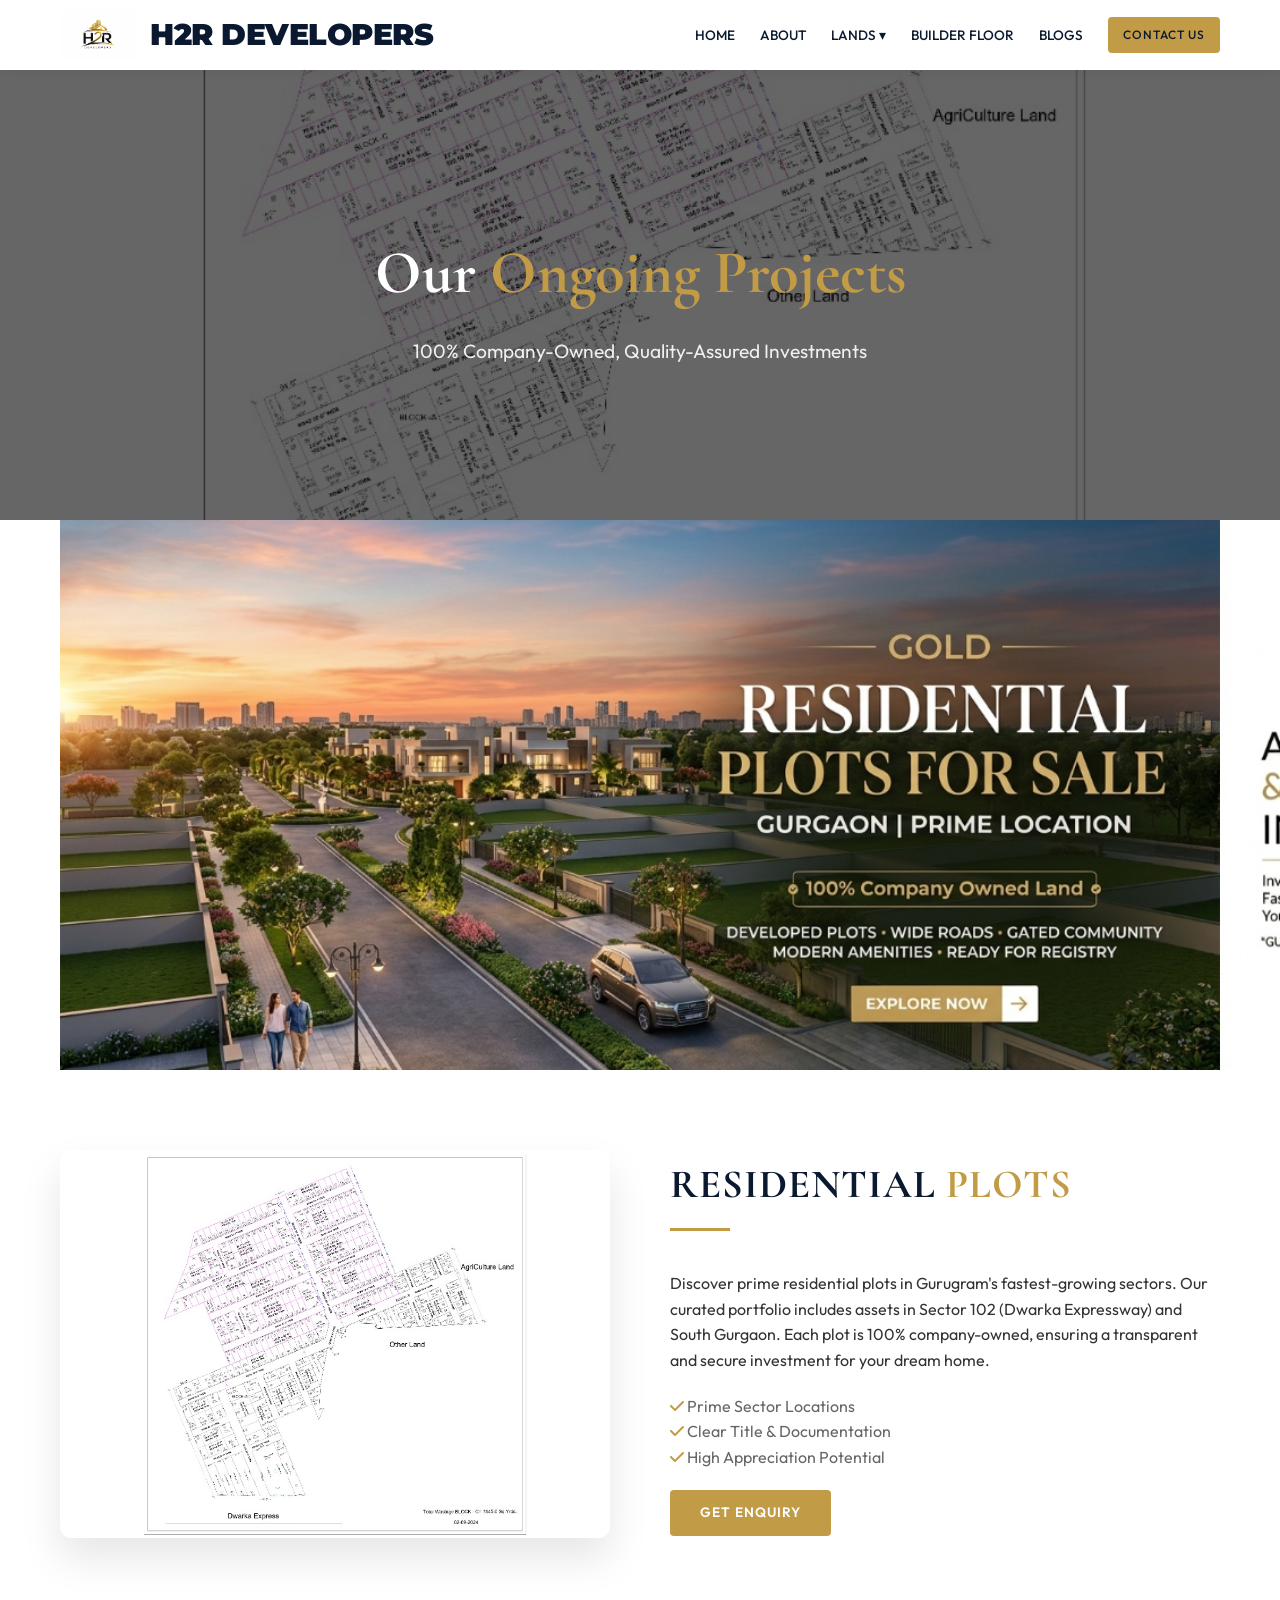
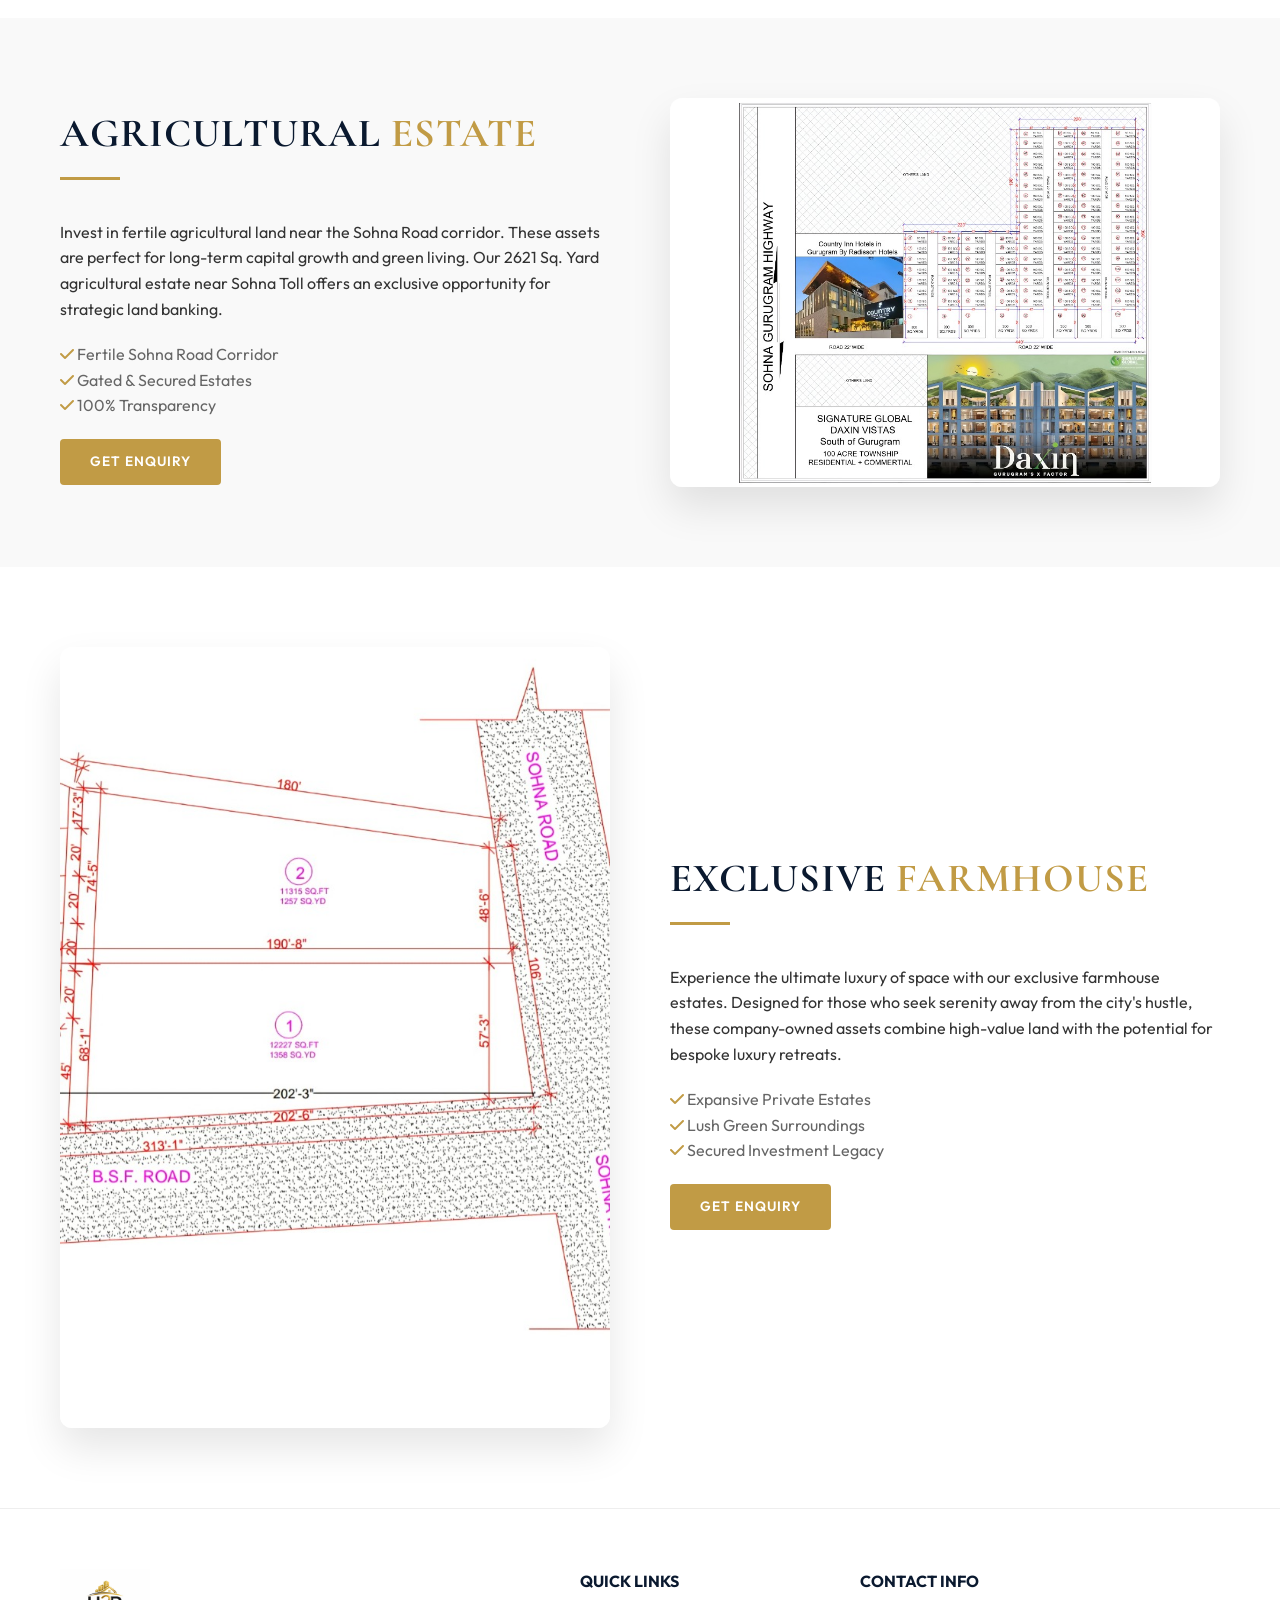
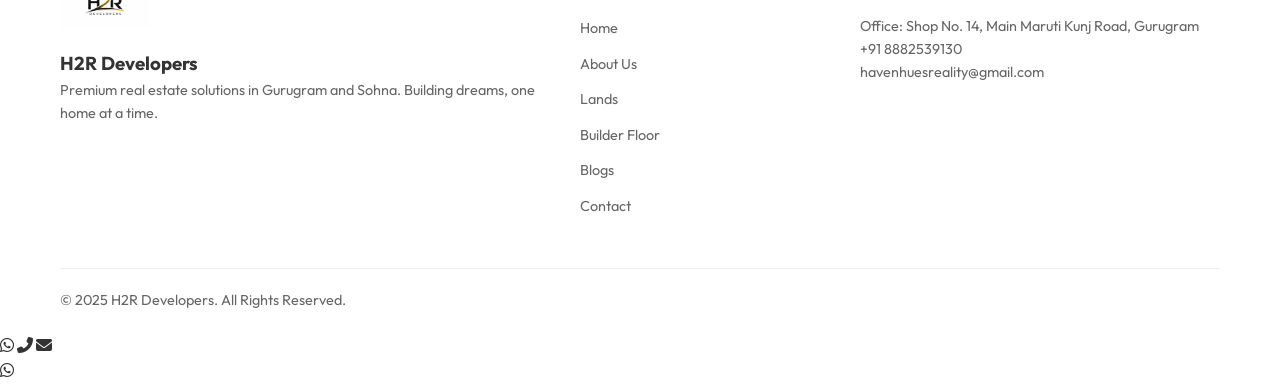
<file: lands.html>
<!DOCTYPE html>
<html lang="en">

<head>
    <meta charset="UTF-8">
    <meta name="viewport" content="width=device-width, initial-scale=1.0">
    <title>Ongoing Projects - H2R Developers</title>
    <meta name="description" content="Explore premium residential, agricultural, and farmhouse Ongoing Projects with H2R Developers.">

    <link rel="preconnect" href="https://fonts.googleapis.com">
    <link rel="preconnect" href="https://fonts.gstatic.com" crossorigin>
    <link
        href="https://fonts.googleapis.com/css2?family=Cormorant+Garamond:ital,wght@0,300;0,400;0,600;0,700;1,400&family=Outfit:wght@300;400;500;600;700&display=swap"
        rel="stylesheet">
    <link rel="stylesheet" href="https://cdnjs.cloudflare.com/ajax/libs/font-awesome/6.4.0/css/all.min.css">
    <style>
        :root {
            --primary-color: #0a192f;
            --accent-color: #c19b45;
            --text-color: #333;
            --text-light: #666;
            --white: #ffffff;
            --bg-light: #f9f9f9;
            --serif-font: 'Cormorant Garamond', serif;
            --body-font: 'Outfit', sans-serif;
            --transition: all 0.3s ease;
        }

        * { margin: 0; padding: 0; box-sizing: border-box; }
        body { font-family: var(--body-font); color: var(--text-color); line-height: 1.6; overflow-x: hidden; }
        a { text-decoration: none; color: inherit; transition: var(--transition); }
        ul { list-style: none; }
        img { max-width: 100%; height: auto; display: block; }
        .container { max-width: 1200px; margin: 0 auto; padding: 0 20px; }
        .section { padding: 100px 0; }
        .bg-light { background-color: var(--bg-light); }
        .bg-dark { background-color: var(--primary-color); color: var(--white); }

        .section-title {
            font-family: var(--serif-font);
            font-size: 2.5rem;
            color: var(--primary-color);
            margin-bottom: 40px;
            letter-spacing: 1px;
            position: relative;
            padding-bottom: 15px;
        }
        .section-title::after {
            content: '';
            position: absolute;
            bottom: 0;
            left: 0;
            width: 60px;
            height: 3px;
            background-color: var(--accent-color);
        }
        .text-center .section-title::after { left: 50%; transform: translateX(-50%); }
        .text-center { text-align: center; }
        .accent { color: var(--accent-color); }

        .btn {
            display: inline-block;
            padding: 12px 30px;
            font-weight: 600;
            text-transform: uppercase;
            letter-spacing: 1px;
            cursor: pointer;
            border: none;
            font-size: 0.85rem;
            border-radius: 4px;
            transition: var(--transition);
        }
        .btn-primary { background-color: var(--accent-color); color: var(--white); }
        .btn-primary:hover { background-color: var(--primary-color); transform: scale(1.05); }

        /* Navbar */
        #navbar {
            position: sticky; top: 0; left: 0; width: 100%; z-index: 1000;
            padding: 10px 0; background-color: var(--white);
            box-shadow: 0 2px 10px rgba(0,0,0,0.05);
        }
        .nav-container {
            display: flex; justify-content: space-between; align-items: center;
            max-width: 1200px; margin: 0 auto; padding: 0 20px;
        }
        img.logo { height: 50px; width: auto; object-fit: contain; }
        .logo-link { display: flex; align-items: center; gap: 15px; }
        .brand-name {
            font-family: var(--serif-font); font-size: 1.1rem;
            color: var(--primary-color); font-weight: 700;
            text-transform: uppercase; letter-spacing: 1px;
        }
        .nav-links { display: flex; align-items: center; gap: 25px; }
        .nav-links a { color: var(--primary-color); font-weight: 500; font-size: 0.85rem; text-transform: uppercase; }
        .nav-links a:hover { color: var(--accent-color); }
        .dropdown { position: relative; }
        .dropdown-menu {
            position: absolute; top: 100%; left: 0; background-color: var(--white);
            min-width: 200px; box-shadow: 0 10px 20px rgba(0,0,0,0.1);
            display: none; z-index: 1000; padding: 10px 0;
            border-top: 3px solid var(--accent-color);
        }
        .dropdown:hover .dropdown-menu { display: block; }
        .dropdown-menu li a { padding: 12px 20px; display: block; font-size: 0.8rem; text-transform: capitalize; }
        .burger { display: none; cursor: pointer; }
        .burger div { width: 25px; height: 3px; background-color: var(--primary-color); margin: 5px; }

        /* Page Heroes */
        .page-hero {
            height: 450px;
            display: flex;
            align-items: center;
            justify-content: center;
            background-size: cover;
            background-position: center;
            background-repeat: no-repeat;
            position: relative;
            color: var(--white);
            text-align: center;
            margin-bottom: 0;
        }

        .hero-overlay {
            position: absolute;
            top: 0;
            left: 0;
            width: 100%;
            height: 100%;
            background: rgba(0, 0, 0, 0.6);
        }

        .page-hero-content {
            position: relative;
            z-index: 1;
            max-width: 800px;
            padding: 0 20px;
        }

        .page-hero-content h1 {
            font-family: var(--serif-font);
            font-size: 3.8rem;
            margin-bottom: 15px;
            color: var(--white);
        }

        .page-hero-content p {
            font-size: 1.2rem;
            color: rgba(255, 255, 255, 0.9);
        }

        /* Land Sections */
        .land-section { padding: 80px 0; }
        .land-grid { display: grid; grid-template-columns: 1fr 1fr; gap: 60px; align-items: center; }
        .land-image img { border-radius: 12px; box-shadow: 0 20px 40px rgba(0,0,0,0.1); }
        
        /* Gallery */
        .gallery-grid { display: grid; grid-template-columns: repeat(auto-fit, minmax(280px, 1fr)); gap: 30px; margin-top: 40px; }
        .gallery-item { position: relative; overflow: hidden; border-radius: 12px; height: 350px; }
        .gallery-item img { width: 100%; height: 100%; object-fit: cover; transition: transform 0.5s ease; }
        .gallery-item:hover img { transform: scale(1.1); }
        .gallery-overlay {
            position: absolute; bottom: 0; left: 0; width: 100%; padding: 25px;
            background: linear-gradient(transparent, rgba(0,0,0,0.8)); color: var(--white);
        }

        /* Footer */
        footer { background-color: var(--white); color: var(--text-color); padding: 60px 0 20px; border-top: 1px solid #eee; }
        .footer-grid { display: grid; grid-template-columns: 2fr 1fr 1.5fr; gap: 40px; }
        .footer-logo { height: 60px; margin-bottom: 20px; }
        footer h4 { margin-bottom: 20px; color: var(--primary-color); text-transform: uppercase; font-size: 1rem; }
        footer p, footer li a { color: var(--text-light); font-size: 0.9rem; }
        footer li { margin-bottom: 10px; }
        .footer-bottom { margin-top: 40px; padding-top: 20px; border-top: 1px solid #eee; font-size: 0.8rem; color: #888; }

        /* Responsive Tweak */
        @media (max-width: 992px) {
            .gallery-grid { grid-template-columns: repeat(2, 1fr); }
        }
        @media (max-width: 768px) {
            .gallery-grid { grid-template-columns: 1fr; }
            .land-grid { grid-template-columns: 1fr !important; gap: 30px !important; }
            .land-image { order: 1; }
            .land-content { order: 2; }
        }
        }

        /* Promotional Slider */
        .promo-slider {
            position: relative;
            width: 100%;
            max-width: 1200px;
            margin: 40px auto;
            overflow: hidden;
            border-radius: 12px;
            box-shadow: 0 10px 30px rgba(0,0,0,0.1);
        }
        .slides {
            display: flex;
            transition: transform 0.5s ease-in-out;
        }
        .slide {
            min-width: 100%;
            position: relative;
        }
        .slide img {
            width: 100%;
            height: 550px;
            object-fit: cover;
        }
        .slider-btn {
            position: absolute;
            top: 50%;
            transform: translateY(-50%);
            background: rgba(255,255,255,0.7);
            color: var(--primary-color);
            border: none;
            width: 50px;
            height: 50px;
            border-radius: 50%;
            cursor: pointer;
            font-size: 1.5rem;
            display: flex;
            align-items: center;
            justify-content: center;
            z-index: 10;
            transition: var(--transition);
        }
        .slider-btn:hover {
            background: var(--accent-color);
            color: var(--white);
        }
        .prev-btn { left: 20px; }
        .next-btn { right: 20px; }

        @media (max-width: 768px) {
            .slide img { height: 300px; }
            .slider-btn { width: 40px; height: 40px; font-size: 1.2rem; }
        }
    
    /* MOBILE UI FIXES */
    @media (max-width: 768px) {
        .nav-container {
            padding: 5px 15px !important;
        }
        .brand-name {
            font-size: 0.8rem !important;
            white-space: nowrap;
        }
        .nav-links {
            position: fixed !important;
            right: 0 !important;
            top: 0 !important;
            height: 100vh !important;
            width: 75% !important;
            background-color: #ffffff !important;
            display: flex !important;
            flex-direction: column !important;
            align-items: center !important;
            justify-content: center !important;
            transform: translateX(100%);
            transition: transform 0.4s ease-in-out !important;
            z-index: 2000 !important;
            box-shadow: -10px 0 30px rgba(0,0,0,0.15) !important;
            gap: 20px !important;
            padding-top: 50px !important;
        }
        .nav-links.nav-active {
            transform: translateX(0%) !important;
        }
        .nav-links li {
            margin: 10px 0 !important;
            width: 100%;
            text-align: center;
        }
        .nav-links a {
            font-size: 1.1rem !important;
            display: block;
            width: 100%;
            padding: 10px 0;
        }
        .burger {
            display: block !important;
            position: relative;
            z-index: 2001 !important;
        }
        .hero-title, .page-hero-content h1 {
            font-size: 2.2rem !important;
            line-height: 1.2 !important;
        }
        .promo-slider {
            margin: 15px auto !important;
            height: auto !important;
        }
        .slide img {
            height: 250px !important;
            object-fit: cover !important;
        }
        .section {
            padding: 50px 0 !important;
        }
        .section-title {
            font-size: 1.8rem !important;
        }
    }


    /* HERO FONT FIX */
    @media (max-width: 768px) {
        .page-hero-content h1 {
            font-size: 1.8rem !important;
            margin-bottom: 10px !important;
        }
        .page-hero-content p {
            font-size: 0.9rem !important;
        }
        .hero-title {
            font-size: 2rem !important;
        }
        .nav-container {
            justify-content: space-between !important;
        }
        .logo-link {
            gap: 8px !important;
        }
    }


    /* FINAL MOBILE UI FIXES */
    @media (max-width: 768px) {
        .page-hero-content h1, .hero-content h1 {
            font-size: 1.8rem !important;
            line-height: 1.2 !important;
            margin-bottom: 10px !important;
        }
        .page-hero-content p, .hero-content p {
            font-size: 0.9rem !important;
        }
        .nav-container {
            justify-content: space-between !important;
            padding: 5px 15px !important;
        }
        .logo-link {
            gap: 8px !important;
        }
        .brand-name {
            font-size: 0.8rem !important;
            white-space: nowrap !important;
            display: block !important;
        }
        .nav-links {
            padding-top: 80px !important;
            gap: 15px !important;
        }
        .nav-links a {
            font-size: 1rem !important;
        }
        .promo-slider {
            margin: 10px auto !important;
        }
        .slide img {
            height: 220px !important;
        }
    }


    /* SLIDER & HERO OVERLAP FIX */
    @media (max-width: 768px) {
        .page-hero {
            height: 300px !important;
            margin-bottom: 20px !important;
        }
        .page-hero-content h1 {
            font-size: 1.6rem !important;
            margin-bottom: 5px !important;
        }
        .promo-slider {
            width: 100% !important;
            margin: 10px 0 !important;
            border-radius: 8px !important;
            overflow: hidden !important;
        }
        .slides {
            display: flex !important;
            width: 100% !important;
        }
        .slide {
            flex: 0 0 100% !important;
            width: 100% !important;
            min-width: 100% !important;
        }
        .slide img {
            height: 220px !important;
            width: 100% !important;
            object-fit: cover !important;
        }
        .land-gallery {
            gap: 10px !important;
        }
    }


    /* Surgical Mobile Menu Fix */
    @media (max-width: 768px) {
        .mobile-nav-logo {
            display: flex !important;
            flex-direction: column;
            align-items: center;
            margin-bottom: 30px;
            border-bottom: 1px solid #eee;
            padding-bottom: 15px;
            width: 90%;
        }
        .mobile-nav-logo img {
            height: 50px !important;
            margin-bottom: 8px;
        }
        .mobile-nav-logo span {
            font-family: 'Cormorant Garamond', serif;
            font-weight: 700;
            color: #0a192f;
            font-size: 0.9rem;
        }
        .nav-links {
            justify-content: flex-start !important;
            padding-top: 60px !important;
        }
        .nav-links a {
            opacity: 1 !important;
            color: #0a192f !important;
            transform: none !important;
        }
    }
    .mobile-nav-logo { display: none; }

    
    .brand-name {
        font-family: 'Playfair Display', serif !important;
        font-size: 1.8rem !important;
        font-weight: 800 !important;
        letter-spacing: 1px !important;
        color: #0a192f !important;
    }
    @media (max-width: 768px) {
        .logo-link img.logo {
            height: 55px !important;
        }
        .brand-name {
            font-size: 1.3rem !important;
        }
    }

    /* Navbar Branding Upgrade - Montserrat Fix */
    .brand-name {
        font-family: 'Montserrat', sans-serif !important;
        font-size: 1.9rem !important;
        font-weight: 900 !important;
        letter-spacing: -0.5px !important;
        color: #0a192f !important;
        text-transform: uppercase !important;
    }
    @media (max-width: 768px) {
        .brand-name {
            font-size: 1.4rem !important;
        }
    }
</style>
<link href="https://fonts.googleapis.com/css2?family=Playfair+Display:wght@700;800&display=swap" rel="stylesheet">
<link href="https://fonts.googleapis.com/css2?family=Montserrat:wght@900&display=swap" rel="stylesheet">
</head>

<body>

    <!-- Navbar -->
    <nav id="navbar">
        <div class="nav-container">
            <a href="index.html" class="logo-link">
                <img src="logo.png" alt="H2R Developers Logo" class="logo">
                <span class="brand-name">H2R DEVELOPERS</span>
            </a>
            <ul class="nav-links" id="navLinks">
                                <li class="mobile-nav-logo">
                    <img src="logo.png" alt="H2R Logo">
                    <span>H2R DEVELOPERS</span>
                </li>
<li><a href="index.html">Home</a></li>
                <li><a href="about.html">About</a></li>
                <li class="dropdown">
                    <a href="lands.html">Lands ▾</a>
                    <ul class="dropdown-menu">
                        <li><a href="lands.html#residential">Residential</a></li>
                        <li><a href="lands.html#agricultural">Agricultural</a></li>
                        <li><a href="lands.html#farmhouse">Farmhouse</a></li>
                    </ul>
                </li>
                <li><a href="#" class="open-projects-modal">Builder Floor</a></li>
                <li><a href="blogs.html">Blogs</a></li>
                <li><a href="contact.html" class="btn btn-primary" style="padding: 8px 15px; font-size: 0.75rem;">Contact us</a></li>
            </ul>
            <div class="burger"><div class="line1"></div><div class="line2"></div><div class="line3"></div></div>
        </div>
    </nav>

    <!-- Page Hero -->
    <section class="page-hero" style="background-image: url('land1.jpg');">
        <div class="hero-overlay"></div>
        <div class="page-hero-content">
            <h1>Our <span class="accent">Ongoing Projects</span></h1>
            <p>100% Company-Owned, Quality-Assured Investments</p>
        </div>
    </section>


    <!-- Promotional Slider Section -->
    <div class="container">
        <div class="promo-slider reveal-up">
            <div class="slides">
                <div class="slide">
                    <img src="land_promo1.jpg" alt="Residential Plots For Sale">
                </div>
                <div class="slide">
                    <img src="land_promo2.jpg" alt="Agriculture & R-Zone Land">
                </div>
                <div class="slide">
                    <img src="land_promo3.jpg" alt="Own A Farm House">
                </div>
            </div>
            <!-- Buttons removed as slider is now automated -->
        </div>
    </div>

    <!-- Residential Section -->
    <section id="residential" class="land-section">
        <div class="container">
            <div class="land-grid">
                <div class="land-image">
                    <img src="land1.jpg" alt="Residential Plots">
                </div>
                <div class="land-content">
                    <h2 class="section-title">RESIDENTIAL <span class="accent">PLOTS</span></h2>
                    <p>Discover prime residential plots in Gurugram's fastest-growing sectors. Our curated portfolio includes assets in Sector 102 (Dwarka Expressway) and South Gurgaon. Each plot is 100% company-owned, ensuring a transparent and secure investment for your dream home.</p>
                    <ul style="margin: 20px 0; color: var(--text-light);">
                        <li><i class="fas fa-check accent"></i> Prime Sector Locations</li>
                        <li><i class="fas fa-check accent"></i> Clear Title & Documentation</li>
                        <li><i class="fas fa-check accent"></i> High Appreciation Potential</li>
                    </ul>
                    <a href="contact.html" class="btn btn-primary">Get Enquiry</a>
                </div>
            </div>
        </div>
    </section>

    <!-- Agricultural Section -->
    <section id="agricultural" class="land-section bg-light">
        <div class="container">
            <div class="land-grid" style="direction: rtl;">
                <div class="land-image" style="direction: ltr;">
                    <img src="land2.jpg" alt="Agricultural Land">
                </div>
                <div class="land-content" style="direction: ltr;">
                    <h2 class="section-title">AGRICULTURAL <span class="accent">ESTATE</span></h2>
                    <p>Invest in fertile agricultural land near the Sohna Road corridor. These assets are perfect for long-term capital growth and green living. Our 2621 Sq. Yard agricultural estate near Sohna Toll offers an exclusive opportunity for strategic land banking.</p>
                    <ul style="margin: 20px 0; color: var(--text-light);">
                        <li><i class="fas fa-check accent"></i> Fertile Sohna Road Corridor</li>
                        <li><i class="fas fa-check accent"></i> Gated & Secured Estates</li>
                        <li><i class="fas fa-check accent"></i> 100% Transparency</li>
                    </ul>
                    <a href="contact.html" class="btn btn-primary">Get Enquiry</a>
                </div>
            </div>
        </div>
    </section>

    <!-- Farmhouse Section -->
    <section id="farmhouse" class="land-section">
        <div class="container">
            <div class="land-grid">
                <div class="land-image">
                    <img src="land4.jpg" alt="Exclusive Farmhouse">
                </div>
                <div class="land-content">
                    <h2 class="section-title">EXCLUSIVE <span class="accent">FARMHOUSE</span></h2>
                    <p>Experience the ultimate luxury of space with our exclusive farmhouse estates. Designed for those who seek serenity away from the city's hustle, these company-owned assets combine high-value land with the potential for bespoke luxury retreats.</p>
                    <ul style="margin: 20px 0; color: var(--text-light);">
                        <li><i class="fas fa-check accent"></i> Expansive Private Estates</li>
                        <li><i class="fas fa-check accent"></i> Lush Green Surroundings</li>
                        <li><i class="fas fa-check accent"></i> Secured Investment Legacy</li>
                    </ul>
                    <a href="contact.html" class="btn btn-primary">Get Enquiry</a>
                </div>
            </div>
        </div>
    </section>

    <!-- Footer -->
    <footer>
        <div class="container">
            <div class="footer-grid">
                <div class="footer-col">
                    <img src="logo.png" alt="H2R Developers" class="footer-logo">
                    <h3>H2R Developers</h3>
                    <p>Premium real estate solutions in Gurugram and Sohna. Building dreams, one home at a time.</p>
                </div>
                <div class="footer-col">
                    <h4>Quick Links</h4>
                    <ul>
                        <li><a href="index.html">Home</a></li>
                        <li><a href="about.html">About Us</a></li>
                        <li><a href="lands.html">Lands</a></li>
                        <li><a href="#" class="open-projects-modal">Builder Floor</a></li>
                        <li><a href="blogs.html">Blogs</a></li>
                        <li><a href="contact.html">Contact</a></li>
                    </ul>
                </div>
                <div class="footer-col">
                    <h4>Contact Info</h4>
                    <p>Office: Shop No. 14, Main Maruti Kunj Road, Gurugram</p>
                    <p>+91 8882539130</p>
                    <p>havenhuesreality@gmail.com</p>
                </div>
            </div>
            <div class="footer-bottom">
                <p>&copy; 2025 H2R Developers. All Rights Reserved.</p>
            </div>
        </div>
    </footer>

    <script src="script.js"></script>
<script>
// Mobile Nav Toggle Logic
    const burger = document.querySelector('.burger');
    const nav = document.querySelector('.nav-links');
    const navLinks = document.querySelectorAll('.nav-links li');

    if (burger && nav) {
        burger.addEventListener('click', () => {
            nav.classList.toggle('nav-active');
            burger.classList.toggle('toggle');
            
            // Animation removed for visibility
        });
    }

</script>
    <script>
        // Dedicated Slider Logic for Ongoing Projects
        const slidesContainer = document.querySelector('.slides');
        const slides = document.querySelectorAll('.slide');
        const prevBtn = document.querySelector('.prev-btn');
        const nextBtn = document.querySelector('.next-btn');
        
        if (slidesContainer && slides.length > 0) {
            let currentIndex = 0;
            
            function updateSlider() {
                slidesContainer.style.transform = `translateX(-${currentIndex * 100}%)`;
            }
            
            if (nextBtn) {
                nextBtn.addEventListener('click', () => {
                    currentIndex = (currentIndex + 1) % slides.length;
                    updateSlider();
                });
            }
            
            if (prevBtn) {
                prevBtn.addEventListener('click', () => {
                    currentIndex = (currentIndex - 1 + slides.length) % slides.length;
                    updateSlider();
                });
            }
            
            // Auto-slide every 3 seconds
            setInterval(() => {
                currentIndex = (currentIndex + 1) % slides.length;
                updateSlider();
            }, 3000);
        }
    </script>
    <!-- Fixed Contact Bar -->
    <div class="fixed-contact-bar">
        <a href="https://wa.me/918882539130" target="_blank" title="WhatsApp"><i class="fab fa-whatsapp"></i></a>
        <a href="tel:+918882539130" title="Call Us"><i class="fas fa-phone-alt"></i></a>
        <a href="mailto:havenhuesreality@gmail.com" title="Email Us"><i class="fas fa-envelope"></i></a>
    </div>
    <a href="https://wa.me/918882539130" class="whatsapp-float" target="_blank" title="Chat on WhatsApp">
        <i class="fab fa-whatsapp"></i>
    </a>

<!-- Projects Modal -->
<style>
.projects-modal {
    display: none;
    position: fixed;
    z-index: 9999;
    left: 0;
    top: 0;
    width: 100%;
    height: 100%;
    background-color: rgba(0,0,0,0.8);
    backdrop-filter: blur(5px);
    align-items: center;
    justify-content: center;
    opacity: 0;
    transition: opacity 0.3s ease;
}

.projects-modal.show {
    display: flex;
    opacity: 1;
}

.projects-modal-content {
    background-color: #fff;
    padding: 40px;
    border-radius: 12px;
    width: 90%;
    max-width: 800px;
    position: relative;
    transform: translateY(-20px);
    transition: transform 0.3s ease;
    box-shadow: 0 20px 50px rgba(0,0,0,0.3);
}

.projects-modal.show .projects-modal-content {
    transform: translateY(0);
}

.projects-modal-close {
    position: absolute;
    top: 15px;
    right: 20px;
    font-size: 32px;
    font-weight: 300;
    color: #666;
    cursor: pointer;
    transition: color 0.3s ease;
}

.projects-modal-close:hover {
    color: #c19b45;
}

.projects-modal-title {
    font-family: 'Cormorant Garamond', serif;
    font-size: 2.5rem;
    color: #0a192f;
    text-align: center;
    margin-bottom: 30px;
}

.projects-modal-grid {
    display: grid;
    grid-template-columns: 1fr 1fr;
    gap: 30px;
}

.projects-modal-card {
    background: #fff;
    border-radius: 8px;
    overflow: hidden;
    box-shadow: 0 5px 20px rgba(0,0,0,0.08);
    border: 1px solid #eee;
    transition: transform 0.3s ease;
}

.projects-modal-card:hover {
    transform: translateY(-5px);
    box-shadow: 0 10px 30px rgba(0,0,0,0.12);
}

.projects-modal-card img {
    width: 100%;
    height: 220px;
    object-fit: cover;
}

.projects-modal-info {
    padding: 25px;
    text-align: center;
}

.projects-modal-info h3 {
    font-family: 'Cormorant Garamond', serif;
    color: #0a192f;
    font-size: 1.6rem;
    margin-bottom: 10px;
}

.projects-modal-info p {
    color: #666;
    font-size: 0.95rem;
    margin-bottom: 20px;
}

@media (max-width: 768px) {
    .projects-modal-grid {
        grid-template-columns: 1fr;
    }
    .projects-modal-content {
        padding: 30px 20px;
        max-height: 90vh;
        overflow-y: auto;
    }
}

    /* MOBILE UI FIXES */
    @media (max-width: 768px) {
        .nav-container {
            padding: 5px 15px !important;
        }
        .brand-name {
            font-size: 0.8rem !important;
            white-space: nowrap;
        }
        .nav-links {
            position: fixed !important;
            right: 0 !important;
            top: 0 !important;
            height: 100vh !important;
            width: 75% !important;
            background-color: #ffffff !important;
            display: flex !important;
            flex-direction: column !important;
            align-items: center !important;
            justify-content: center !important;
            transform: translateX(100%);
            transition: transform 0.4s ease-in-out !important;
            z-index: 2000 !important;
            box-shadow: -10px 0 30px rgba(0,0,0,0.15) !important;
            gap: 20px !important;
            padding-top: 50px !important;
        }
        .nav-links.nav-active {
            transform: translateX(0%) !important;
        }
        .nav-links li {
            margin: 10px 0 !important;
            width: 100%;
            text-align: center;
        }
        .nav-links a {
            font-size: 1.1rem !important;
            display: block;
            width: 100%;
            padding: 10px 0;
        }
        .burger {
            display: block !important;
            position: relative;
            z-index: 2001 !important;
        }
        .hero-title, .page-hero-content h1 {
            font-size: 2.2rem !important;
            line-height: 1.2 !important;
        }
        .promo-slider {
            margin: 15px auto !important;
            height: auto !important;
        }
        .slide img {
            height: 250px !important;
            object-fit: cover !important;
        }
        .section {
            padding: 50px 0 !important;
        }
        .section-title {
            font-size: 1.8rem !important;
        }
    }


    /* HERO FONT FIX */
    @media (max-width: 768px) {
        .page-hero-content h1 {
            font-size: 1.8rem !important;
            margin-bottom: 10px !important;
        }
        .page-hero-content p {
            font-size: 0.9rem !important;
        }
        .hero-title {
            font-size: 2rem !important;
        }
        .nav-container {
            justify-content: space-between !important;
        }
        .logo-link {
            gap: 8px !important;
        }
    }


    /* FINAL MOBILE UI FIXES */
    @media (max-width: 768px) {
        .page-hero-content h1, .hero-content h1 {
            font-size: 1.8rem !important;
            line-height: 1.2 !important;
            margin-bottom: 10px !important;
        }
        .page-hero-content p, .hero-content p {
            font-size: 0.9rem !important;
        }
        .nav-container {
            justify-content: space-between !important;
            padding: 5px 15px !important;
        }
        .logo-link {
            gap: 8px !important;
        }
        .brand-name {
            font-size: 0.8rem !important;
            white-space: nowrap !important;
            display: block !important;
        }
        .nav-links {
            padding-top: 80px !important;
            gap: 15px !important;
        }
        .nav-links a {
            font-size: 1rem !important;
        }
        .promo-slider {
            margin: 10px auto !important;
        }
        .slide img {
            height: 220px !important;
        }
    }


    /* SLIDER & HERO OVERLAP FIX */
    @media (max-width: 768px) {
        .page-hero {
            height: 300px !important;
            margin-bottom: 20px !important;
        }
        .page-hero-content h1 {
            font-size: 1.6rem !important;
            margin-bottom: 5px !important;
        }
        .promo-slider {
            width: 100% !important;
            margin: 10px 0 !important;
            border-radius: 8px !important;
            overflow: hidden !important;
        }
        .slides {
            display: flex !important;
            width: 100% !important;
        }
        .slide {
            flex: 0 0 100% !important;
            width: 100% !important;
            min-width: 100% !important;
        }
        .slide img {
            height: 220px !important;
            width: 100% !important;
            object-fit: cover !important;
        }
        .land-gallery {
            gap: 10px !important;
        }
    }


    /* Surgical Mobile Menu Fix */
    @media (max-width: 768px) {
        .mobile-nav-logo {
            display: flex !important;
            flex-direction: column;
            align-items: center;
            margin-bottom: 30px;
            border-bottom: 1px solid #eee;
            padding-bottom: 15px;
            width: 90%;
        }
        .mobile-nav-logo img {
            height: 50px !important;
            margin-bottom: 8px;
        }
        .mobile-nav-logo span {
            font-family: 'Cormorant Garamond', serif;
            font-weight: 700;
            color: #0a192f;
            font-size: 0.9rem;
        }
        .nav-links {
            justify-content: flex-start !important;
            padding-top: 60px !important;
        }
        .nav-links a {
            opacity: 1 !important;
            color: #0a192f !important;
            transform: none !important;
        }
    }
    .mobile-nav-logo { display: none; }

    
    .brand-name {
        font-family: 'Playfair Display', serif !important;
        font-size: 1.8rem !important;
        font-weight: 800 !important;
        letter-spacing: 1px !important;
        color: #0a192f !important;
    }
    @media (max-width: 768px) {
        .logo-link img.logo {
            height: 55px !important;
        }
        .brand-name {
            font-size: 1.3rem !important;
        }
    }

    /* Navbar Branding Upgrade - Montserrat Fix */
    .brand-name {
        font-family: 'Montserrat', sans-serif !important;
        font-size: 1.9rem !important;
        font-weight: 900 !important;
        letter-spacing: -0.5px !important;
        color: #0a192f !important;
        text-transform: uppercase !important;
    }
    @media (max-width: 768px) {
        .brand-name {
            font-size: 1.4rem !important;
        }
    }
</style>

<div id="projectsModal" class="projects-modal">
    <div class="projects-modal-content">
        <span class="projects-modal-close">&times;</span>
        <h2 class="projects-modal-title">Ongoing <span style="color: #c19b45;">Projects</span></h2>
        <div class="projects-modal-grid">
            
            <!-- Vallyca Residency -->
            <div class="projects-modal-card">
                <img src="dlf_almeda.jpg" alt="Vallyca Residency">
                <div class="projects-modal-info">
                    <h3>Vallyca Residency</h3>
                    <p><i class="fas fa-map-marker-alt" style="color: #c19b45;"></i> Sohna Road, Gurugram</p>
                    <a href="builder-floor.html" class="btn btn-primary" style="display: block; width: 100%; text-align: center; background-color: #c19b45; color: #fff; padding: 12px; border-radius: 4px; font-weight: 600; text-transform: uppercase;">View Details</a>
                </div>
            </div>

            <!-- DLF Almeda -->
            <div class="projects-modal-card">
                <img src="dlf_almeda_new.jpg" alt="DLF Almeda">
                <div class="projects-modal-info">
                    <h3>DLF Almeda</h3>
                    <p><i class="fas fa-map-marker-alt" style="color: #c19b45;"></i> Sector 73, Gurugram</p>
                    <a href="contact.html" class="btn btn-outline" style="display: block; width: 100%; text-align: center; border: 2px solid #c19b45; color: #c19b45; padding: 10px; border-radius: 4px; font-weight: 600; text-transform: uppercase;">Enquire Now</a>
                </div>
            </div>

        </div>
    </div>
</div>

<script>
document.addEventListener('DOMContentLoaded', () => {
    const modal = document.getElementById('projectsModal');
    const closeBtn = document.querySelector('.projects-modal-close');
    const openBtns = document.querySelectorAll('.open-projects-modal');

    if(modal && closeBtn) {
        openBtns.forEach(btn => {
            btn.addEventListener('click', (e) => {
                e.preventDefault();
                modal.classList.add('show');
            });
        });

        closeBtn.addEventListener('click', () => {
            modal.classList.remove('show');
        });

        window.addEventListener('click', (e) => {
            if (e.target === modal) {
                modal.classList.remove('show');
            }
        });
    }
});
</script>

</body>

</html>
</file>
<file: style.css>
:root {
    --primary-color: #0a192f;
    --accent-color: #c19b45;
    --text-color: #333;
    --text-light: #666;
    --white: #ffffff;
    --bg-light: #f9f9f9;
    --serif-font: 'Cormorant Garamond', serif;
    --body-font: 'Outfit', sans-serif;
    --transition: all 0.3s ease;
}

* {
    margin: 0;
    padding: 0;
    box-sizing: border-box;
}

body {
    font-family: var(--body-font);
    color: var(--text-color);
    line-height: 1.6;
    overflow-x: hidden;
}

a {
    text-decoration: none;
    color: inherit;
    transition: var(--transition);
}

ul {
    list-style: none;
}

img {
    max-width: 100%;
    height: auto;
    display: block;
}

.container {
    max-width: 1200px;
    margin: 0 auto;
    padding: 0 20px;
}

.section {
    padding: 100px 0;
}

.bg-light {
    background-color: var(--bg-light);
}

.bg-dark {
    background-color: var(--primary-color);
    color: var(--white);
}

.section-title {
    font-family: var(--serif-font);
    font-size: 2.5rem;
    color: var(--primary-color);
    margin-bottom: 40px;
    letter-spacing: 1px;
    position: relative;
    padding-bottom: 15px;
}

.section-title::after {
    content: '';
    position: absolute;
    bottom: 0;
    left: 0;
    width: 60px;
    height: 3px;
    background-color: var(--accent-color);
}

.text-center .section-title::after {
    left: 50%;
    transform: translateX(-50%);
}

.text-center {
    text-align: center;
}

.accent {
    color: var(--accent-color);
}

/* Buttons */
.btn {
    display: inline-block;
    padding: 12px 30px;
    font-weight: 600;
    text-transform: uppercase;
    letter-spacing: 1px;
    cursor: pointer;
    border: none;
    font-size: 0.85rem;
    border-radius: 4px;
    transition: var(--transition);
}

.btn-primary {
    background-color: var(--accent-color);
    color: var(--white);
}

.btn-primary:hover {
    background-color: var(--primary-color);
    transform: scale(1.05);
}

.btn-outline {
    border: 2px solid var(--accent-color);
    color: var(--accent-color);
    background: transparent;
}

.btn-outline:hover {
    background-color: var(--accent-color);
    color: var(--white);
}

/* Navbar */
#navbar {
    position: sticky;
    top: 0;
    left: 0;
    width: 100%;
    z-index: 1000;
    padding: 10px 0;
    background-color: var(--white);
    box-shadow: 0 2px 10px rgba(0,0,0,0.05);
    transition: var(--transition);
}

.nav-container {
    display: flex;
    justify-content: space-between;
    align-items: center;
    max-width: 1200px;
    margin: 0 auto;
    padding: 0 20px;
}

img.logo {
    height: 50px;
    width: auto;
    padding: 2px 0;
    object-fit: contain;
}

.logo-link {
    display: flex;
    align-items: center;
    gap: 15px;
}

.brand-name {
    font-family: var(--serif-font);
    font-size: 1.1rem;
    color: var(--primary-color);
    font-weight: 700;
    letter-spacing: 1px;
    text-transform: uppercase;
}

.nav-links {
    display: flex;
    align-items: center;
    gap: 25px;
}

.nav-links a {
    color: var(--primary-color);
    font-weight: 500;
    font-size: 0.85rem;
    text-transform: uppercase;
    letter-spacing: 0.5px;
}

.nav-links a:hover {
    color: var(--accent-color);
}

.dropdown {
    position: relative;
}

.dropdown-menu {
    position: absolute;
    top: 100%;
    left: 0;
    background-color: var(--white);
    min-width: 200px;
    box-shadow: 0 10px 20px rgba(0,0,0,0.1);
    display: none;
    z-index: 1000;
    padding: 10px 0;
    border-top: 3px solid var(--accent-color);
}

.dropdown:hover .dropdown-menu {
    display: block;
}

.dropdown-menu li a {
    padding: 12px 20px;
    display: block;
    color: var(--primary-color);
    font-size: 0.8rem;
    text-transform: capitalize;
    font-weight: 400;
}

.dropdown-menu li a:hover {
    background-color: var(--bg-light);
    color: var(--accent-color);
}

.burger {
    display: none;
    cursor: pointer;
    z-index: 1001;
}

.burger div {
    width: 25px;
    height: 3px;
    background-color: var(--primary-color);
    margin: 5px;
    transition: all 0.3s ease;
}

/* Page Heroes */
.page-hero {
    height: 450px;
    display: flex;
    align-items: center;
    justify-content: center;
    background-size: cover;
    background-position: center;
    background-repeat: no-repeat;
    position: relative;
    color: var(--white);
    text-align: center;
    margin-bottom: 0;
}

.hero-overlay {
    position: absolute;
    top: 0;
    left: 0;
    width: 100%;
    height: 100%;
    background: rgba(0, 0, 0, 0.6);
}

.page-hero-content {
    position: relative;
    z-index: 1;
    max-width: 800px;
    padding: 0 20px;
}

.page-hero-content h1 {
    font-family: var(--serif-font);
    font-size: 3.8rem;
    margin-bottom: 15px;
    color: var(--white);
}

.page-hero-content p {
    font-size: 1.2rem;
    color: rgba(255, 255, 255, 0.9);
}


/* Land Sections */
.land-grid {
    display: grid;
    grid-template-columns: 1fr 1fr;
    gap: 60px;
    align-items: center;
}

.land-image img {
    border-radius: 12px;
    box-shadow: 0 20px 40px rgba(0,0,0,0.1);
}

/* Contact Grid */
.contact-grid {
    display: grid;
    grid-template-columns: 1fr 1.5fr;
    gap: 60px;
    margin-top: 50px;
    align-items: start;
}

.info-item {
    display: flex;
    gap: 20px;
    margin-bottom: 40px;
    align-items: flex-start;
}

.info-item i {
    width: 55px;
    height: 55px;
    background: #fdf8ef;
    color: var(--accent-color);
    display: flex;
    align-items: center;
    justify-content: center;
    border-radius: 12px;
    font-size: 1.4rem;
    flex-shrink: 0;
}

.info-item h4 {
    font-family: var(--serif-font);
    font-size: 1.4rem;
    color: var(--primary-color);
    margin-bottom: 8px;
}

#contactForm input, #contactForm select, #contactForm textarea {
    width: 100% !important;
    padding: 18px 20px !important;
    margin-bottom: 25px !important;
    border: 1px solid #eee !important;
    border-radius: 10px !important;
    font-size: 1rem !important;
    display: block !important;
    background: #fafafa !important;
}

#contactForm input:focus, #contactForm select:focus, #contactForm textarea:focus {
    border-color: var(--accent-color) !important;
    background: white !important;
    outline: none !important;
}

/* Footer */
footer {
    background-color: var(--white);
    color: var(--text-color);
    padding: 60px 0 20px;
    border-top: 1px solid #eee;
}

.footer-grid {
    display: grid;
    grid-template-columns: 2fr 1fr 1.5fr;
    gap: 40px;
}

.footer-logo {
    height: 60px;
    margin-bottom: 20px;
}

footer h4 {
    margin-bottom: 20px;
    color: var(--primary-color);
    text-transform: uppercase;
    font-size: 1rem;
}

footer p,
footer li a {
    color: var(--text-light);
    font-size: 0.9rem;
}

footer li {
    margin-bottom: 10px;
}

.footer-bottom {
    margin-top: 40px;
    padding-top: 20px;
    border-top: 1px solid #eee;
    font-size: 0.8rem;
    color: #888;
}

/* Animations */
.reveal-up {
    opacity: 0;
    transform: translateY(50px);
    transition: all 0.8s ease-out;
}

.reveal-left {
    opacity: 0;
    transform: translateX(-50px);
    transition: all 0.8s ease-out;
}

.reveal-right {
    opacity: 0;
    transform: translateX(50px);
    transition: all 0.8s ease-out;
}

.active {
    opacity: 1;
    transform: translate(0, 0);
}

@media (max-width: 992px) {
    .land-grid, .contact-grid, .footer-grid, .grid-2, .contact-container {
        grid-template-columns: 1fr !important;
        display: flex !important;
        flex-direction: column !important;
        gap: 30px !important;
    }
    
    .page-hero {
        height: 300px !important;
    }
}

@media (max-width: 768px) {
    /* Mobile Menu Fix */
    .nav-links {
        position: fixed !important;
        right: -100% !important;
        top: 0 !important;
        height: 100vh !important;
        width: 100% !important;
        background-color: #0a192f !important; /* Force solid background */
        flex-direction: column !important;
        justify-content: center !important;
        align-items: center !important;
        transition: 0.5s ease !important;
        z-index: 2000 !important;
        gap: 30px !important;
        padding: 50px 0 !important;
    }
    
    .nav-links li {
        width: 100% !important;
        text-align: center !important;
        opacity: 1 !important; /* Ensure they show up */
        transform: none !important;
    }

    .nav-links a {
        color: white !important;
        font-size: 1.4rem !important;
        font-weight: 600 !important;
        display: block !important;
        width: 100% !important;
        padding: 15px 0 !important;
        text-transform: uppercase !important;
    }

    .nav-links a.btn-primary {
        background-color: var(--accent-color) !important;
        width: 200px !important;
        margin: 0 auto !important;
        border-radius: 4px !important;
        padding: 12px 0 !important;
        color: white !important;
    }
    
    .nav-active {
        right: 0 !important;
    }
    
    .burger {
        display: block !important;
        position: relative !important;
        z-index: 2001 !important;
    }

    /* Form & Content Alignment Fixes */
    .container {
        padding: 0 15px !important;
        width: 100% !important;
        max-width: 100% !important;
        overflow: hidden !important;
    }

    .section {
        padding: 40px 0 !important;
        overflow: hidden !important;
    }

    .section-title {
        font-size: 1.8rem !important;
        text-align: center !important;
    }

    .section-title::after {
        left: 50% !important;
        transform: translateX(-50%) !important;
    }

    .contact-grid, .grid-2 {
        gap: 40px !important;
    }

    .contact-info, .contact-form {
        width: 100% !important;
        transform: none !important; /* Stop animations from shifting them on small screens */
        opacity: 1 !important;
    }

    input, select, textarea {
        width: 100% !important;
        font-size: 16px !important; /* Prevent iOS zoom */
    }

    /* Prevent white space on right */
    body, html {
        overflow-x: hidden !important;
        width: 100% !important;
        margin: 0 !important;
        padding: 0 !important;
    }

    /* Table Fix */
    .table-container {
        margin: 20px -15px !important;
        padding: 0 15px !important;
        width: calc(100% + 30px) !important;
    }

    table {
        font-size: 0.8rem !important;
    }

    th, td {
        padding: 8px !important;
    }

    /* Logo Fix */
    .brand-name {
        font-size: 1rem !important;
    }
}




/* Visual Amenities Grid (Aster Avenue Style) */
.amenities-visual-grid {
    display: grid;
    grid-template-columns: repeat(3, 1fr);
    margin-top: 50px;
}

.amenity-visual-card {
    position: relative;
    overflow: hidden;
    height: 350px;
}

.amenity-visual-card img {
    width: 100%;
    height: 100%;
    object-fit: cover;
    transition: transform 0.6s cubic-bezier(0.25, 0.46, 0.45, 0.94);
}

.amenity-visual-card:hover img {
    transform: scale(1.1);
}

.amenity-visual-overlay {
    position: absolute;
    top: 0;
    left: 0;
    width: 100%;
    height: 100%;
    background: rgba(0, 0, 0, 0.6); /* Darker overlay for text contrast */
    display: flex;
    align-items: center;
    justify-content: center;
    opacity: 0; /* Hidden by default */
    transition: opacity 0.4s ease;
}

.amenity-visual-card:hover .amenity-visual-overlay {
    opacity: 1; /* Visible on hover */
}

.amenity-visual-overlay h4 {
    color: var(--white);
    font-family: var(--serif-font);
    font-size: 1.8rem;
    text-transform: uppercase;
    letter-spacing: 2px;
    text-shadow: 2px 2px 10px rgba(0,0,0,0.5);
    z-index: 2;
    text-align: center;
    padding: 20px;
}

@media (max-width: 992px) {
    .amenities-visual-grid {
        grid-template-columns: repeat(2, 1fr);
    }
}

@media (max-width: 600px) {
    .amenities-visual-grid {
        grid-template-columns: 1fr;
    }
}

/* Fixed Contact Bar */
.fixed-contact-bar {
    position: fixed;
    bottom: 25px;
    left: 50%;
    transform: translateX(-50%);
    background-color: var(--primary-color);
    padding: 12px 30px;
    border-radius: 50px;
    display: flex;
    gap: 30px;
    box-shadow: 0 10px 30px rgba(0,0,0,0.3);
    z-index: 2000;
    border: 1px solid rgba(255,255,255,0.1);
}

.fixed-contact-bar a {
    color: var(--white);
    font-size: 1.5rem;
    transition: var(--transition);
    display: flex;
    align-items: center;
    justify-content: center;
}

.fixed-contact-bar a:hover {
    color: var(--accent-color);
    transform: translateY(-3px);
}

@media (max-width: 768px) {
    .fixed-contact-bar {
        bottom: 15px;
        padding: 10px 25px;
        gap: 20px;
    }
    .fixed-contact-bar a {
        font-size: 1.3rem;
    }
}

/* Floating WhatsApp Button */
.whatsapp-float {
    position: fixed;
    bottom: 30px;
    right: 30px;
    background-color: #25d366;
    color: white;
    width: 60px;
    height: 60px;
    border-radius: 50%;
    display: flex;
    align-items: center;
    justify-content: center;
    font-size: 30px;
    box-shadow: 2px 2px 10px rgba(0,0,0,0.2);
    z-index: 3000;
    transition: var(--transition);
}

.whatsapp-float:hover {
    background-color: #128c7e;
    transform: scale(1.1);
    color: white;
}

@media (max-width: 768px) {
    .whatsapp-float {
        width: 50px;
        height: 50px;
        font-size: 25px;
        bottom: 80px; /* Move up to avoid overlapping with fixed contact bar on mobile */
        right: 20px;
    }
}
</file>
